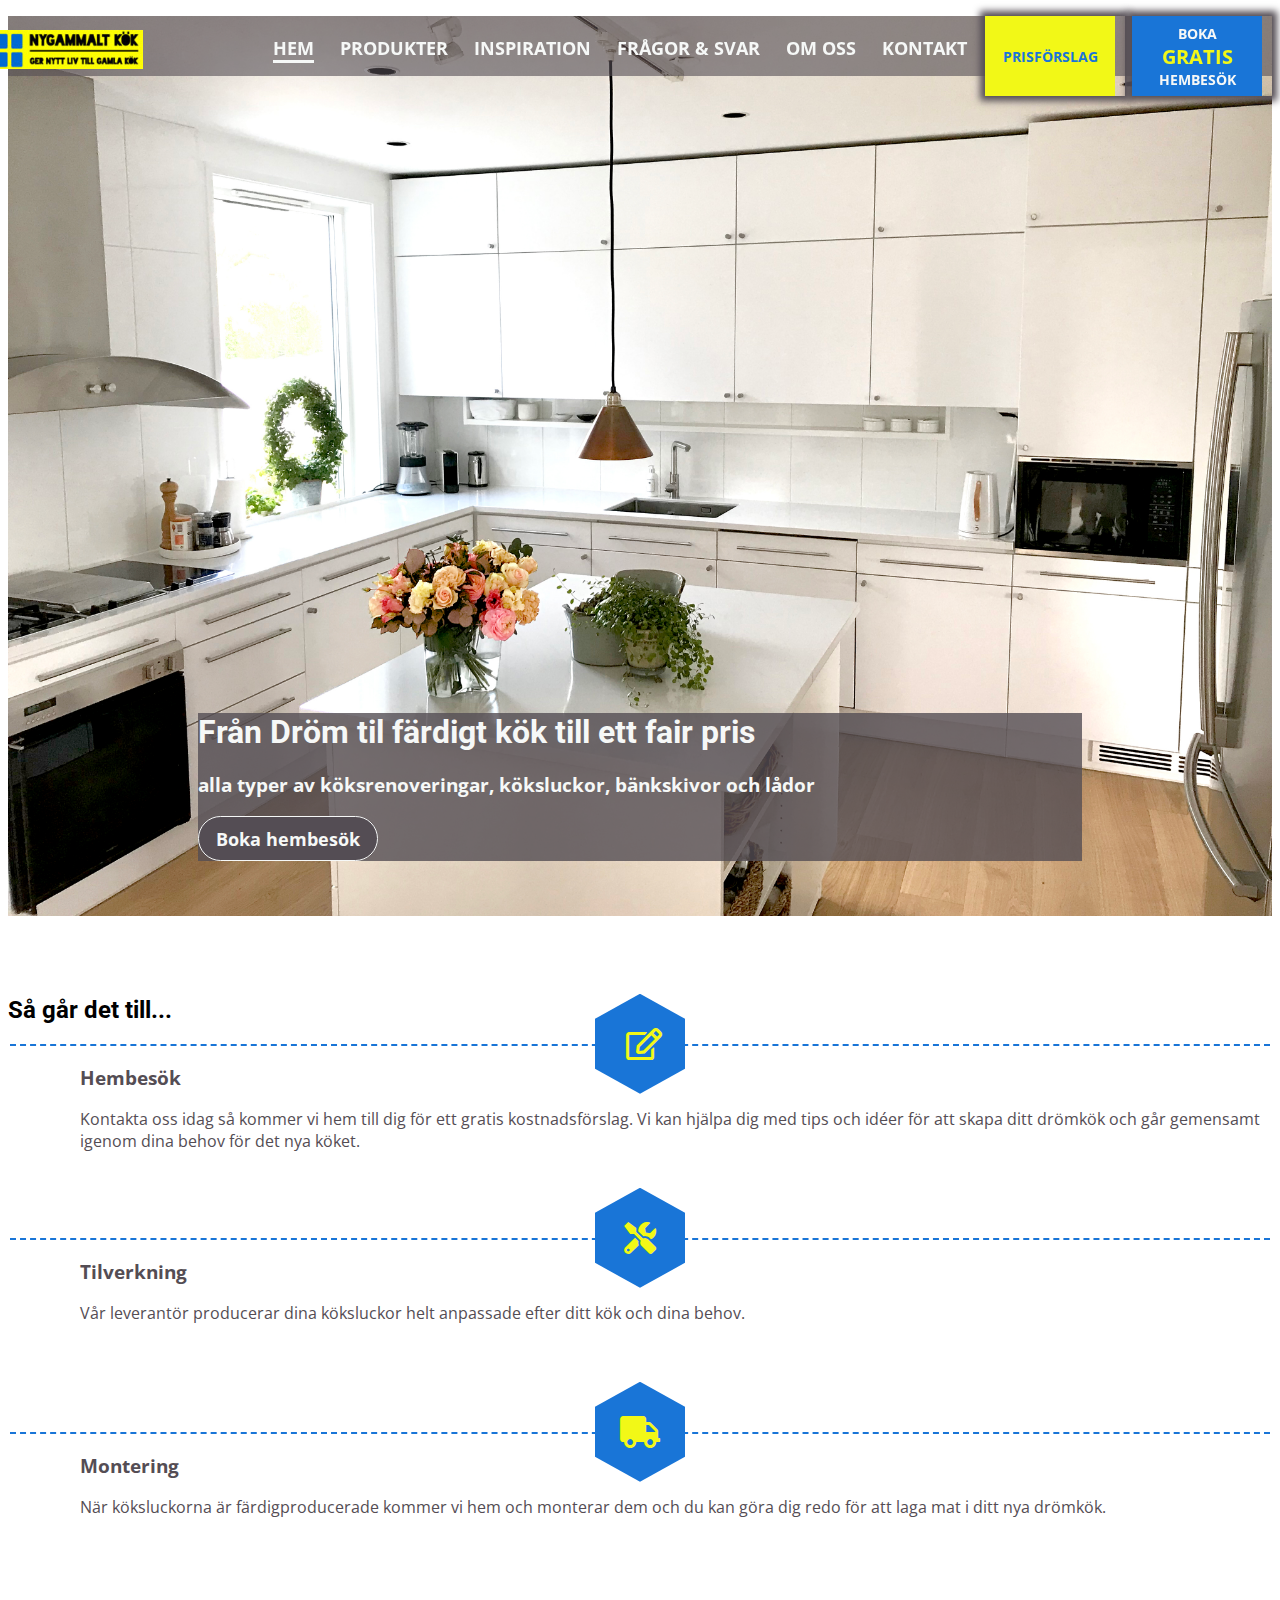
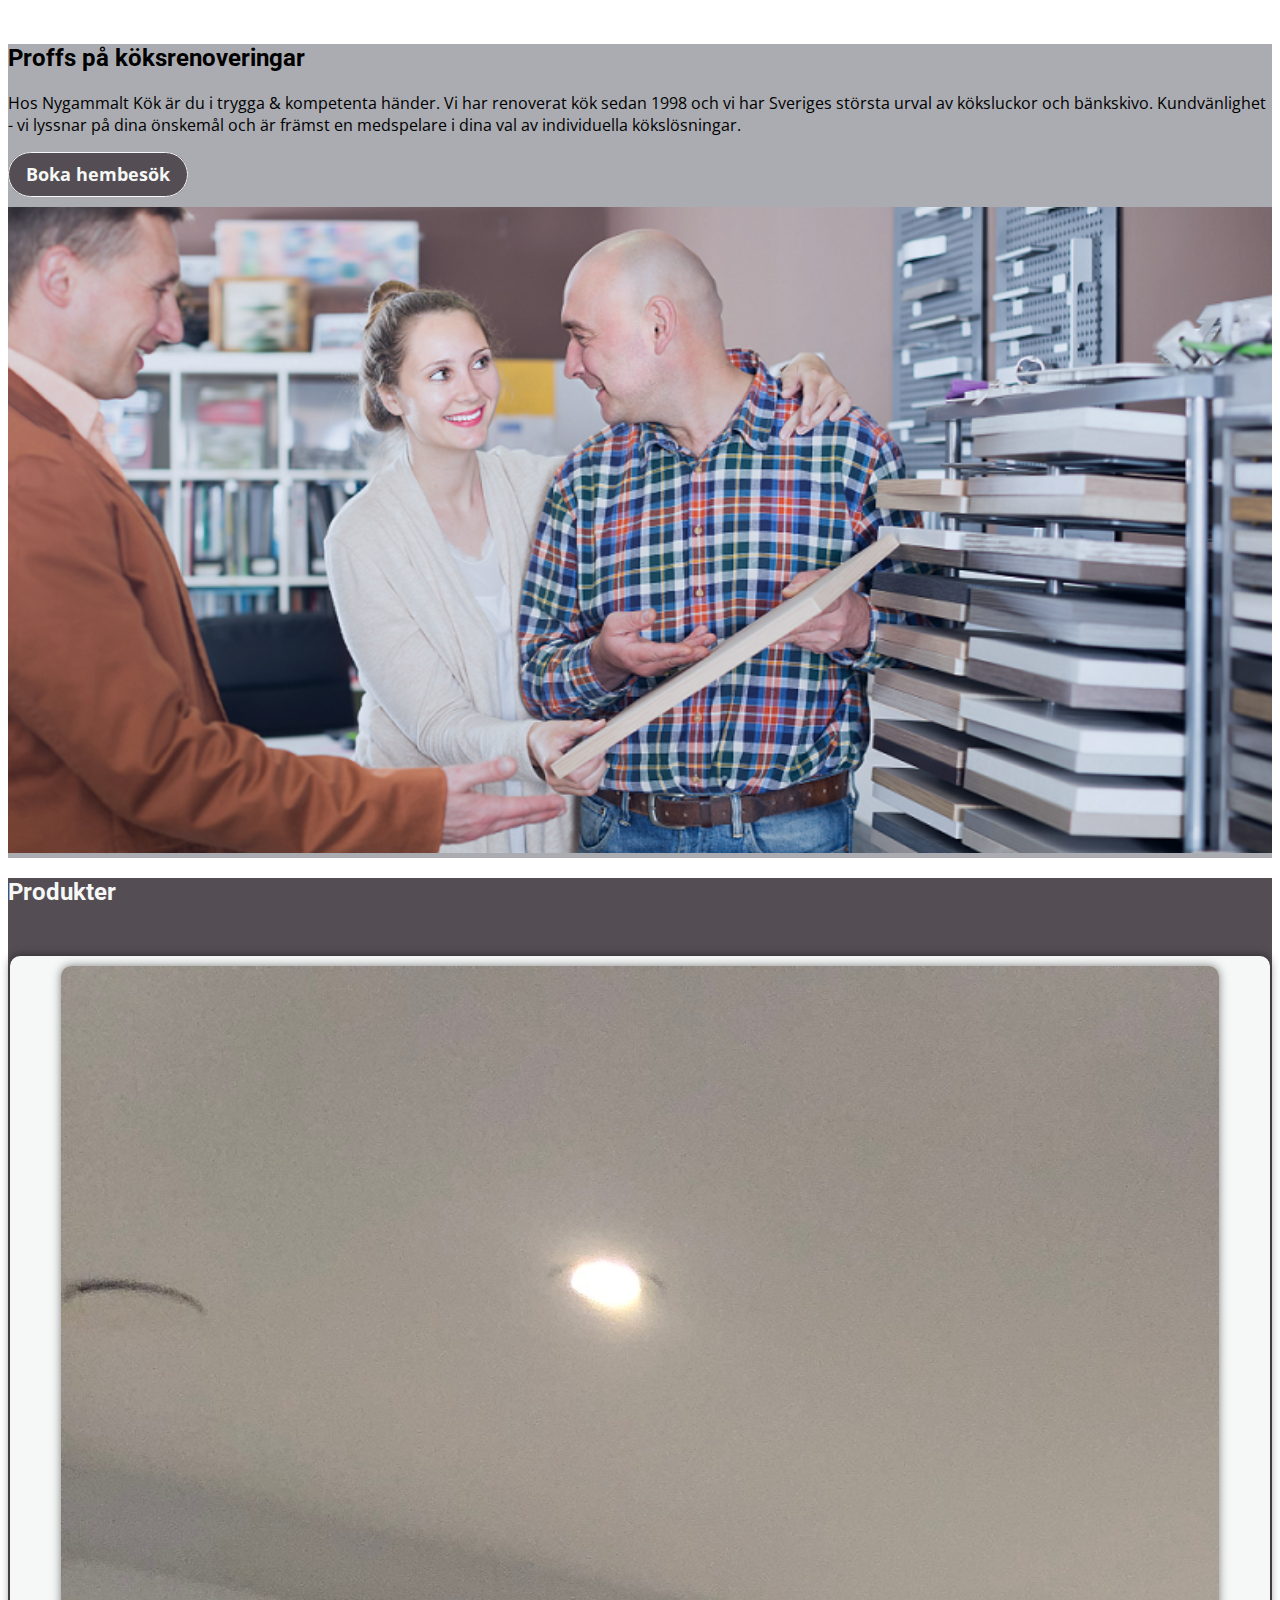
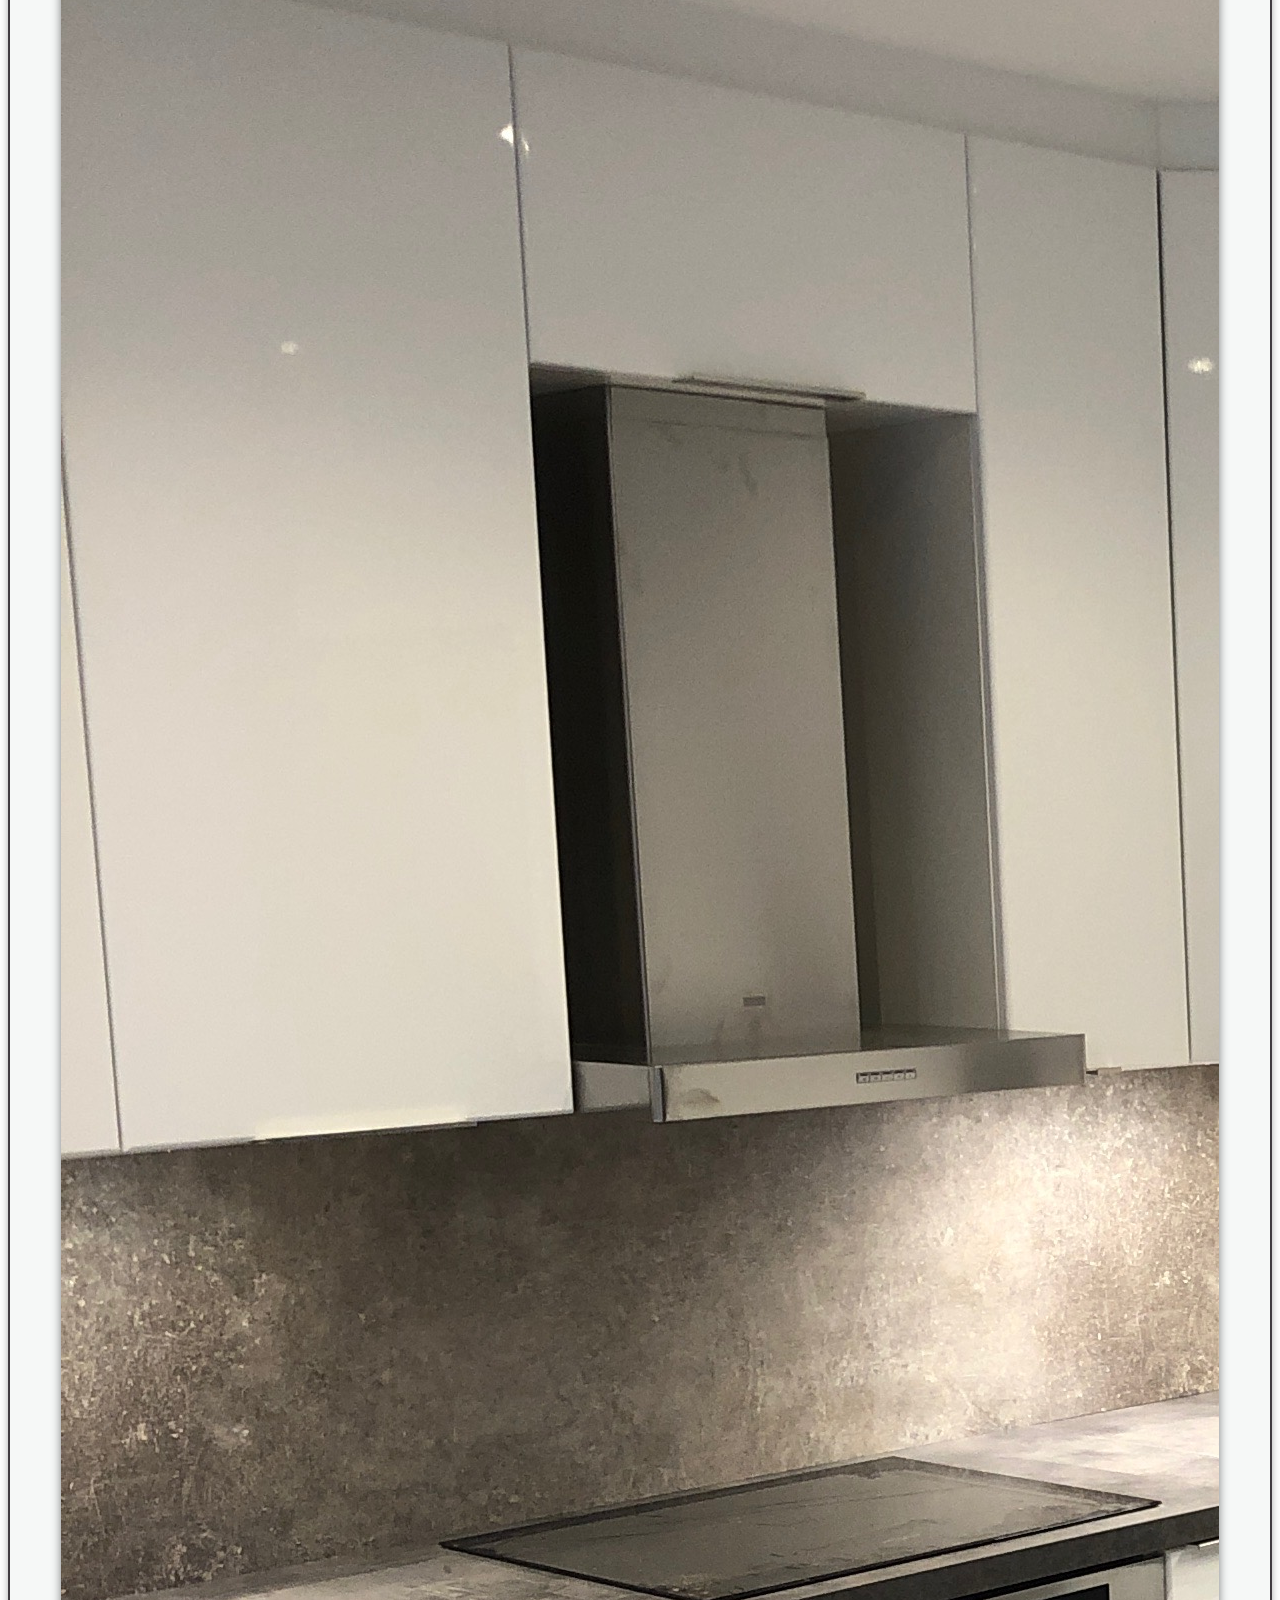
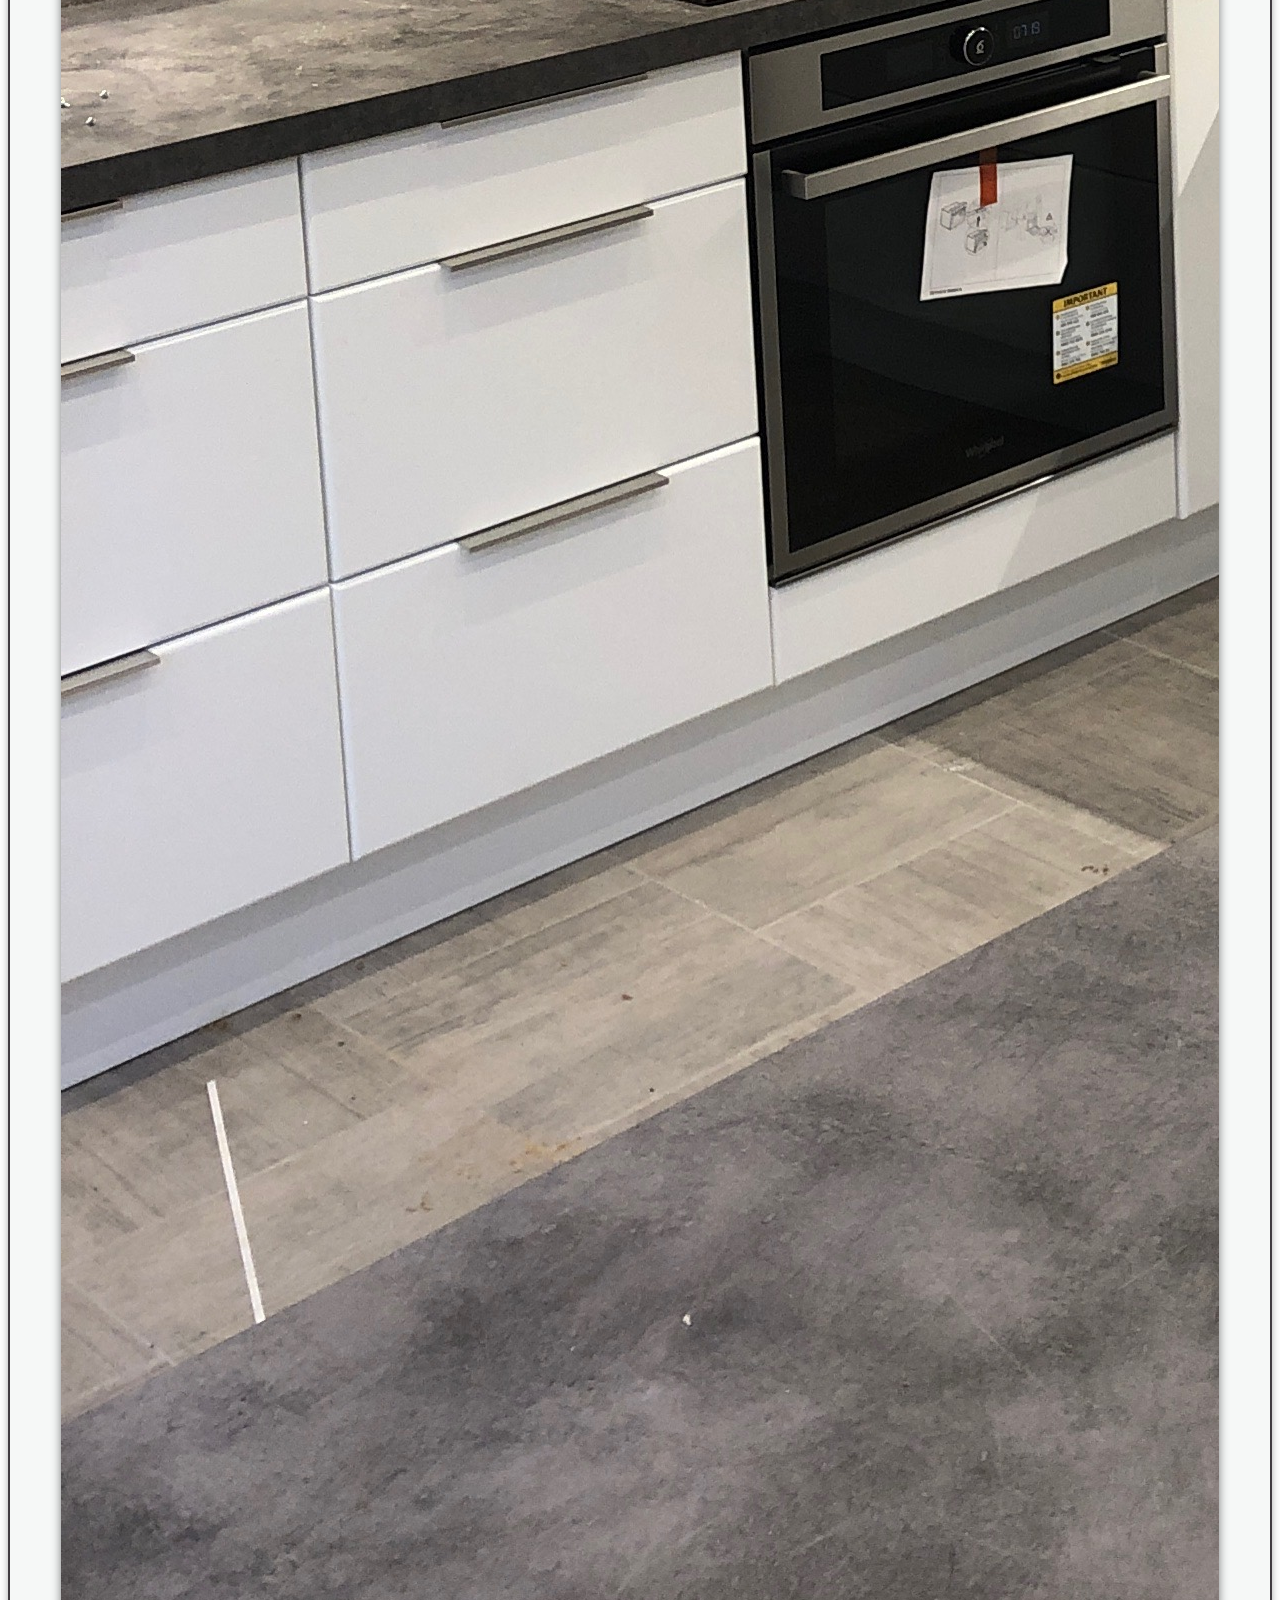
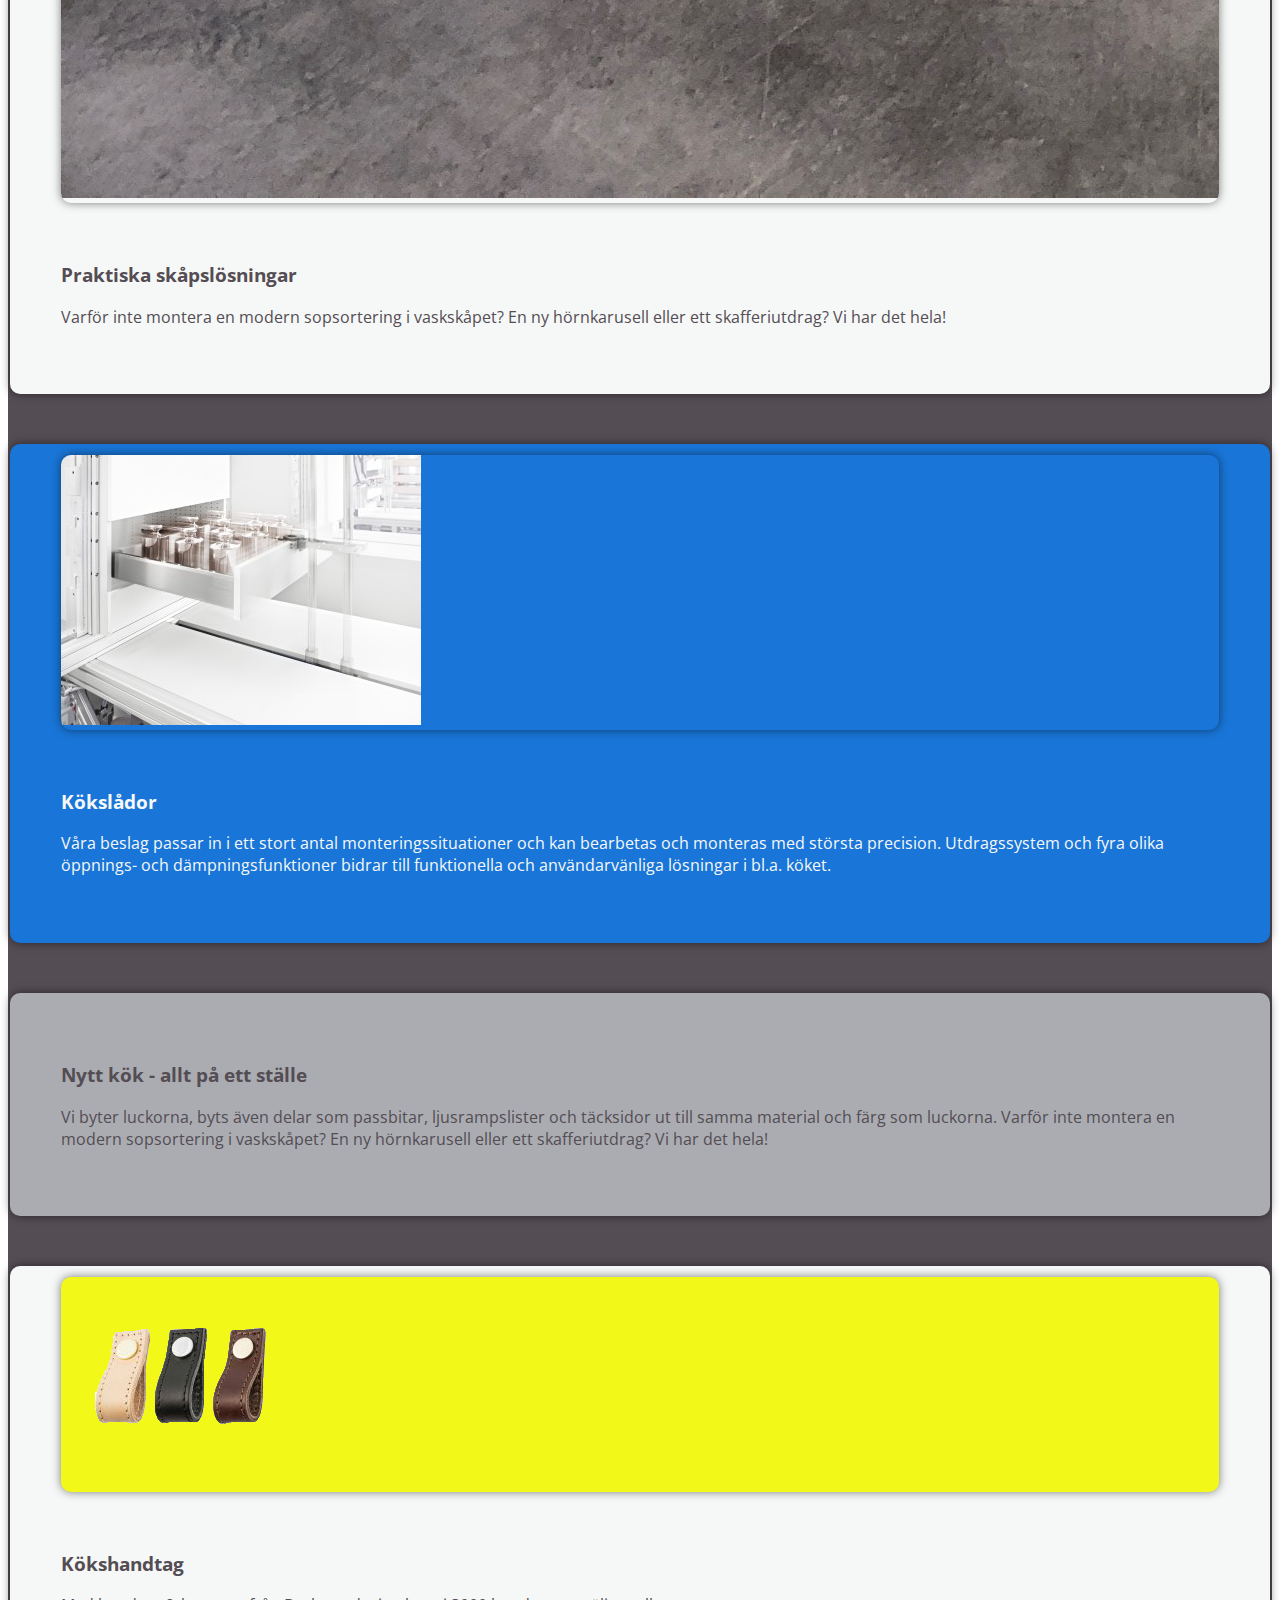
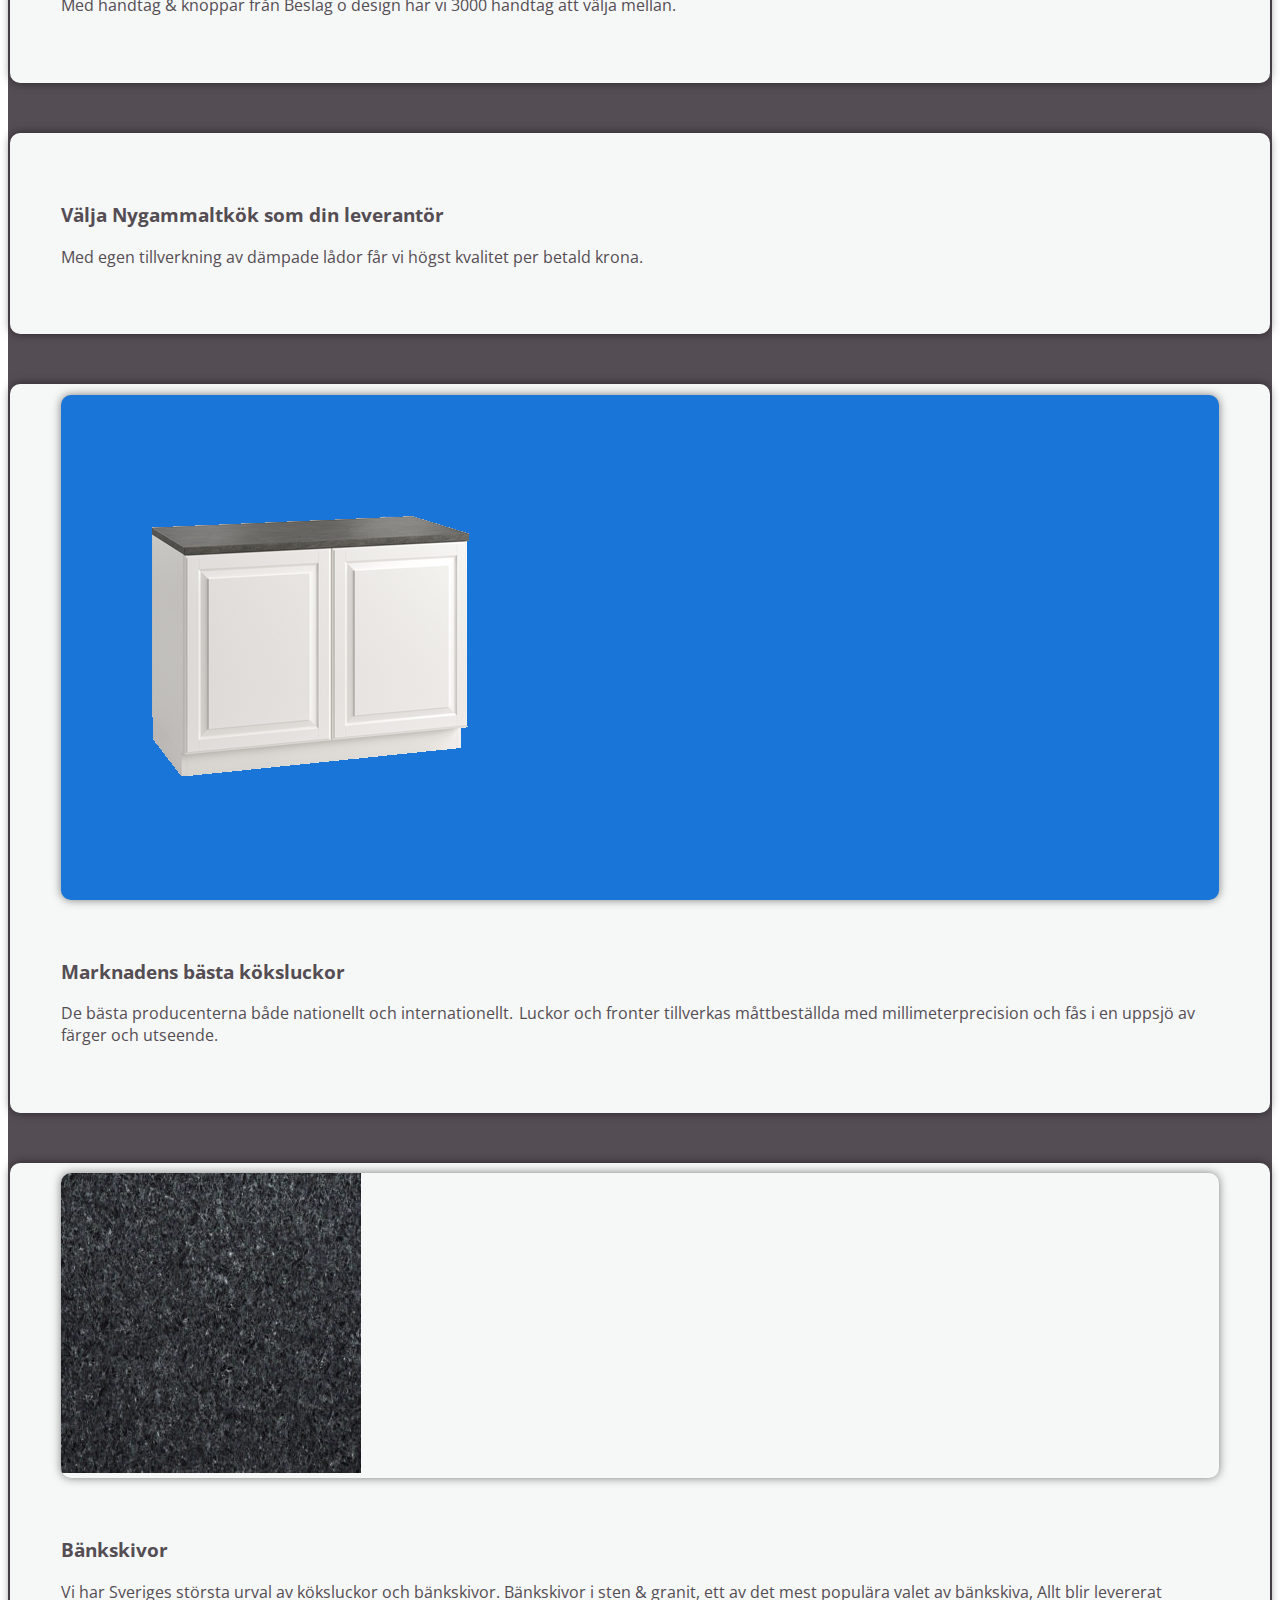
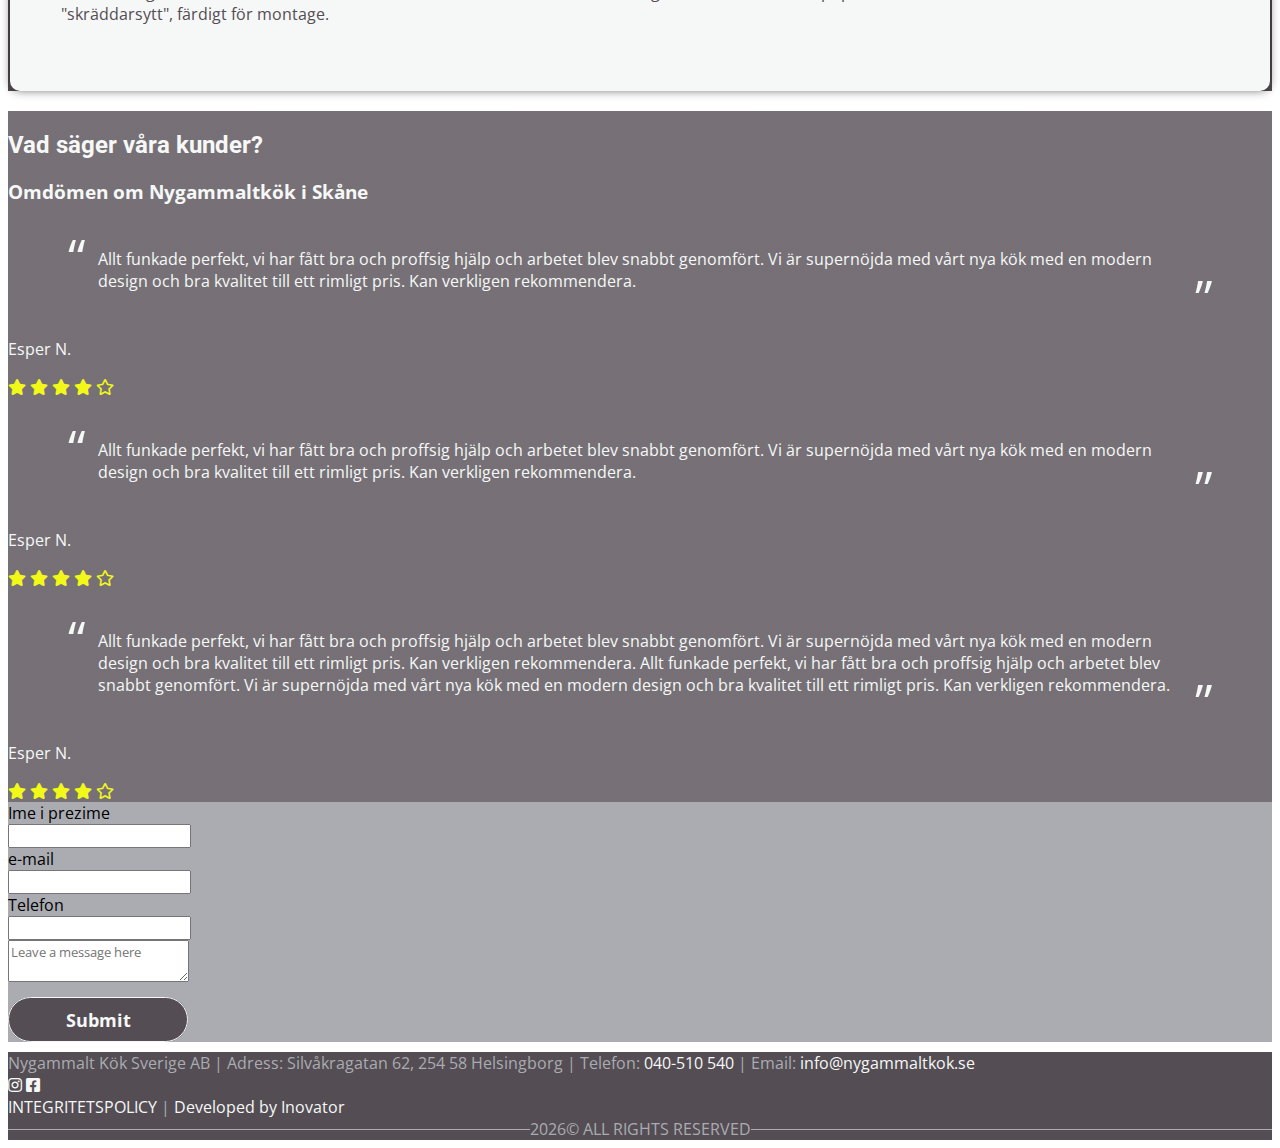
<file: index.html>
<!DOCTYPE html>
<html lang="en">
<head>
  <meta charset="UTF-8">
  <meta http-equiv="X-UA-Compatible" content="IE=edge">
  <meta name="viewport" content="width=device-width, initial-scale=1.0">

  <link href="https://cdn.jsdelivr.net/npm/bootstrap@5.0.1/dist/css/bootstrap.min.css" rel="stylesheet" integrity="sha384-+0n0xVW2eSR5OomGNYDnhzAbDsOXxcvSN1TPprVMTNDbiYZCxYbOOl7+AMvyTG2x" crossorigin="anonymous">
  <link rel="stylesheet" href="https://cdnjs.cloudflare.com/ajax/libs/font-awesome/5.15.3/css/all.min.css" />

  <link rel="stylesheet" href="./assets/css/index.css" />

  <script defer src="./assets/js/toggleMenu.js"></script>
  <script defer src="./assets/js/changeHeaderColor.js"></script>
  <script defer src="./assets/js/toggleMainText.js"></script>

  <title>Nygammalt kök</title>
</head>
<header id="header">
  <div class="container">
    <ul class="my-navbar" id="main-navbar">
      <li class="my-nav-icon">
        <span></span>
        <span></span>
        <span></span>
      </li>
      <li class="my-logo">
        <a href="/index.html">
          <img src="./assets/images/nygammaltkok-loggo-50.jpg" alt="logo" />
        </a>
      </li>
      <li><a href="#" class="active">Hem</a></li>
      <li><a href="/products.html">Produkter</a></li>
      <li><a href="/inspiration.html">Inspiration</a></li>
      <li><a href="/frequently-asked-questions.html">Frågor & Svar</a></li>
      <li><a href="/about-us.html">Om Oss</a></li>
      <li><a href="#">Kontakt</a></li>
      <li class="my-nav-yellow">
        <a href="#">
          <div class="my-nav-button">
            <button>
              <span>Prisförslag</span>
            </button>
          </div>
        </a>
      </li>
      <li class="my-nav-blue">
        <a href="#">
          <div class="my-nav-button">
            <button>
              <span>Boka</span>
              <span>Gratis</span>
              <span>Hembesök</span>
            </button>
          </div>
        </a>
      </li>
    </ul>
  </div>
</header>
<body>
  <div id="scroll-up-button">
    <a href="#">
      <i class="fas fa-angle-double-up"></i>
    </a>
  </div>
  <section id="home">
    <div class="home">
      <div class="home-text">
        <div class="main-text d-flex flex-column align-items-center text-center mx-auto p-3">
          <div class="slide-text">
            <div class="my-slide current">
              <h1>Från Dröm til färdigt kök till ett fair pris</h1>
              <h3>alla typer av köksrenoveringar, köksluckor, bänkskivor och lådor</h3>
            </div>
            <div class="my-slide">
              <h1>Köksrenovering – enklere, snabbere og billigare</h1>
              <h3>Boka kostnatsfrit hembesök – första steget till ett nytt kök</h3>
            </div>
          </div>
          <div class="my-button">
            <button>
              <span>Boka hembesök</span>
            </button>
          </div>            
        </div>
      </div>
    </div>
  </section>
  <section id="steps">
    <div class="container px-0">
      <h2 class="text-center mb-5">Så går det till...</h2>
      <div class="row ps-4 pe-3 mb-3 pt-lg-5">
        <div class="col-xs-12 col-lg-4 p-lg-0">
          <div class="step pt-lg-5 px-lg-0">
            <div class="hexagon">
              <div class="hex">
                <div>
                  <i class="far fa-edit"></i>
                </div>
              </div>
            </div>
            <div class="text-center px-lg-4">
              <h3 class="py-lg-3">Hembesök</h3>
              <p>Kontakta oss idag så kommer vi hem till dig för ett gratis kostnadsförslag. Vi kan hjälpa dig med tips och idéer för att skapa ditt drömkök och går gemensamt igenom dina behov för det nya köket.</p>
            </div>
          </div>
        </div>
        <div class="col-xs-12 col-lg-4 p-lg-0">
          <div class="step pt-lg-5 px-lg-0">
            <div class="hexagon">
              <div class="hex">
                <div>
                  <i class="fa fa-tools"></i>
                </div>
              </div>
            </div>
            <div class="text-center px-lg-4">
              <h3 class="py-lg-3">Tilverkning</h3>
              <p>Vår leverantör producerar dina köksluckor helt anpassade efter ditt kök och dina behov.</p>
            </div>
          </div>
        </div>
        <div class="col-xs-12 col-lg-4 p-lg-0">
          <div class="step pt-lg-5 px-lg-0" style="border-left: none;">
            <div class="hexagon">
              <div class="hex">
                <div>
                  <i class="fa fa-truck"></i>
                </div>
              </div>
            </div>
            <div class="text-center px-lg-4">
              <h3 class="py-lg-3">Montering</h3>
              <p>När köksluckorna är färdigproducerade kommer vi hem och monterar dem och du kan göra dig redo för att laga mat i ditt nya drömkök.</p>
            </div>
          </div>
        </div>        
      </div>
    </div>
  </section>
  <section id="about">
    <div class="row d-flex flex-column flex-lg-row-reverse m-0">
      <div class="text-about d-flex flex-column align-items-center justify-content-center text-center col-12 col-lg-5 p-4 p-lg-2 p-xl-4">
        <h2 class="py-4 py-lg-1 py-xl-4">Proffs på köksrenoveringar</h2>
        <p>Hos Nygammalt Kök är du i trygga & kompetenta händer. Vi har renoverat kök sedan 1998 och vi har Sveriges största urval av köksluckor och bänkskivo. Kundvänlighet - vi lyssnar på dina önskemål och är främst en medspelare i dina val av individuella kökslösningar.</p>
        <div class="my-button">
          <button>
            <span>Boka hembesök</span>
          </button>
        </div>
      </div>
      <div class="photo-about overflow-hidden col-12 col-lg-7 p-0">
        <img src="/assets/images/About-ngk.png" class="img-fluid w-100" alt="about us image" />
      </div>
    </div>
  </section>
  <section id="products">
    <h2 class="text-center pt-5">Produkter</h2>
    <div class="container">
      <div class="row align-items-center pb-4">
        <div class="col-12 col-md-4">
          <a href="#">
            <div class="card item1">
              <div class="photo">
                <img src="/assets/images/skåpslösningar.JPG" class="w-100"/>
              </div>
              <h3>Praktiska skåpslösningar</h3>
              <p>Varför inte montera en modern sopsortering i vaskskåpet? En ny hörnkarusell eller ett skafferiutdrag? Vi har det hela!</p>
            </div>
          </a>
          <a href="#">
            <div class="card item4">
              <div class="photo">
                <img src="/assets/images/IMG1146_AA_FOT_FO_BAU_-SALL_-AMC_-V1_TableImageLarge.jpg" class="w-100"/>
              </div>
              <h3>Kökslådor</h3>
              <p>Våra beslag passar in i ett stort antal monteringssituationer och kan bearbetas och monteras med största precision. Utdragssystem och fyra olika öppnings- och dämpningsfunktioner bidrar till funktionella och användarvänliga lösningar i bl.a. köket.</p>
            </div>
          </a>
        </div>
        <div class="col-12 col-md-4">
          <a href="#">
            <div class="card item2">
              <h3>Nytt kök - allt på ett ställe</h3>
              <p>
                Vi byter luckorna, byts även delar som passbitar, ljusrampslister och täcksidor ut till samma material och färg som luckorna. Varför inte montera en modern sopsortering i vaskskåpet? En ny hörnkarusell eller ett skafferiutdrag? Vi har det hela!
              </p>
            </div>
          </a>
          <a href="#">
            <div class="card item5">
              <div class="photo">
                <img src="/assets/images/avio-lader-loop-laderogla-med-som.png" class="w-100" />
              </div>
              <h3>Kökshandtag</h3>
              <p>Med handtag & knoppar från Beslag o design har vi 3000 handtag att välja mellan.</p>
            </div>
          </a>
          <a href="#">
            <div class="card item7">
              <h3>Välja Nygammaltkök som din leverantör</h3>
              <p>Med egen tillverkning av dämpade lådor får vi högst kvalitet per betald krona.</p>
            </div>
          </a>
        </div>
        <div class="col-12 col-md-4">
          <a href="#">
            <div class="card item3">
              <div class="photo">
                <img src="/assets/images/kokslucka-meny-vit-bankskap.png" class="w-100" />
              </div>
              <h3>Marknadens bästa köksluckor</h3>
              <p>De bästa producenterna både nationellt och internationellt.  Luckor och fronter tillverkas måttbeställda med millimeterprecision och fås i en uppsjö av färger och utseende.</p>
            </div>
          </a>
          <a href="#">
            <div class="card item6">
              <div class="photo">
                <img src="/assets/images/Angola-Black-300x300.jpg" class="w-100" />
              </div>
              <h3>Bänkskivor</h3>
              <p>Vi har Sveriges största urval av köksluckor och bänkskivor. Bänkskivor i sten & granit, ett av det mest populära valet av bänkskiva, Allt blir levererat "skräddarsytt", färdigt för montage.</p>
            </div>
          </a>
        </div>
      </div>
    </div>
  </section>
  <section id="clients">
    <h2 class="text-center px-3 pt-5 pb-4">Vad säger våra kunder?</h2>
    <h3 class="text-center px-3">Omdömen om Nygammaltkök i Skåne</h3>
    <div class="container px-0 py-4">
      <div class="row">
        <div class="reviews col-12 col-lg-4">
          <div class="d-flex flex-column align-items-center h-100">
            <blockquote class="flex-grow-1">Allt funkade perfekt, vi har fått bra och proffsig hjälp och arbetet blev snabbt genomfört. Vi är supernöjda med vårt nya kök med en modern design och bra kvalitet till ett rimligt pris. Kan verkligen rekommendera.
            </blockquote>
            <p>Esper N.</p>
            <div>
              <i class="fas fa-star"></i>
              <i class="fas fa-star"></i>
              <i class="fas fa-star"></i>
              <i class="fas fa-star"></i>
              <i class="far fa-star"></i>
            </div>
          </div>
        </div>
        <div class="reviews show-review col-12 col-lg-4">
          <div class="d-flex flex-column align-items-center h-100">
            <blockquote class="flex-grow-1">Allt funkade perfekt, vi har fått bra och proffsig hjälp och arbetet blev snabbt genomfört. Vi är supernöjda med vårt nya kök med en modern design och bra kvalitet till ett rimligt pris. Kan verkligen rekommendera.
            </blockquote>
            <p>Esper N.</p>
            <div>
              <i class="fas fa-star"></i>
              <i class="fas fa-star"></i>
              <i class="fas fa-star"></i>
              <i class="fas fa-star"></i>
              <i class="far fa-star"></i>
            </div>
          </div>
        </div>
        <div class="reviews show-review col-12 col-lg-4">
          <div class="d-flex flex-column align-items-center h-100">
            <blockquote class="flex-grow-1">Allt funkade perfekt, vi har fått bra och proffsig hjälp och arbetet blev snabbt genomfört. Vi är supernöjda med vårt nya kök med en modern design och bra kvalitet till ett rimligt pris. Kan verkligen rekommendera. Allt funkade perfekt, vi har fått bra och proffsig hjälp och arbetet blev snabbt genomfört. Vi är supernöjda med vårt nya kök med en modern design och bra kvalitet till ett rimligt pris. Kan verkligen rekommendera.
            </blockquote>
            <p>Esper N.</p>
            <div>
              <i class="fas fa-star"></i>
              <i class="fas fa-star"></i>
              <i class="fas fa-star"></i>
              <i class="fas fa-star"></i>
              <i class="far fa-star"></i>
            </div>
          </div>
        </div>
      </div>
    </div>
  </section>
  <section id="contact" style="background-color: var(--color-gray-2);">
    <div class="container">
      <form class="row py-5">
        <div class="col-12 col-md-6">
          <div class="row my-2">
            <div class="col-4">
              <label for="inputName" class="form-label">Ime i prezime</label>
            </div>
            <div class="col-8">
              <input type="text" id="inputName" class="form-control" required >
            </div>
          </div>
          <div class="row my-2">
            <div class="col-4">
              <label for="inputEmail" class="form-label">e-mail</label>
            </div>
            <div class="col-8">
              <input type="email" id="inputEmail" class="form-control" required >
            </div>
          </div>
          <div class="row my-2">
            <div class="col-4">
              <label for="inputPhoneNumber" class="form-label">Telefon</label>
            </div>
            <div class="col-8">
              <input type="text" id="inputPhoneNumber" class="form-control" >
            </div>
          </div>
        </div>
        <div class="col-12 col-md-6 py-2">
          <textarea class="form-control h-100" placeholder="Leave a message here" id="inputTextarea" required ></textarea>
        </div>
        <div class="d-flex justify-content-center">
          <div class="my-button">
            <button type="submit">
              <span>Submit</span>
            </button>
          </div>
        </div>
      </form>
    </div>
  </section>

  <script src="https://cdn.jsdelivr.net/npm/bootstrap@5.0.1/dist/js/bootstrap.bundle.min.js" integrity="sha384-gtEjrD/SeCtmISkJkNUaaKMoLD0//ElJ19smozuHV6z3Iehds+3Ulb9Bn9Plx0x4" crossorigin="anonymous"></script>
</body>
<footer>
  <div class="pt-3 text-center">
    <div class="p-2">Nygammalt Kök Sverige AB | Adress: Silvåkragatan 62, 254 58 Helsingborg | Telefon: <a href="tel: 040 510 540">040-510 540</a> | Email: <a href="#">info@nygammaltkok.se</a></div>
    <div class="p-2">
      <a href="#"><i class="fab fa-instagram mx-2 fs-2"></i></a>
      <a href="#"><i class="fab fa-facebook-square mx-2 fs-2"></i></a>
    </div>
    <div class="p-2"><a href="https://nygammaltkok.se/integritetspolicy-2/">INTEGRITETSPOLICY</a> | <a href="http://inovator.dk/" target="_blank">Developed by Inovator</a></div>
    <div class="copyright px-4 pt-2 pb-3">
      <div class="copy"><script>document.write(new Date().getFullYear())</script>&copy ALL RIGHTS RESERVED</div>
    </div>
  </div>
</footer>
</html>
</file>
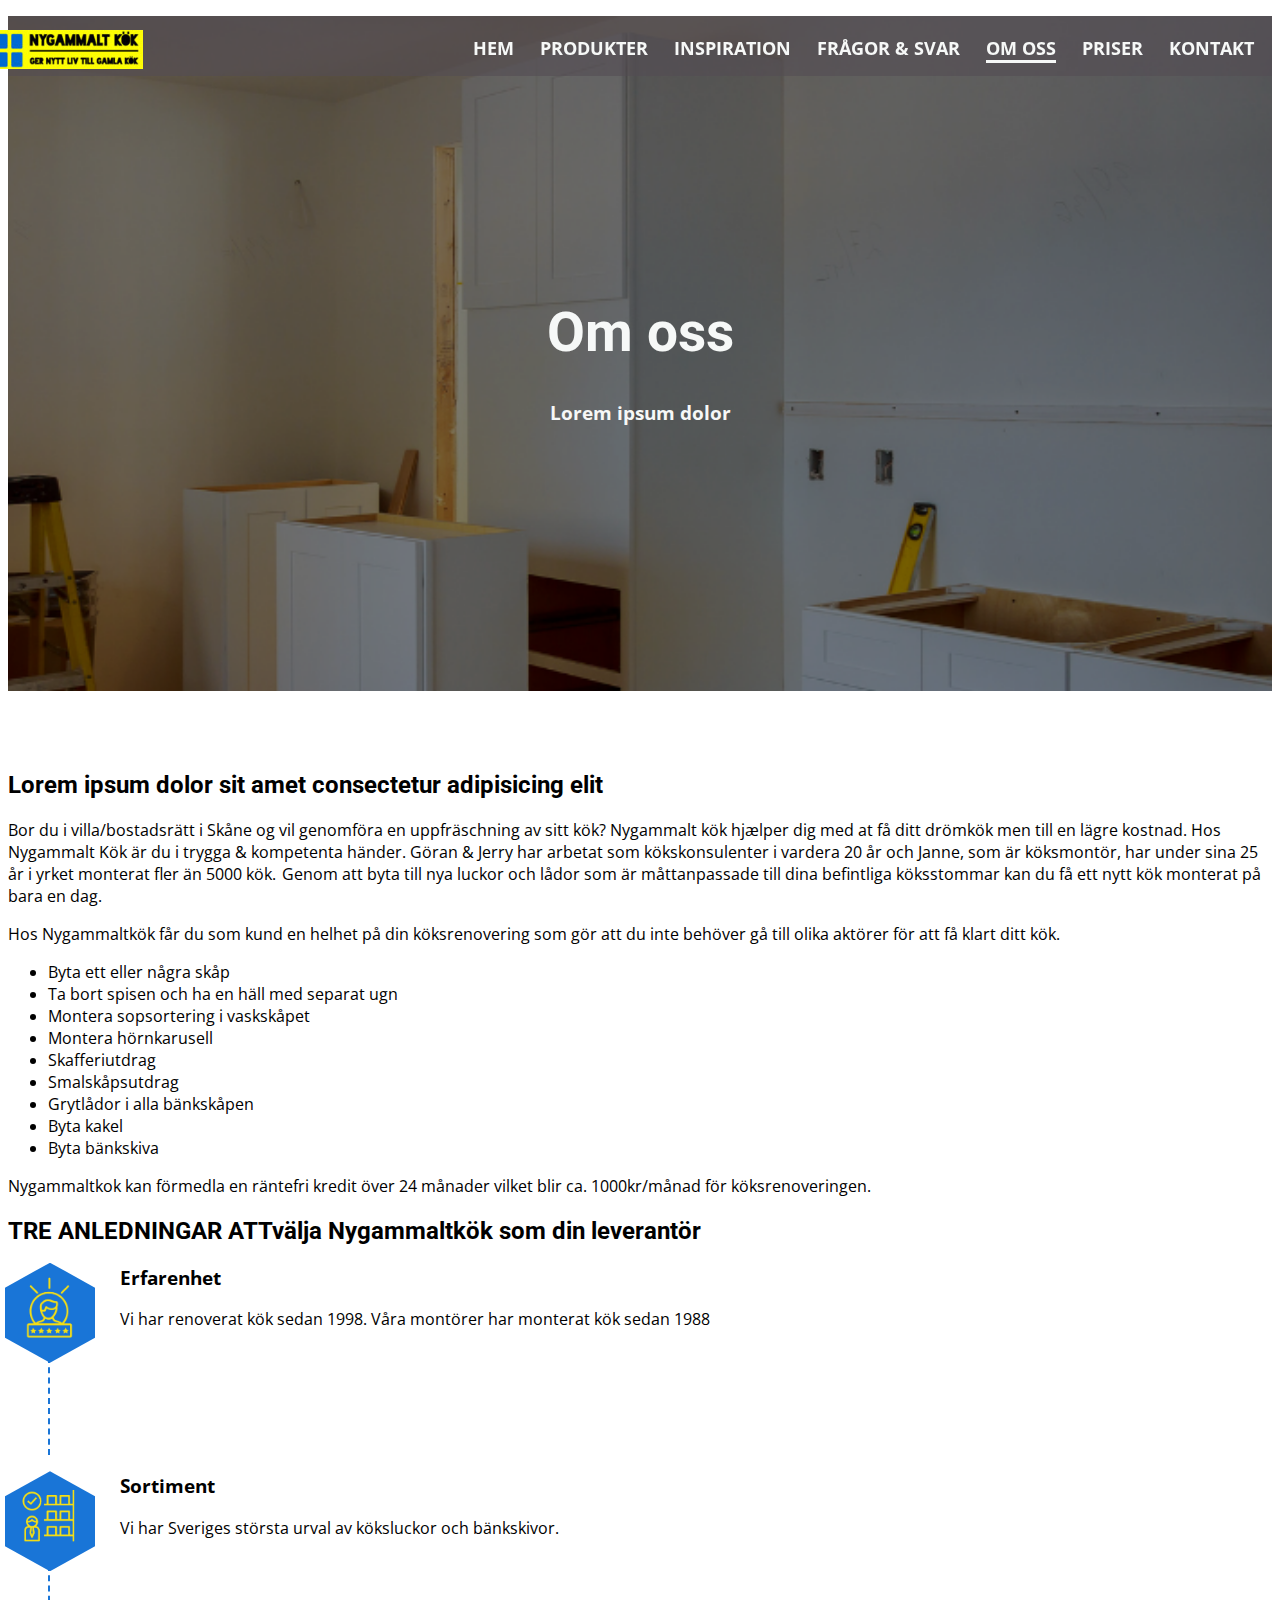
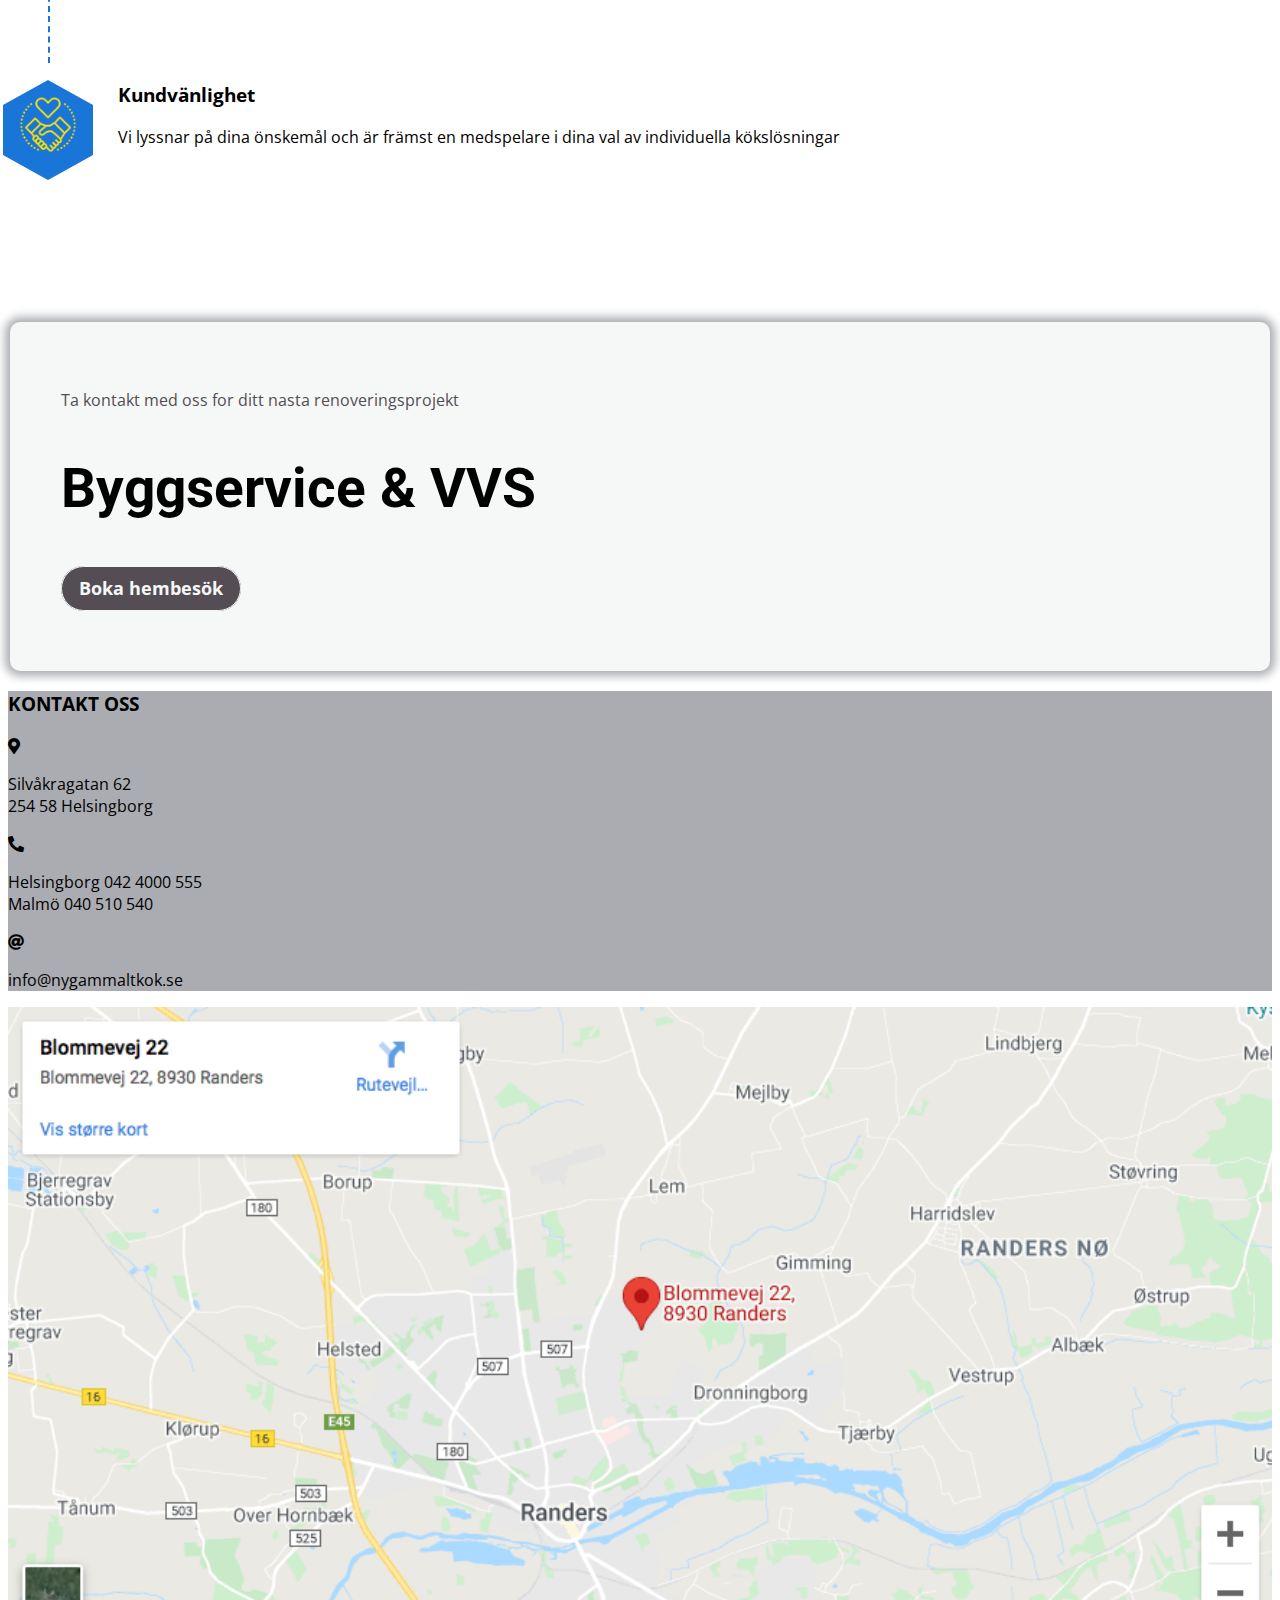
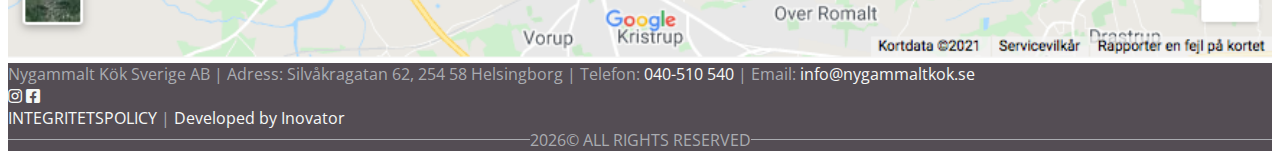
<file: about-us.html>
<!DOCTYPE html>
<html lang="en">
<head>
  <meta charset="UTF-8">
  <meta http-equiv="X-UA-Compatible" content="IE=edge">
  <meta name="viewport" content="width=device-width, initial-scale=1.0">

  <link href="https://cdn.jsdelivr.net/npm/bootstrap@5.0.1/dist/css/bootstrap.min.css" rel="stylesheet" integrity="sha384-+0n0xVW2eSR5OomGNYDnhzAbDsOXxcvSN1TPprVMTNDbiYZCxYbOOl7+AMvyTG2x" crossorigin="anonymous">
  <link rel="stylesheet" href="https://cdnjs.cloudflare.com/ajax/libs/font-awesome/5.15.3/css/all.min.css" />
  <link rel="stylesheet" href="./assets/css/index.css" />

  <script defer src="./assets/js/toggleMenu.js"></script>
  <script defer src="./assets/js/changeHeaderColor.js"></script>

  <title>About us</title>
</head>
<header id="header">
  <div class="container">
    <ul class="my-navbar" id="main-navbar">
      <li class="my-nav-icon">
        <span></span>
        <span></span>
        <span></span>
      </li>
      <li class="my-logo">
        <a href="/index.html">
          <img src="./assets/images/nygammaltkok-loggo-50.jpg" alt="logo" />
        </a>
      </li>
      <li><a href="/index.html">Hem</a></li>
      <li><a href="/products.html">Produkter</a></li>
      <li><a href="/inspiration.html">Inspiration</a></li>
      <li><a href="/frequently-asked-questions.html">Frågor & Svar</a></li>
      <li><a href="#" class="active">Om Oss</a></li>
      <li><a href="#">Priser</a></li>
      <li><a href="#">Kontakt</a></li>
    </ul>
  </div>
</header>
<body>
  <section id="about-header">
    <div id="about-parallax" class="about-parallax">
      <div class="text-vcenter">
          <h1>Om oss</h1>
          <h3>Lorem ipsum dolor</h3>
      </div>
    </div>
  </section>
  <section id="about-steps">
    <div class="container px-0">
      <div class="row">
        <div class="col-md-7 col-xl-8 px-4">
          <h2 class="pb-3 text-uppercase fw-bold">Lorem ipsum dolor sit amet consectetur adipisicing elit</h2>
          <p>Bor du i villa/bostadsrätt i Skåne og vil genomföra en uppfräschning av sitt kök? Nygammalt kök hjælper dig med at få ditt drömkök men till en lägre kostnad. Hos Nygammalt Kök är du i trygga & kompetenta händer. Göran & Jerry har arbetat som kökskonsulenter i vardera 20 år och Janne, som är köksmontör, har under sina 25 år i yrket monterat fler än 5000 kök.  Genom att byta till nya luckor och lådor som är måttanpassade till dina befintliga köksstommar kan du få ett nytt kök monterat på bara en dag.</p>
          <p>Hos Nygammaltkök får du som kund en helhet på din köksrenovering som gör att du inte behöver gå till olika aktörer för att få klart ditt kök.</p>
          <ul>
            <li>Byta ett eller några skåp</li>
            <li>Ta bort spisen och ha en häll med separat ugn</li>
            <li>Montera sopsortering i vaskskåpet</li>
            <li>Montera hörnkarusell</li>
            <li>Skafferiutdrag</li>
            <li>Smalskåpsutdrag</li>
            <li>Grytlådor i alla bänkskåpen</li>
            <li>Byta kakel</li>
            <li>Byta bänkskiva</li>
          </ul>
          <p>Nygammaltkok kan förmedla en räntefri kredit över 24 månader vilket blir ca. 1000kr/månad för köksrenoveringen.</p>
        </div>
        <div class="col-md-5 col-xl-4 px-0">
          <h2 class="px-4 pb-3 text-uppercase fw-bold">TRE ANLEDNINGAR ATTvälja Nygammaltkök som din leverantör</h2>
          <div class="container">
            <div class="about-step">
              <div class="hexagon">
                <div class="hex">
                  <div>
                    <img src="/assets/images/Erfarenhet.png">
                  </div>
                </div>
              </div>
              <div>
                <h3>Erfarenhet</h3>
                <p>Vi har renoverat kök sedan 1998. Våra montörer har monterat kök sedan 1988</p>
              </div>
            </div>
            <div class="about-step">
              <div class="hexagon">
                <div class="hex">
                  <div>
                    <img src="/assets/images/Sortiment.png">
                  </div>
                </div>
              </div>
              <div>
                <h3>Sortiment</h3>
                <p>Vi har Sveriges största urval av köksluckor och bänkskivor.</p>
              </div>
            </div>
            <div class="about-step" style="border-left: none;">
              <div class="hexagon">
                <div class="hex">
                  <div>
                    <img src="/assets/images/Kundvänlighet.png">
                  </div>
                </div>
              </div>
              <div>
                <h3>Kundvänlighet</h3>
                <p>Vi lyssnar på dina önskemål och är främst en medspelare i dina val av individuella kökslösningar</p>
              </div>
            </div>
          </div>
        </div>
      </div>
    </div>
  </section>
  <section id="about-highlight">
    <div class="container">
      <div class="card mb-5 p-5 d-flex justify-content-center align-items-center text-center">
        <p>Ta kontakt med oss for ditt nasta renoveringsprojekt</p>
        <h2>Byggservice & VVS</h2>
        <div class="my-button">
          <button>
            <span>Boka hembesök</span>
          </button>
        </div>
      </div>
    </div>
  </section>
  <section id="about-contact">
    <div class="container">
      <div class="row p-md-0">
        <div class="col-md-5 col-lg-4 d-flex flex-column justify-content-center mb-4 p-3 ps-xl-5 about-contact">
          <h3 class="mb-3 mb-xl-5 fw-bold">KONTAKT OSS</h3>
          <div class="my-lg-2 row d-flex align-items-center">
            <div class="col-1">
              <i class="fs-4 fa fa-map-marker-alt" aria-hidden="true"></i>
            </div>
            <div class="col-11">
              <p><a style="color: var(--color-grey-3);" href="https://www.google.com/maps/place/Silv%C3%A5kragatan+62,+254+58+Helsingborg,+Sweden/@55.9199199,12.5512009,9.97z/data=!4m5!3m4!1s0x465232643a188519:0x10e93ca07f433138!8m2!3d56.0680891!4d12.7301438" target="_blank">Silvåkragatan 62<br>254 58 Helsingborg</a></p>
              </div>
            </div>          
          <div class="my-lg-2 row d-flex align-items-center">
            <div class="col-1">
              <i class="fs-4 fas fa-phone-alt"></i>
            </div>
            <div class="col-11">
              <p><a style="color: var(--color-grey-3);" href="tel:0424000555" target="_blank">Helsingborg 042 4000 555</a><br>                <a style="color: var(--color-grey-3);" href="tel:040510540" target="_blank">Malmö 040 510 540</a></p>
            </div>
          </div>
          <div class="my-lg-2 row">
            <div class="col-1">
              <i class="fs-4 fas fa-at"></i>
            </div>
            <div class="col-11">
              <p><a style="color: var(--color-grey-3);" href="mailto:info@nygammaltkok.se" target="_blank">info@nygammaltkok.se</a></p>
            </div>
          </div>
        </div>
        <div class="col-md-7 col-lg-8 mb-4 px-0 d-flex align-items-center">
          <div class="map-image">
            <img src="/assets/images/Fake-map.png">
          </div>
        </div>
      </div>
    </div>
  </section>

  <script src="https://cdn.jsdelivr.net/npm/bootstrap@5.0.1/dist/js/bootstrap.bundle.min.js" integrity="sha384-gtEjrD/SeCtmISkJkNUaaKMoLD0//ElJ19smozuHV6z3Iehds+3Ulb9Bn9Plx0x4" crossorigin="anonymous"></script>
</body>
<footer>
  <div class="pt-3 text-center">
    <div class="p-2">Nygammalt Kök Sverige AB | Adress: Silvåkragatan 62, 254 58 Helsingborg | Telefon: <a href="tel: 040 510 540">040-510 540</a> | Email: <a href="#">info@nygammaltkok.se</a></div>
    <div class="p-2">
      <a href="#"><i class="fab fa-instagram mx-2 fs-2"></i></a>
      <a href="#"><i class="fab fa-facebook-square mx-2 fs-2"></i></a>
    </div>
    <div class="p-2"><a href="https://nygammaltkok.se/integritetspolicy-2/">INTEGRITETSPOLICY</a> | <a href="http://inovator.dk/" target="_blank">Developed by Inovator</a></div>
    <div class="copyright px-4 pt-2 pb-3">
      <div class="copy"><script>document.write(new Date().getFullYear())</script>&copy ALL RIGHTS RESERVED</div>
    </div>
  </div>
</footer>
</html>
</file>
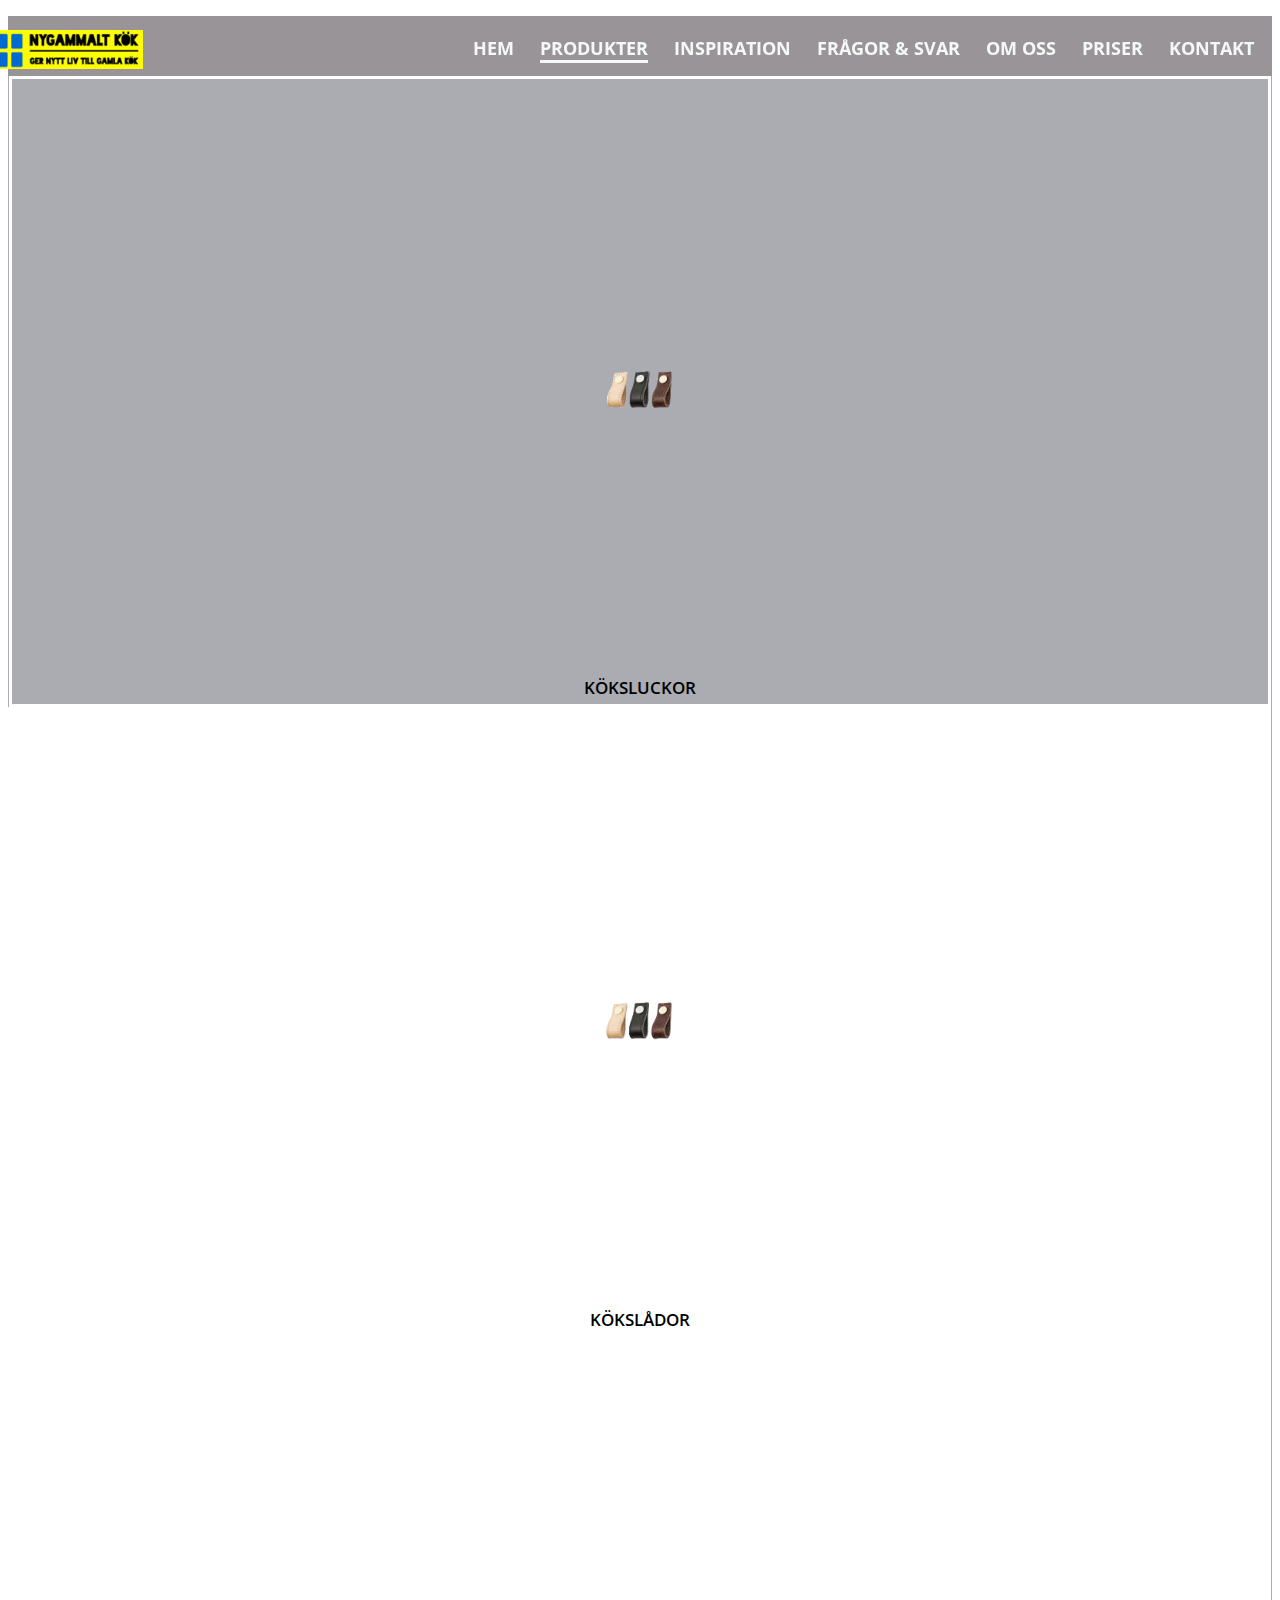
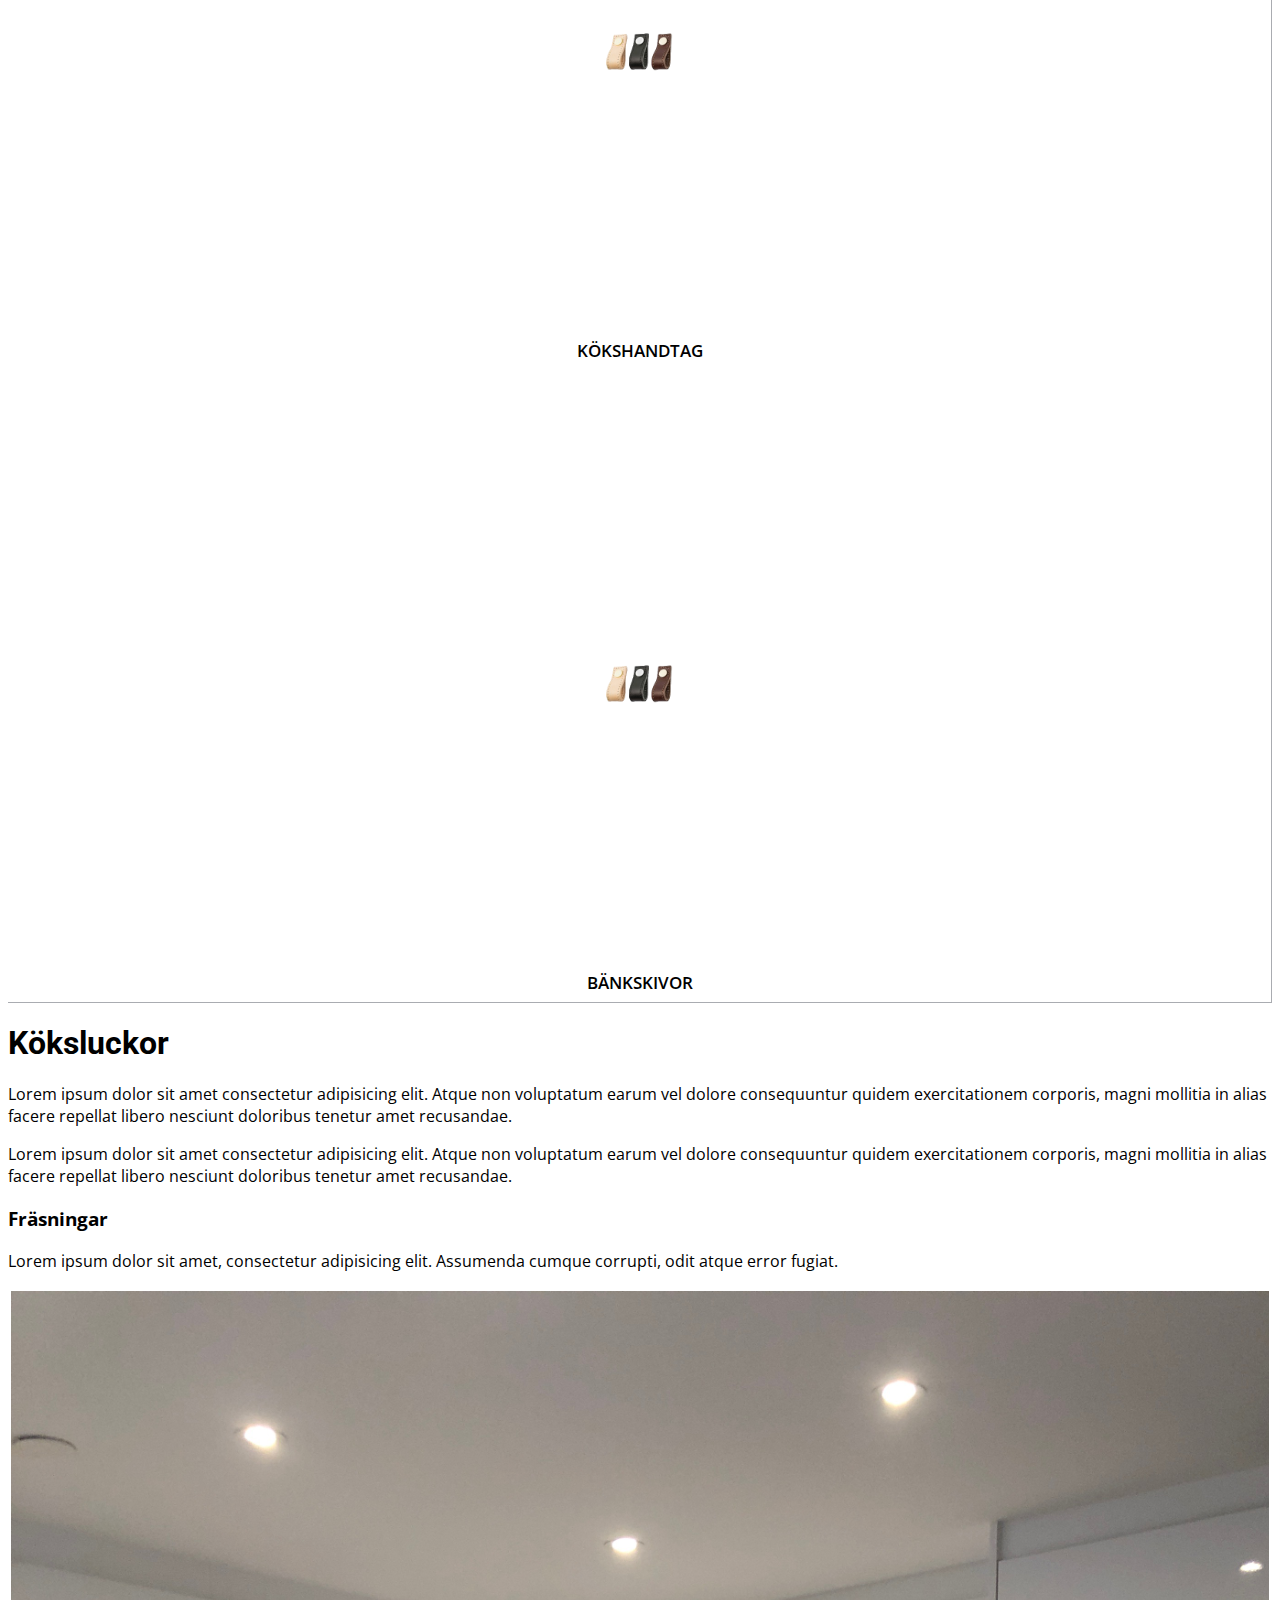
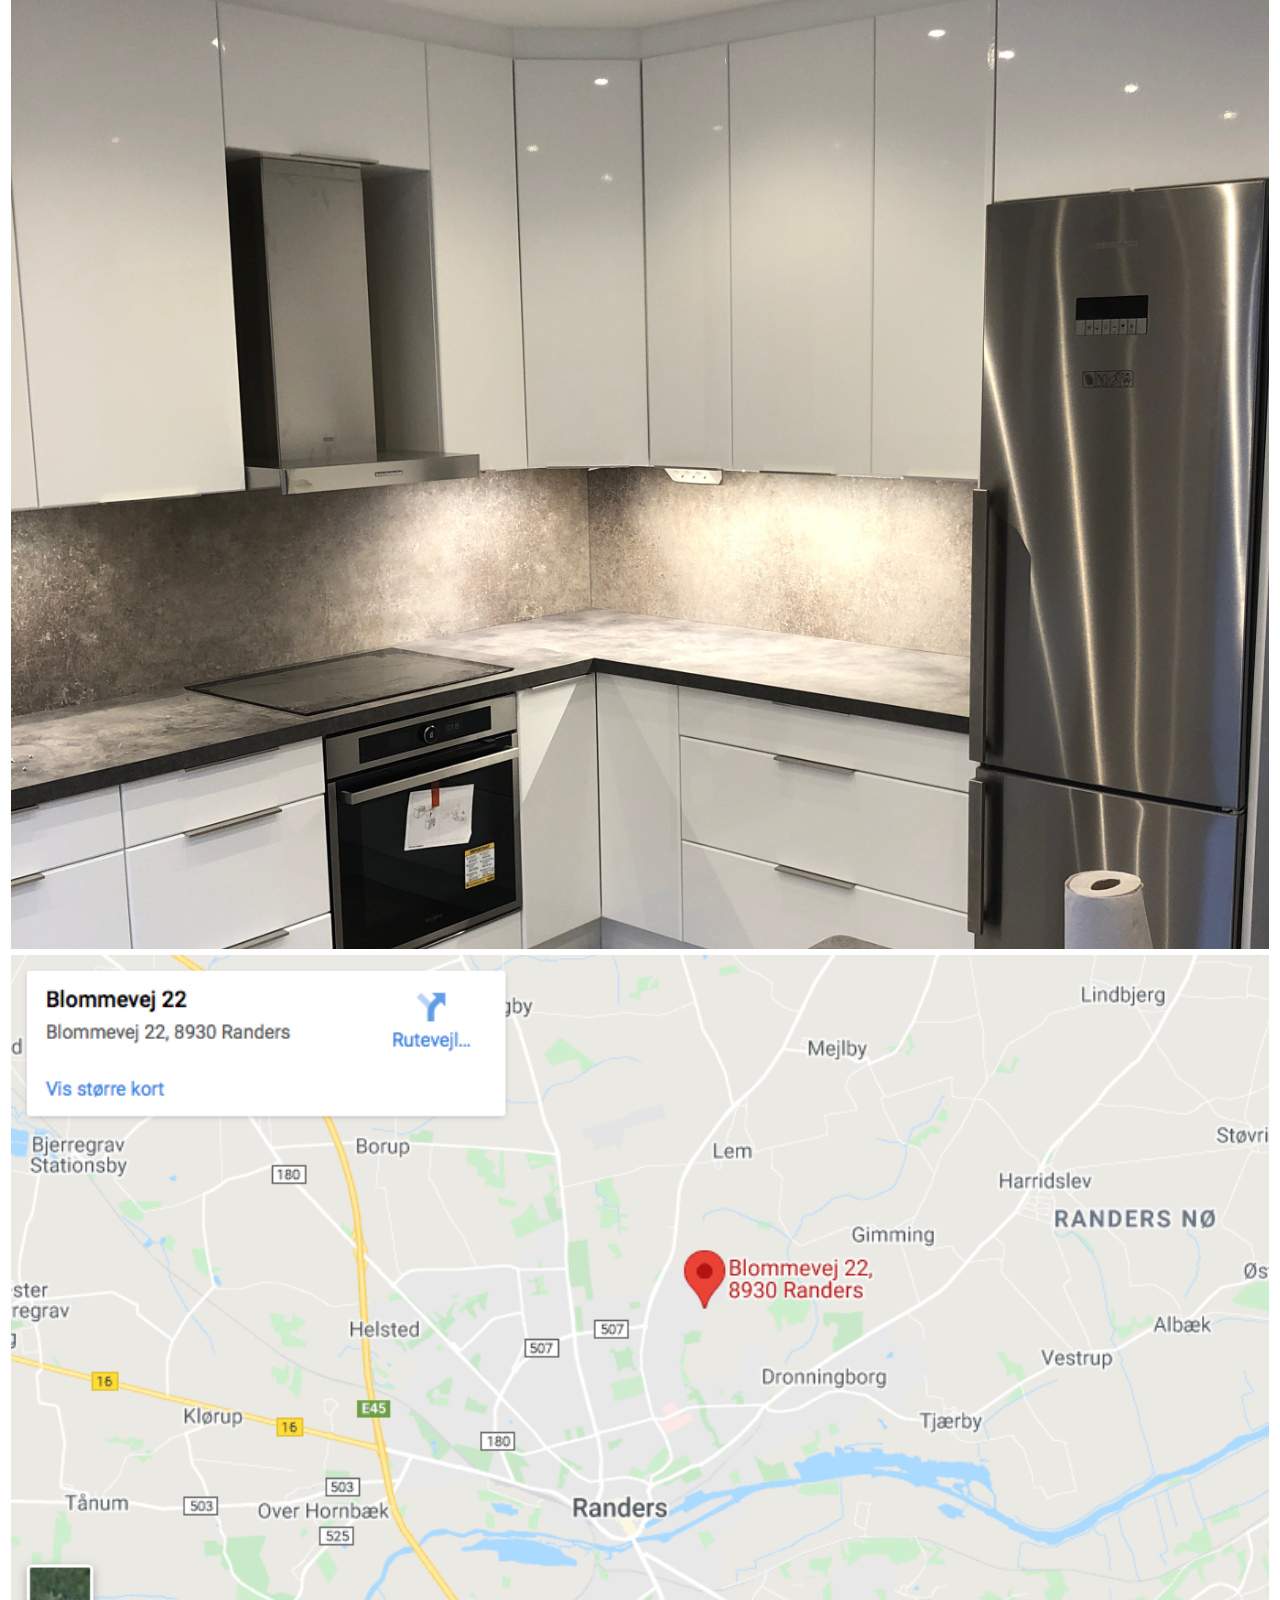
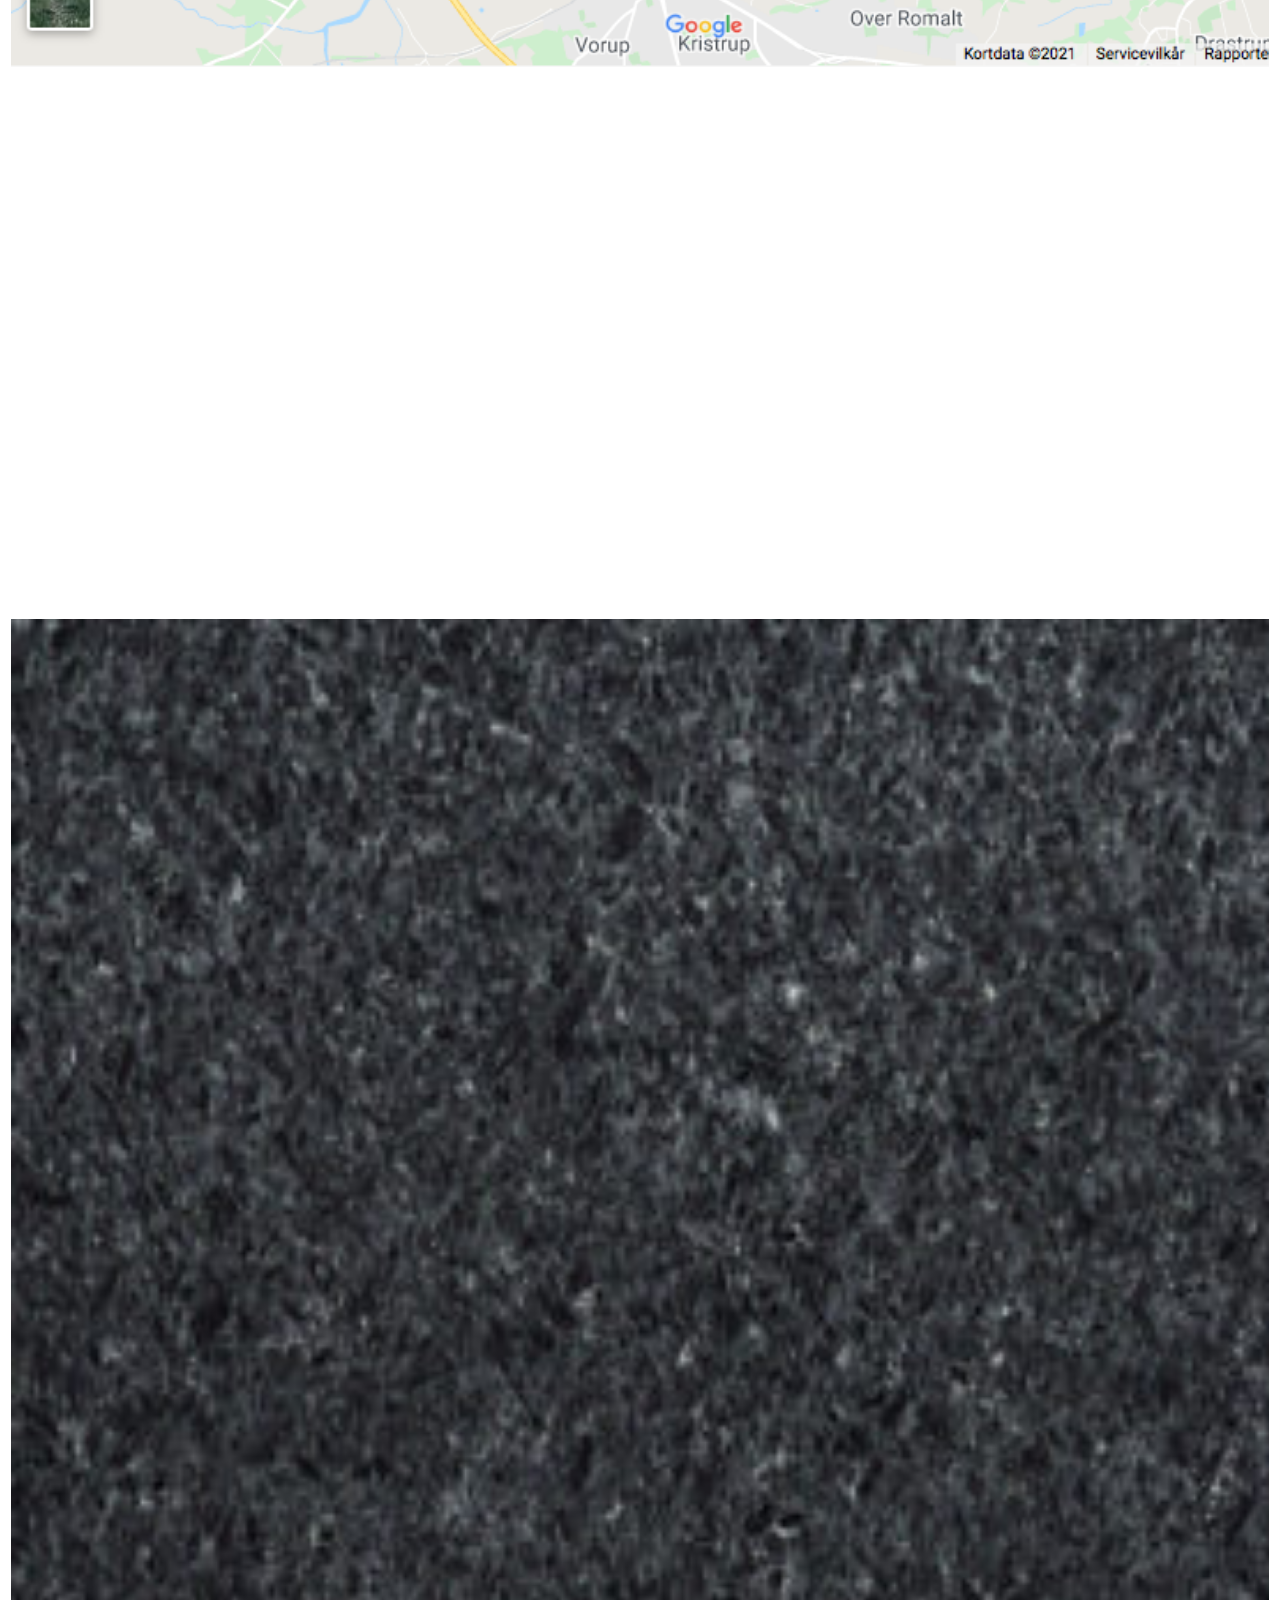
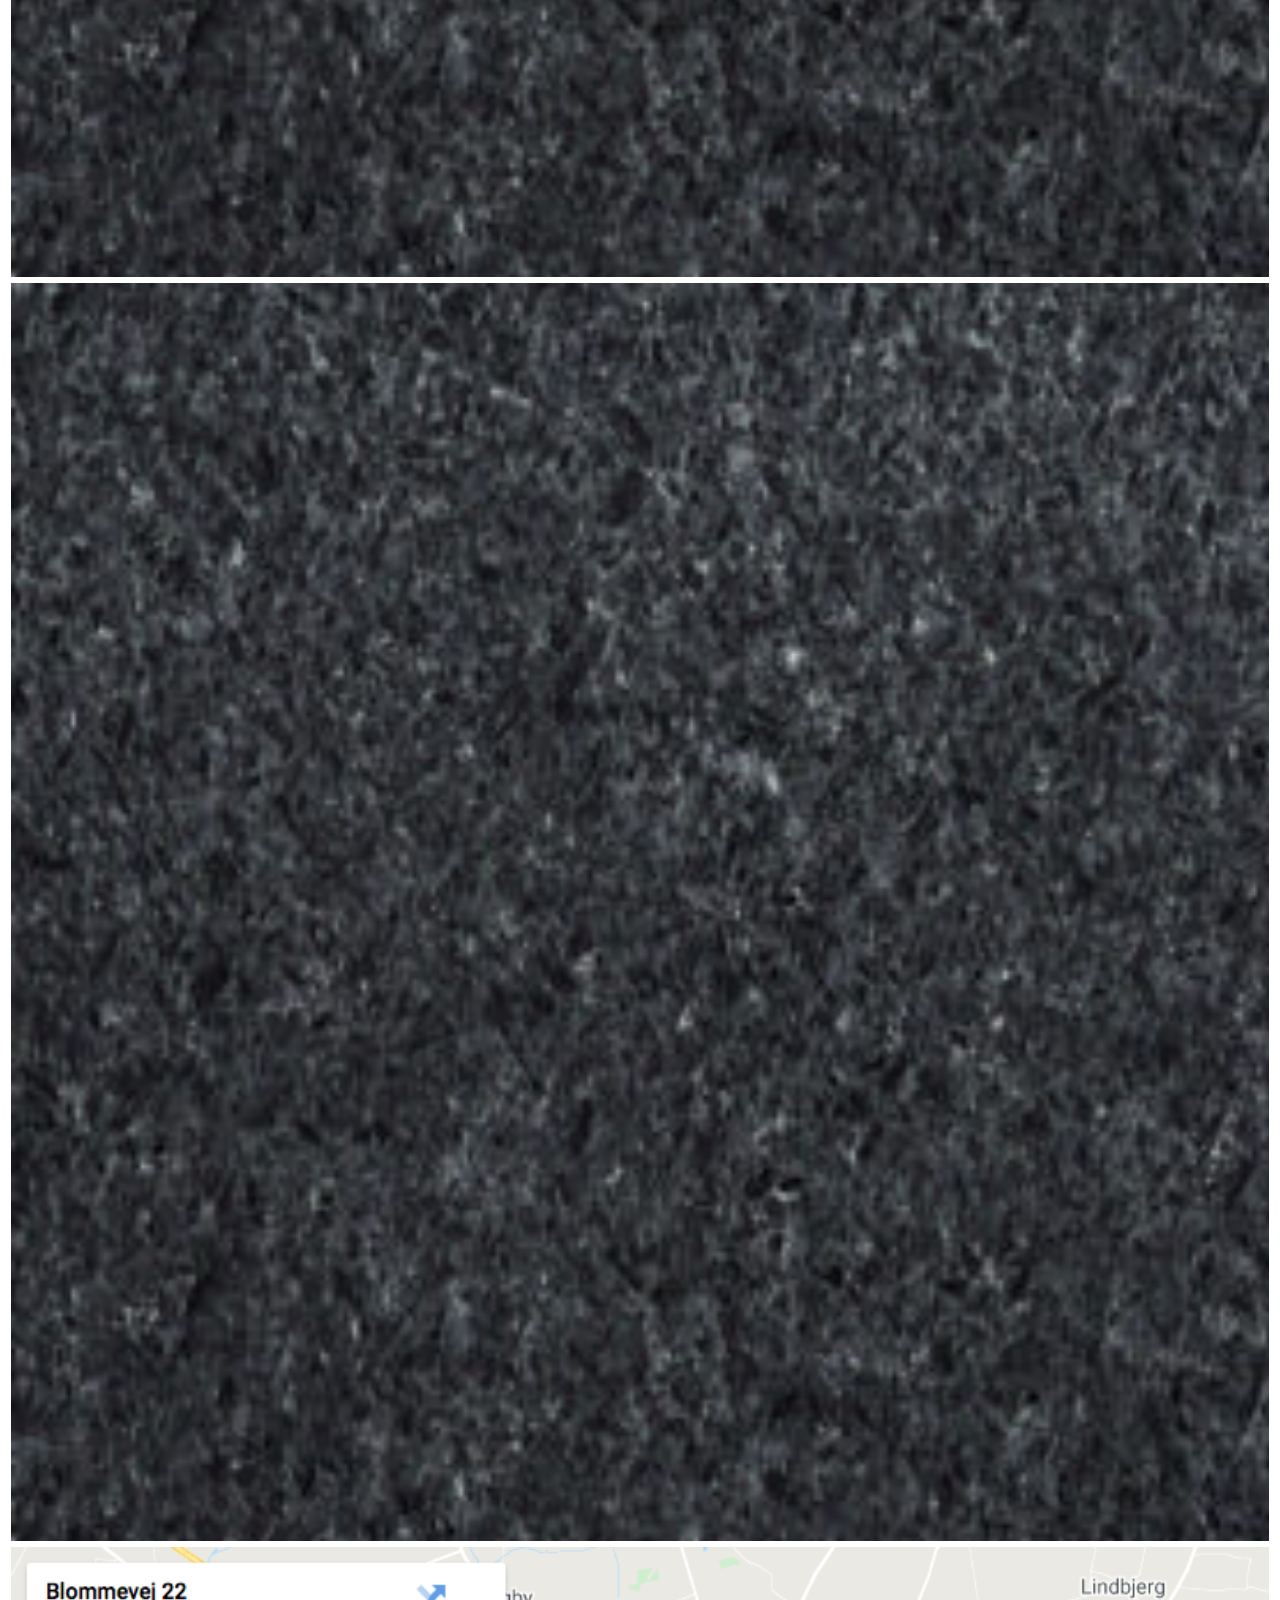
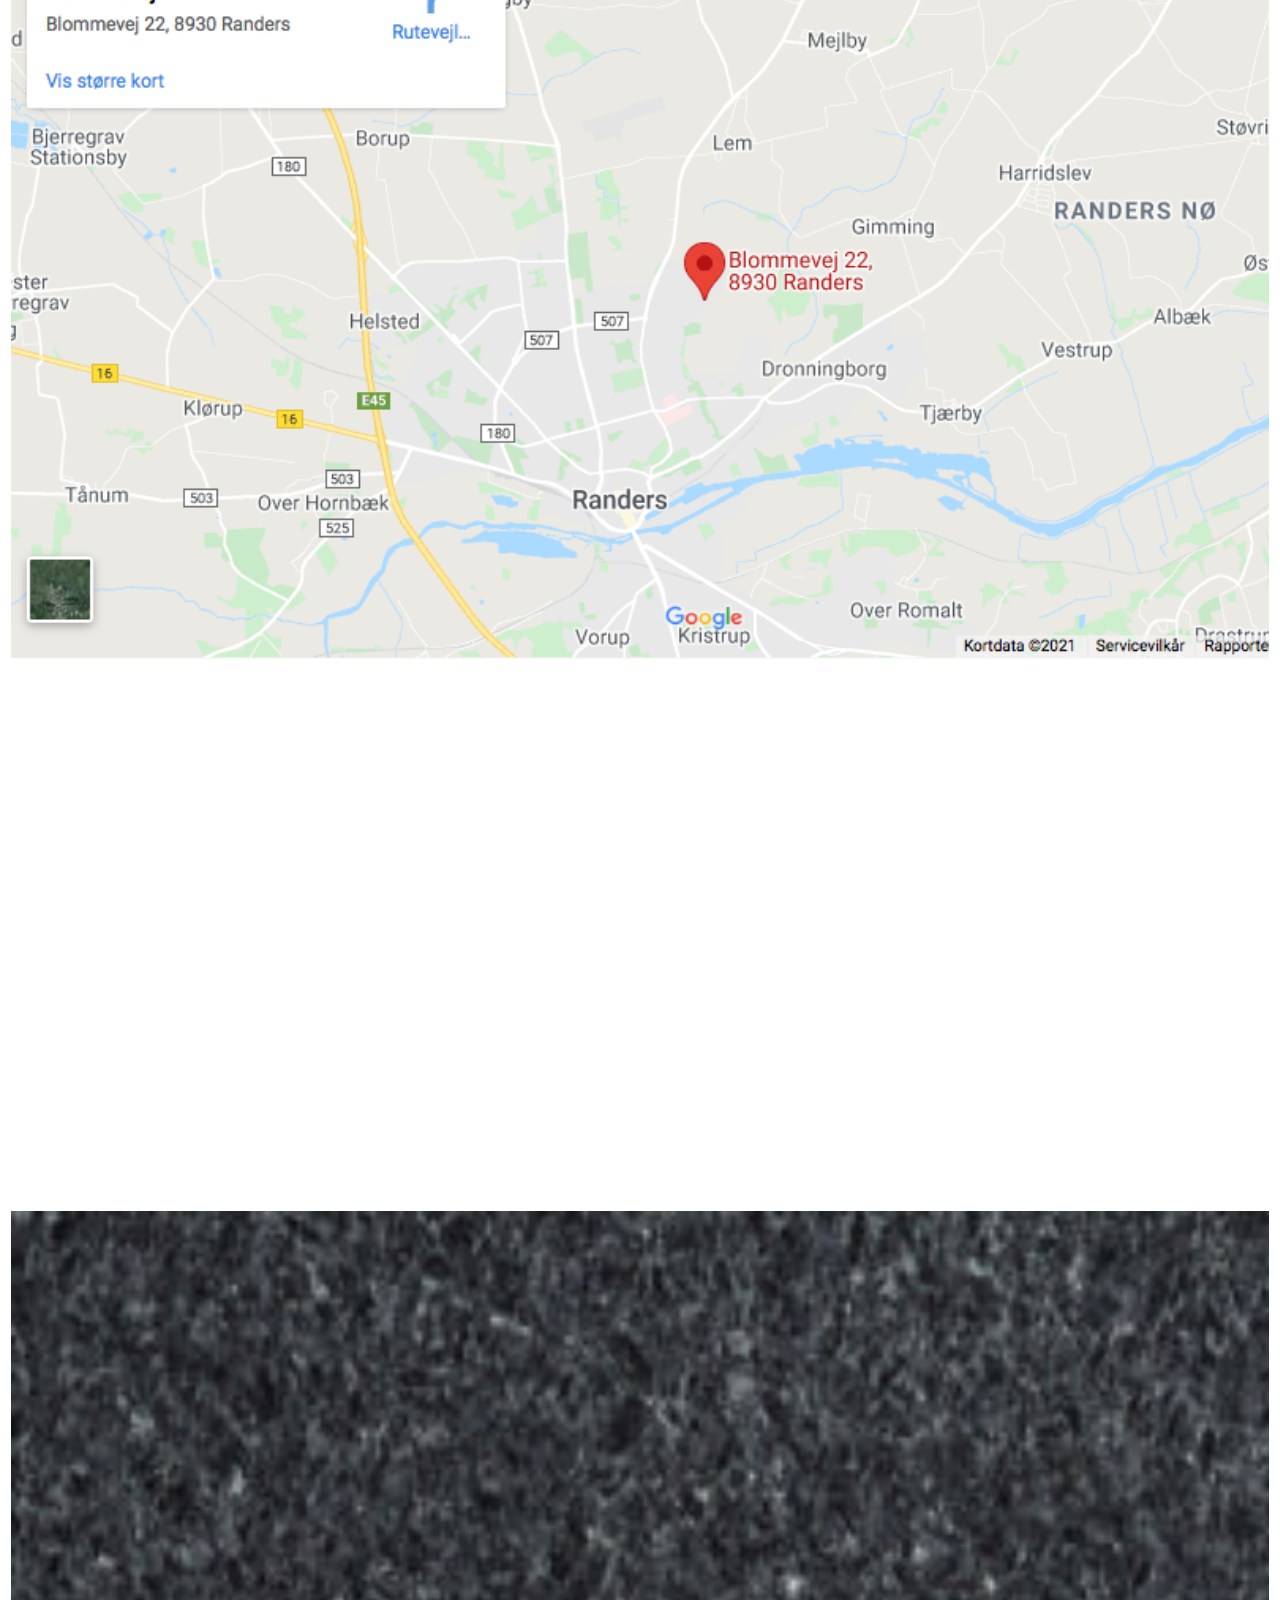
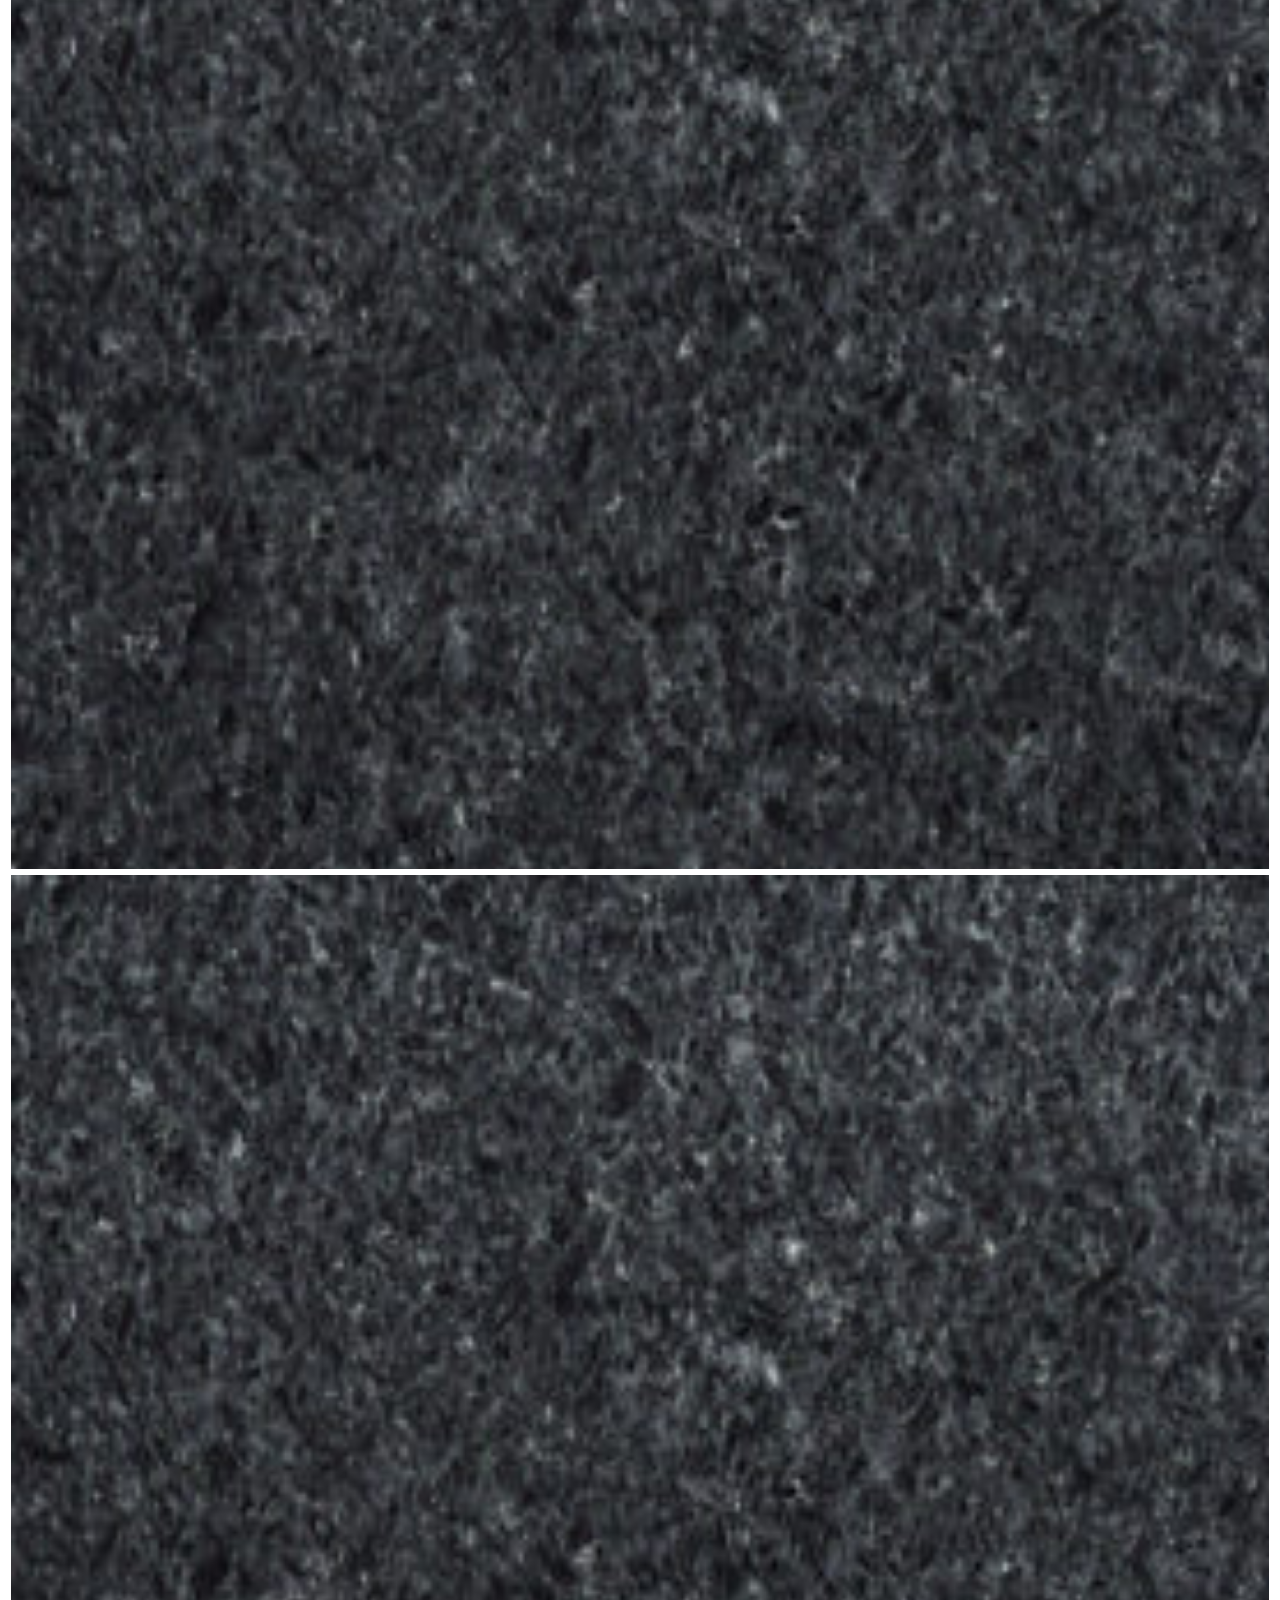
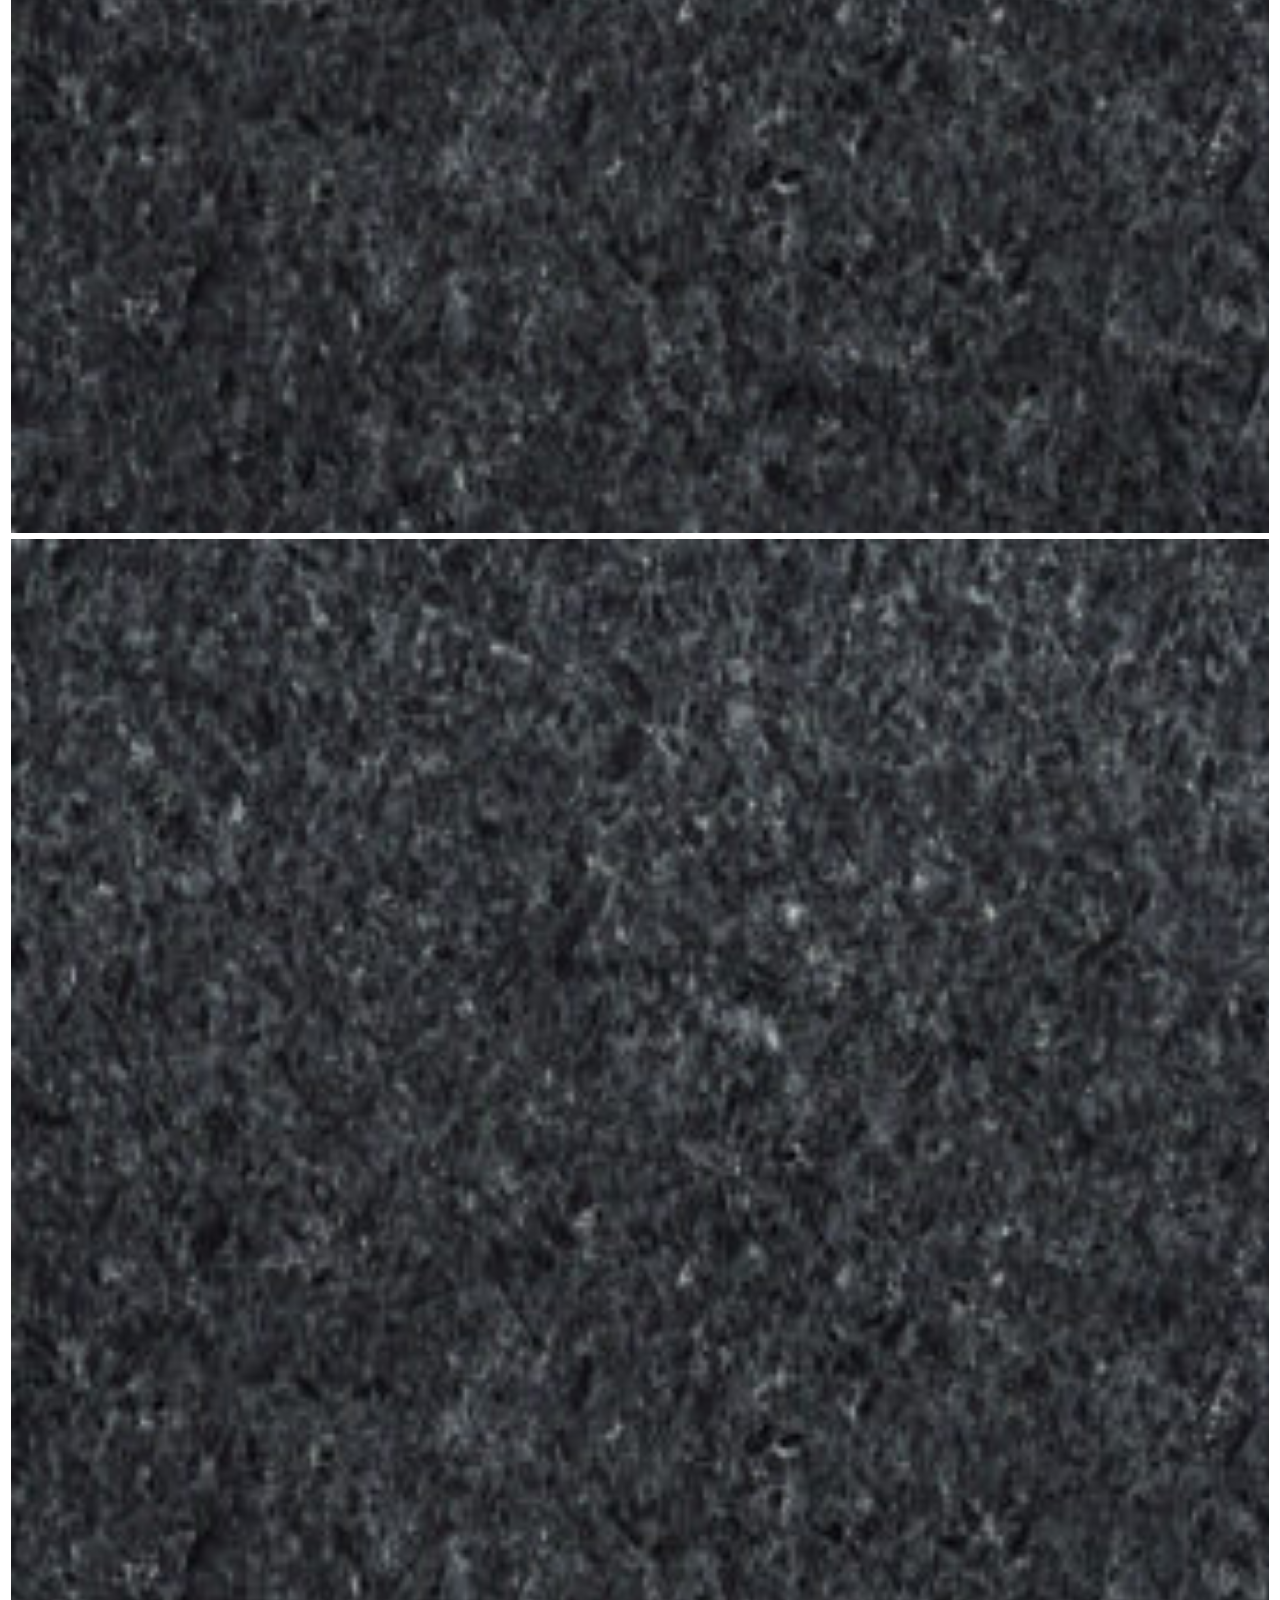
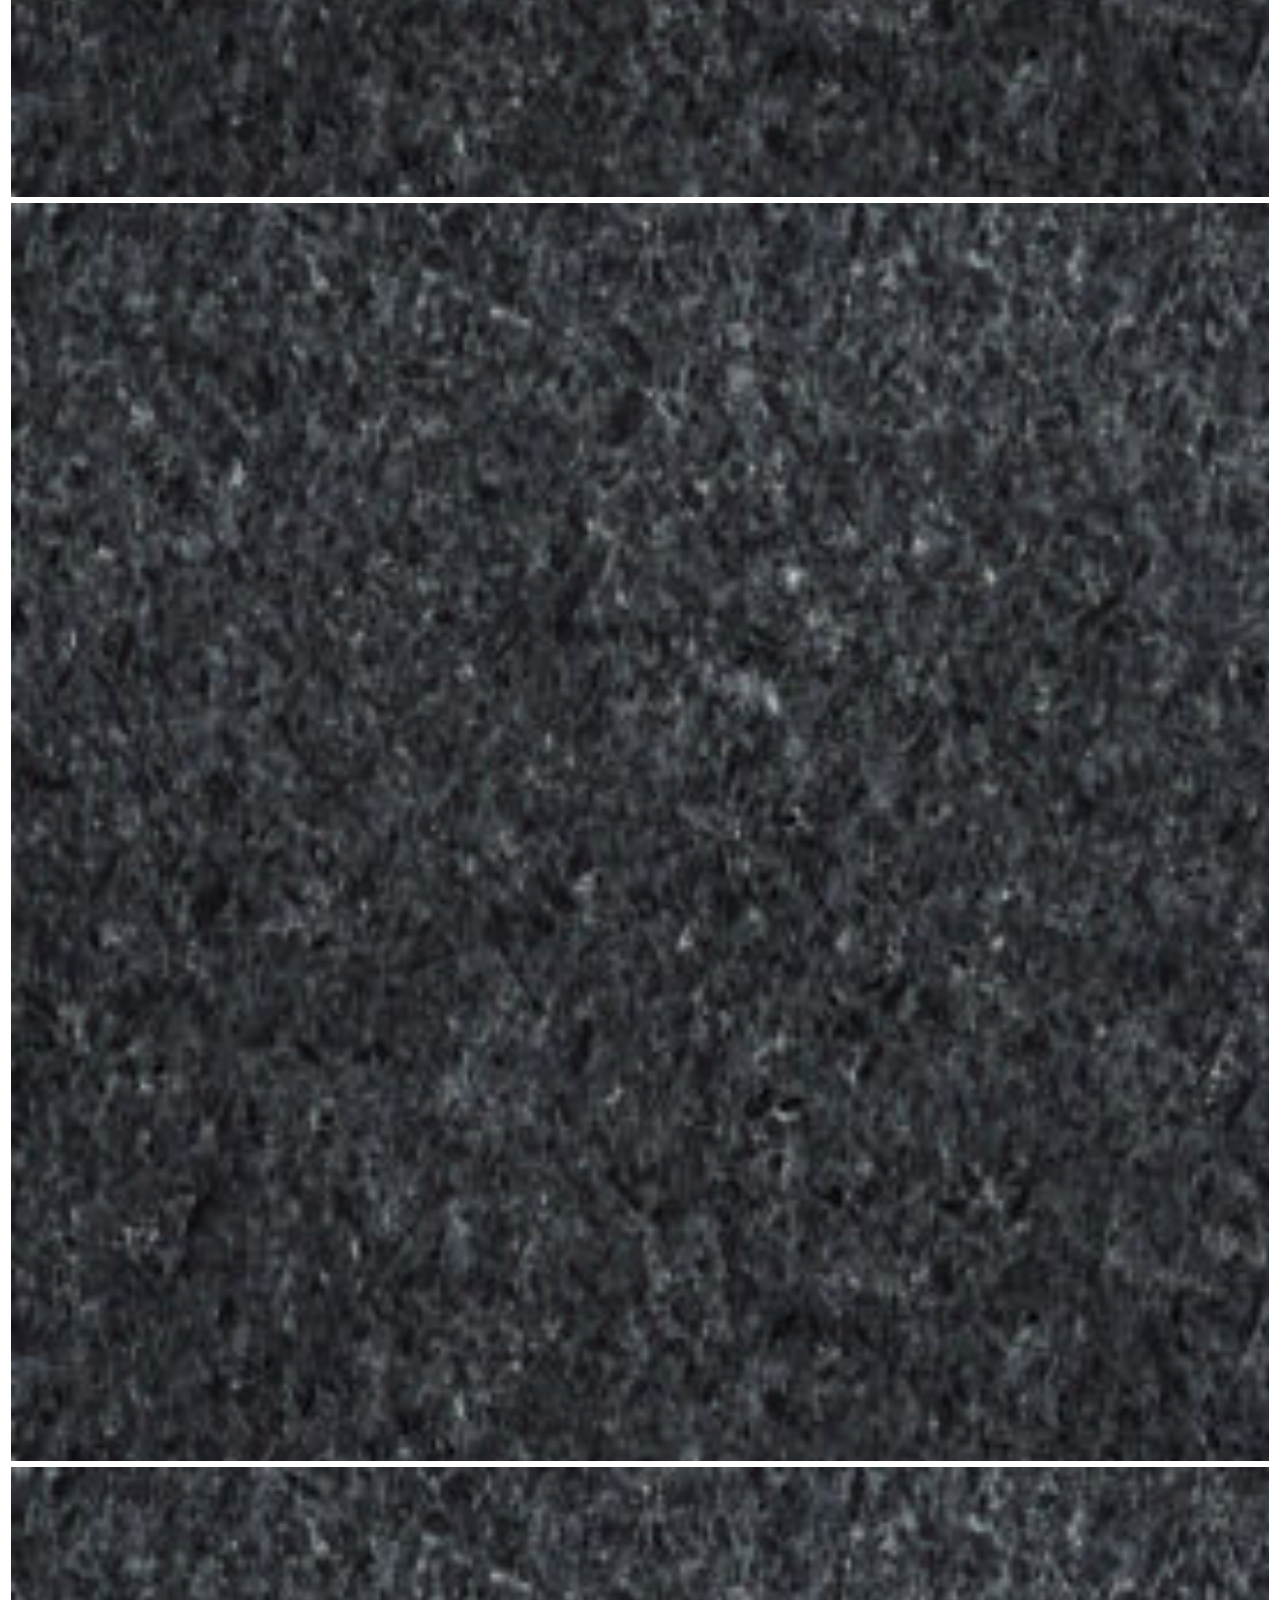
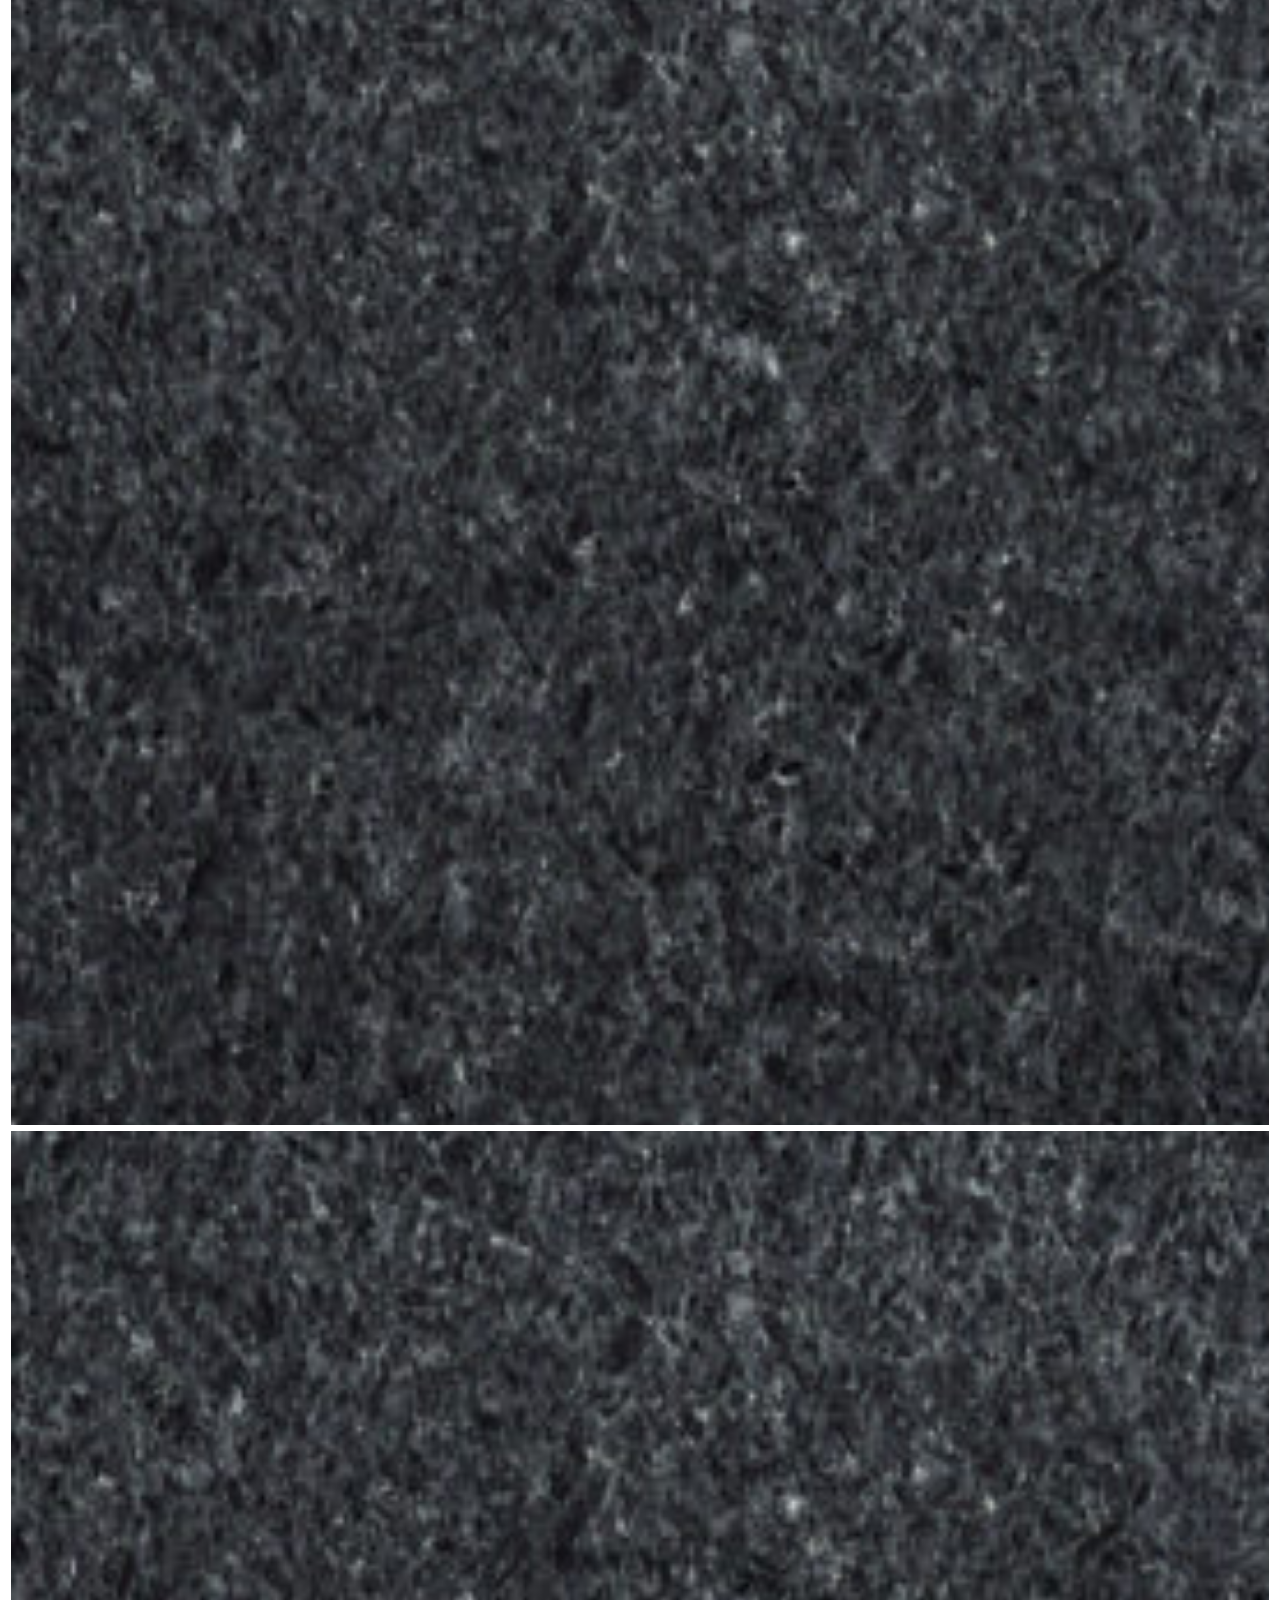
<file: category.html>
<!DOCTYPE html>
<html lang="en">
<head>
  <meta charset="UTF-8">
  <meta http-equiv="X-UA-Compatible" content="IE=edge">
  <meta name="viewport" content="width=device-width, initial-scale=1.0">

  <link href="https://cdn.jsdelivr.net/npm/bootstrap@5.0.1/dist/css/bootstrap.min.css" rel="stylesheet" integrity="sha384-+0n0xVW2eSR5OomGNYDnhzAbDsOXxcvSN1TPprVMTNDbiYZCxYbOOl7+AMvyTG2x" crossorigin="anonymous">

  <link href="https://cdn.jsdelivr.net/npm/bootstrap@5.0.1/dist/css/bootstrap.min.css" rel="stylesheet" integrity="sha384-+0n0xVW2eSR5OomGNYDnhzAbDsOXxcvSN1TPprVMTNDbiYZCxYbOOl7+AMvyTG2x" crossorigin="anonymous">
  <link rel="stylesheet" href="https://cdnjs.cloudflare.com/ajax/libs/font-awesome/5.15.3/css/all.min.css" />
  <link rel="stylesheet" href="./assets/css/index.css" />

  <script defer src="./assets/js/toggleMenu.js"></script>
  <script defer src="./assets/js/changeHeaderColor.js"></script>
  <script defer src="./assets/js/carousel.js"></script>

  <title>Nygammalt kök products</title>
</head>
<header id="header">
  <div class="container my-container">
    <ul class="my-navbar" id="main-navbar">
      <li class="my-nav-icon">
        <span></span>
        <span></span>
        <span></span>
      </li>
      <li class="my-logo">
        <a href="/index.html">
          <img src="./assets/images/nygammaltkok-loggo-50.jpg" alt="logo" />
        </a>
      </li>
      <li><a href="/index.html">Hem</a></li>
      <li><a href="/products.html" class="active">Produkter</a></li>
      <li><a href="/inspiration.html">Inspiration</a></li>
      <li><a href="/frequently-asked-questions.html">Frågor & Svar</a></li>
      <li><a href="/about-us.html">Om Oss</a></li>
      <li><a href="#">Priser</a></li>
      <li><a href="#">Kontakt</a></li>
    </ul>
  </div>
</header>
<body>
  <section id="products-list">
    <div class="container my-container">
      <div class="row">
        <div class="col-xs-12 col-sm-6 col-lg-3 products-group">
          <a href="/category.html">
            <div class="products-image active-category">
              <img src="/assets/images/avio-lader-loop-laderogla-med-som.png" alt="product image">
              <h3>Köksluckor</h3>
            </div>
          </a>
        </div>
        <div class="col-xs-12 col-sm-6 col-lg-3 products-group">
          <a href="#">
            <div class="products-image">
              <img src="/assets/images/avio-lader-loop-laderogla-med-som.png" alt="product image">
              <h3>Kökslådor</h3>
            </div>
          </a>
        </div>
        <div class="col-xs-12 col-sm-6 col-lg-3 products-group">
          <a href="#">
            <div class="products-image">
              <img src="/assets/images/avio-lader-loop-laderogla-med-som.png" alt="product image">
              <h3>Kökshandtag</h3>
            </div>
          </a>
        </div>
        <div class="col-xs-12 col-sm-6 col-lg-3 products-group">
          <a href="#">
            <div class="products-image">
              <img src="/assets/images/avio-lader-loop-laderogla-med-som.png" alt="product image">
              <h3>Bänkskivor</h3>
            </div>
          </a>
        </div>
      </div>
    </div>
  </section>
  <section id="category-header">
    <div class="container my-container">
      <h1 class="pt-5 mt-1 mb-0 text-center text-uppercase">Köksluckor</h1>
      <div class="text-center row mx-0 mb-1 py-2">
        <p class="col-md-6 px-4 py-2">Lorem ipsum dolor sit amet consectetur adipisicing elit. Atque non voluptatum earum vel dolore consequuntur quidem exercitationem corporis, magni mollitia in alias facere repellat libero nesciunt doloribus tenetur amet recusandae.</p>
        <p class="col-md-6 px-4 py-2">Lorem ipsum dolor sit amet consectetur adipisicing elit. Atque non voluptatum earum vel dolore consequuntur quidem exercitationem corporis, magni mollitia in alias facere repellat libero nesciunt doloribus tenetur amet recusandae.</p>
      </div>
    </div>
  </section>
  <section id="category-slider">
    <div class="container">
      <h3 class="pt-5 mt-1 mb-0 text-uppercase">Fräsningar</h3>
      <p>Lorem ipsum dolor sit amet, consectetur adipisicing elit. Assumenda cumque corrupti, odit atque error fugiat.</p>

      <div class="row mx-auto my-auto justify-content-center">
        <div id="myCarousel" class="carousel slide" data-bs-ride="carousel">
          <div class="carousel-inner" role="listbox">
            <div class="carousel-item active">
              <div class="col-12 col-sm-6 col-md-4 col-lg-3">
                <div class="my-item">
                  <div class="item-image">
                    <a href="#">
                      <img src="assets/images/Angola-Black-300x300.jpg" class="img-responsive">
                      <div class="item-text">
                        <h3 style="text-align: center;">HEADING HERE</h3>
                        <p style="text-align: center; padding-top: 10px;">Description goes here</p>
                      </div>
                    </a>
                  </div>
                </div>
              </div>
            </div>
            <div class="carousel-item">
              <div class="col-12 col-sm-6 col-md-4 col-lg-3">
                <div class="my-item">
                  <div class="item-image">
                    <a href="#">
                      <img src="assets/images/skåpslösningar.JPG" class="img-responsive">
                      <div class="item-text">
                        <h3 style="text-align: center;">HEADING HERE</h3>
                        <p style="text-align: center; padding-top: 10px;">Description goes here</p>
                      </div>
                    </a>
                  </div>
                </div>
              </div>
            </div>
            <div class="carousel-item">
              <div class="col-12 col-sm-6 col-md-4 col-lg-3">
                <div class="my-item">
                  <div class="item-image">
                    <a href="#">
                      <img src="assets/images/Fake-map.png" class="img-responsive">
                      <div class="item-text">
                        <h3 style="text-align: center;">HEADING HERE</h3>
                        <p style="text-align: center; padding-top: 10px;">Description goes here</p>
                      </div>
                    </a>
                  </div>
                </div>
              </div>
            </div>
            <div class="carousel-item">
              <div class="col-12 col-sm-6 col-md-4 col-lg-3">
                <div class="my-item">
                  <div class="item-image">
                    <a href="#">
                      <img src="assets/images/Angola-Black-300x300.jpg" class="img-responsive">
                      <div class="item-text">
                        <h3 style="text-align: center;">HEADING HERE</h3>
                        <p style="text-align: center; padding-top: 10px;">Description goes here</p>
                      </div>
                    </a>
                  </div>
                </div>
              </div>
            </div>
            <div class="carousel-item">
              <div class="col-12 col-sm-6 col-md-4 col-lg-3">
                <div class="my-item">
                  <div class="item-image">
                    <a href="#">
                      <img src="assets/images/Angola-Black-300x300.jpg" class="img-responsive">
                      <div class="item-text">
                        <h3 style="text-align: center;">HEADING HERE</h3>
                        <p style="text-align: center; padding-top: 10px;">Description goes here</p>
                      </div>
                    </a>
                  </div>
                </div>
              </div>
            </div>
          </div>
          <a class="carousel-control-prev" href="#myCarousel" role="button" data-bs-slide="prev">
            <span class="carousel-control-prev-icon" aria-hidden="true"><i class="fas fa-angle-left"></i></span>
            <span class="sr-only">Previous</span>
          </a>
          <a class="carousel-control-next" href="#myCarousel" role="button" data-bs-slide="next">
            <span class="carousel-control-next-icon" aria-hidden="true"><i class="fas fa-angle-right"></i></span>
            <span class="sr-only">Next</span>
          </a>
        </div>
      </div>
    </div>
  </section>

  <script src="https://cdn.jsdelivr.net/npm/bootstrap@5.0.1/dist/js/bootstrap.bundle.min.js" integrity="sha384-gtEjrD/SeCtmISkJkNUaaKMoLD0//ElJ19smozuHV6z3Iehds+3Ulb9Bn9Plx0x4" crossorigin="anonymous"></script>
</body>
<footer>
  <div class="pt-3 text-center">
    <div class="p-2">Nygammalt Kök Sverige AB | Adress: Silvåkragatan 62, 254 58 Helsingborg | Telefon: <a href="tel: 040 510 540">040-510 540</a> | Email: <a href="#">info@nygammaltkok.se</a></div>
    <div class="p-2">
      <a href="#"><i class="fab fa-instagram mx-2 fs-2"></i></a>
      <a href="#"><i class="fab fa-facebook-square mx-2 fs-2"></i></a>
    </div>
    <div class="p-2"><a href="https://nygammaltkok.se/integritetspolicy-2/">INTEGRITETSPOLICY</a> | <a href="http://inovator.dk/" target="_blank">Developed by Inovator</a></div>
    <div class="copyright px-4 pt-2 pb-3">
      <div class="copy"><script>document.write(new Date().getFullYear())</script>&copy ALL RIGHTS RESERVED</div>
    </div>
  </div>
</footer>
</html>
</file>
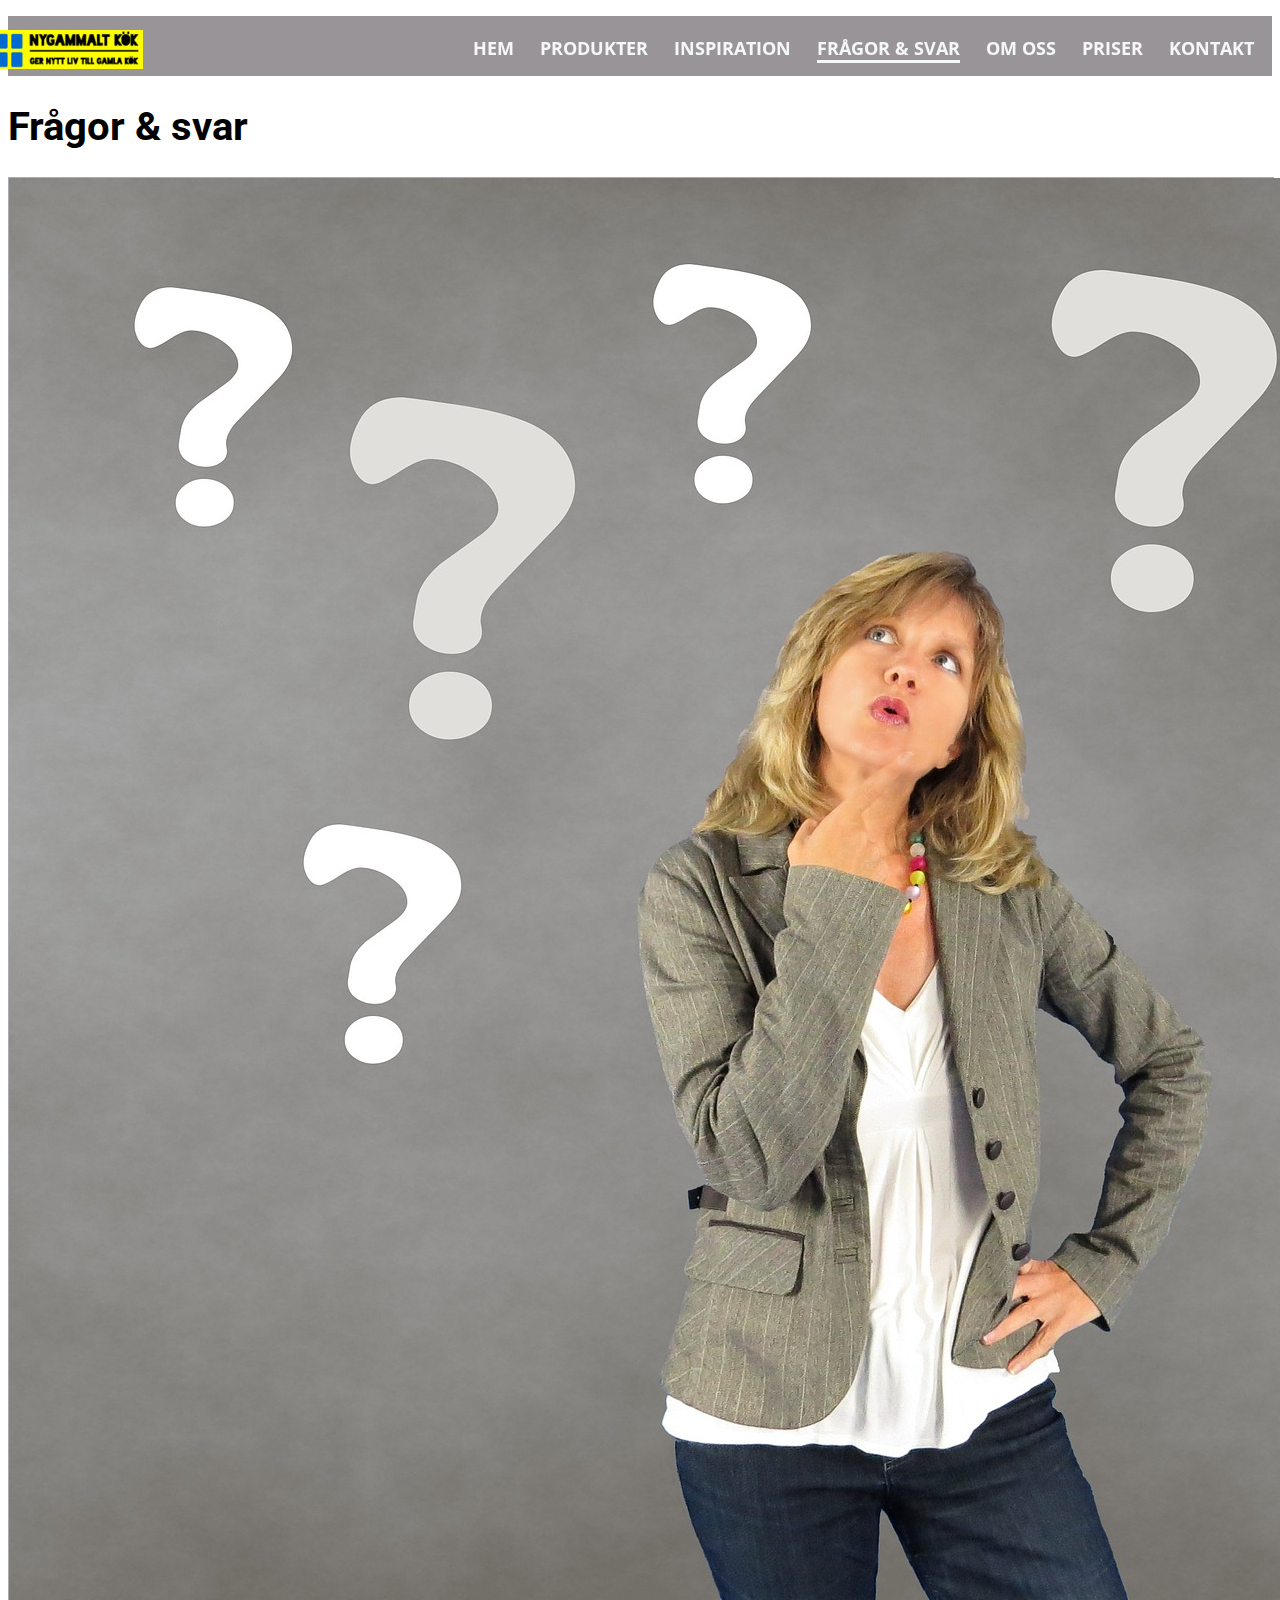
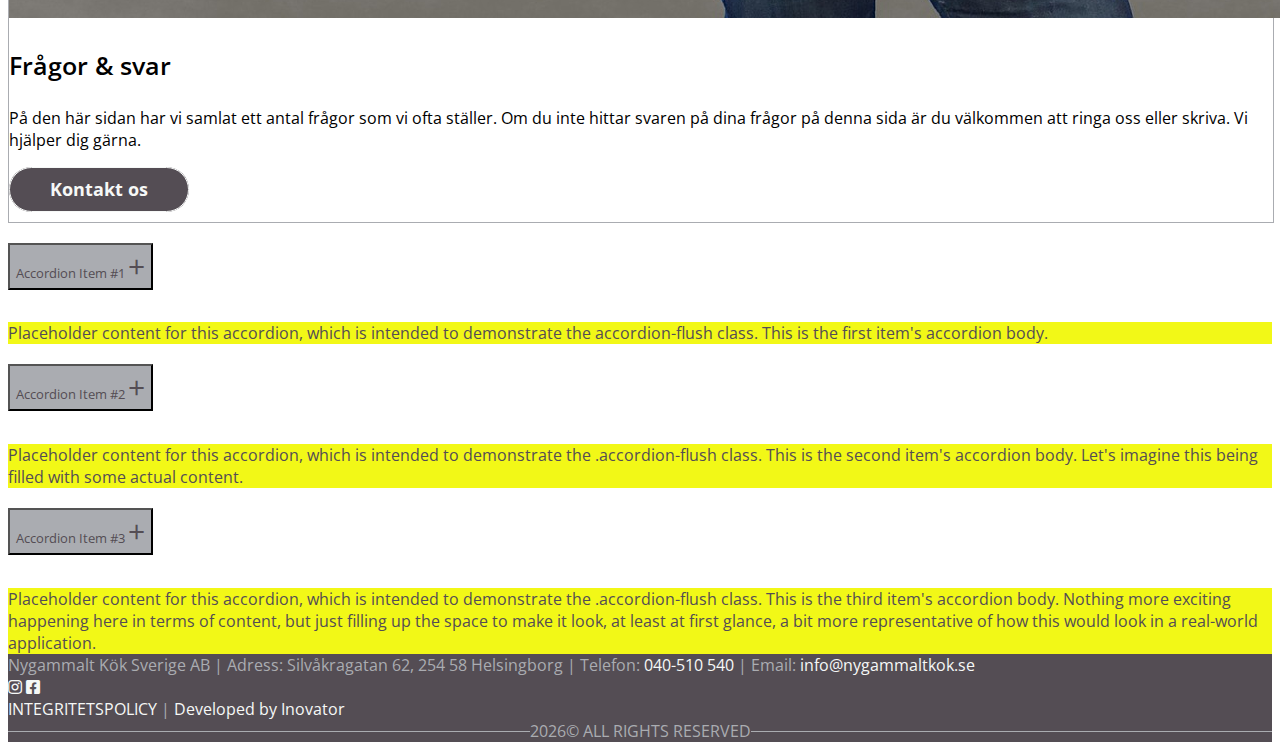
<file: frequently-asked-questions.html>
<!DOCTYPE html>
<html lang="en">
<head>
  <meta charset="UTF-8">
  <meta http-equiv="X-UA-Compatible" content="IE=edge">
  <meta name="viewport" content="width=device-width, initial-scale=1.0">

  <link href="https://cdn.jsdelivr.net/npm/bootstrap@5.0.1/dist/css/bootstrap.min.css" rel="stylesheet" integrity="sha384-+0n0xVW2eSR5OomGNYDnhzAbDsOXxcvSN1TPprVMTNDbiYZCxYbOOl7+AMvyTG2x" crossorigin="anonymous">
  <link rel="stylesheet" href="https://cdnjs.cloudflare.com/ajax/libs/font-awesome/5.15.3/css/all.min.css" />
  <link rel="stylesheet" href="./assets/css/index.css" />

  <script defer src="./assets/js/toggleMenu.js"></script>
  <script defer src="./assets/js/changeHeaderColor.js"></script>

  <title>Frequently asked questions</title>
</head>
<header id="header">
  <div class="container">
    <ul class="my-navbar" id="main-navbar">
      <li class="my-nav-icon">
        <span></span>
        <span></span>
        <span></span>
      </li>
      <li class="my-logo">
        <a href="/index.html">
          <img src="./assets/images/nygammaltkok-loggo-50.jpg" alt="logo" />
        </a>
      </li>
      <li><a href="/index.html">Hem</a></li>
      <li><a href="/products.html">Produkter</a></li>
      <li><a href="/inspiration.html">Inspiration</a></li>
      <li><a href="#" class="active">Frågor & Svar</a></li>
      <li><a href="/about-us.html">Om Oss</a></li>
      <li><a href="#">Priser</a></li>
      <li><a href="#">Kontakt</a></li>
    </ul>
  </div>
</header>
<body>
  <div class="container">
    <section id="faq-header">
      <h1 class="p-5 text-center">Frågor & svar</h1>
      <div class="faq-card row mx-auto mb-5 text-center">
        <div class="col-md-6 container-fluid p-0">
          <img src="/assets/images/woman-687560_1920.jpg" class="img-fluid">
        </div>
        <div class="col-md-6 px-3 py-4 d-flex flex-column align-items-center justify-content-center">
          <h3 class="pb-3">Frågor & svar</h3>
          <p>På den här sidan har vi samlat ett antal frågor som vi ofta ställer. Om du inte hittar svaren på dina frågor på denna sida är du välkommen att ringa oss eller skriva. Vi hjälper dig gärna.</p>
          <div class="my-button">
            <button>
              <span>Kontakt os</span>
            </button>
          </div>
        </div>
      </div>
    </section>
    <section id="faq-accordion" class="mb-5">
      <div class="accordion accordion-flush" id="accordionFlushExample">
        <div class="accordion-item">
          <h2 class="accordion-header" id="flush-headingOne">
            <button class="accordion-button collapsed" type="button" data-bs-toggle="collapse" data-bs-target="#flush-collapseOne" aria-expanded="false" aria-controls="flush-collapseOne">
              Accordion Item #1 <span></span>
            </button>
          </h2>
          <div id="flush-collapseOne" class="accordion-collapse collapse" aria-labelledby="flush-headingOne" data-bs-parent="#accordionFlushExample">
            <div class="accordion-body">Placeholder content for this accordion, which is intended to demonstrate the accordion-flush class. This is the first item's accordion body.</div>
          </div>
        </div>
        <div class="accordion-item">
          <h2 class="accordion-header" id="flush-headingTwo">
            <button class="accordion-button collapsed" type="button" data-bs-toggle="collapse" data-bs-target="#flush-collapseTwo" aria-expanded="false" aria-controls="flush-collapseTwo">
              Accordion Item #2 <span></span>
            </button>
          </h2>
          <div id="flush-collapseTwo" class="accordion-collapse collapse" aria-labelledby="flush-headingTwo" data-bs-parent="#accordionFlushExample">
            <div class="accordion-body">Placeholder content for this accordion, which is intended to demonstrate the .accordion-flush class. This is the second item's accordion body. Let's imagine this being filled with some actual content.</div>
          </div>
        </div>
        <div class="accordion-item">
          <h2 class="accordion-header" id="flush-headingThree">
            <button class="accordion-button collapsed" type="button" data-bs-toggle="collapse" data-bs-target="#flush-collapseThree" aria-expanded="false" aria-controls="flush-collapseThree">
              Accordion Item #3 <span></span>
            </button>
          </h2>
          <div id="flush-collapseThree" class="accordion-collapse collapse" aria-labelledby="flush-headingThree" data-bs-parent="#accordionFlushExample">
            <div class="accordion-body">Placeholder content for this accordion, which is intended to demonstrate the .accordion-flush class. This is the third item's accordion body. Nothing more exciting happening here in terms of content, but just filling up the space to make it look, at least at first glance, a bit more representative of how this would look in a real-world application.</div>
          </div>
        </div>
      </div>
    </section>
  </div>

  <script src="https://cdn.jsdelivr.net/npm/bootstrap@5.0.1/dist/js/bootstrap.bundle.min.js" integrity="sha384-gtEjrD/SeCtmISkJkNUaaKMoLD0//ElJ19smozuHV6z3Iehds+3Ulb9Bn9Plx0x4" crossorigin="anonymous"></script>
</body>
<footer>
  <div class="pt-3 text-center">
    <div class="p-2">Nygammalt Kök Sverige AB | Adress: Silvåkragatan 62, 254 58 Helsingborg | Telefon: <a href="tel: 040 510 540">040-510 540</a> | Email: <a href="#">info@nygammaltkok.se</a></div>
    <div class="p-2">
      <a href="#"><i class="fab fa-instagram mx-2 fs-2"></i></a>
      <a href="#"><i class="fab fa-facebook-square mx-2 fs-2"></i></a>
    </div>
    <div class="p-2"><a href="https://nygammaltkok.se/integritetspolicy-2/">INTEGRITETSPOLICY</a> | <a href="http://inovator.dk/" target="_blank">Developed by Inovator</a></div>
    <div class="copyright px-4 pt-2 pb-3">
      <div class="copy"><script>document.write(new Date().getFullYear())</script>&copy ALL RIGHTS RESERVED</div>
    </div>
  </div>
</footer>
</html>
</file>
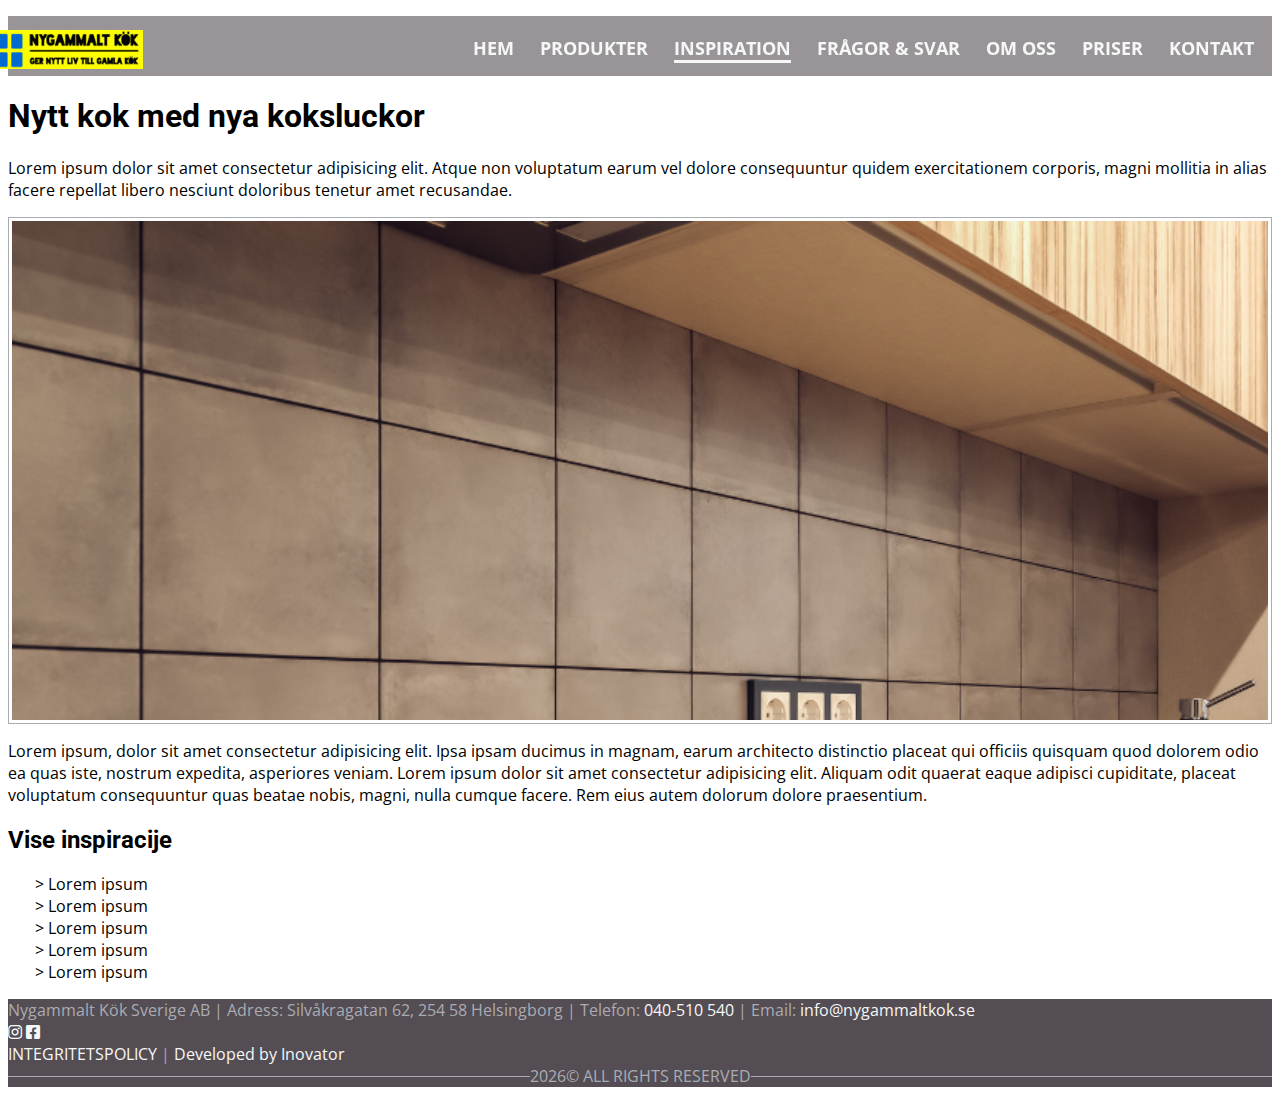
<file: inspiration-details.html>
<!DOCTYPE html>
<html lang="en">
<head>
  <meta charset="UTF-8">
  <meta http-equiv="X-UA-Compatible" content="IE=edge">
  <meta name="viewport" content="width=device-width, initial-scale=1.0">

  <link href="https://cdn.jsdelivr.net/npm/bootstrap@5.0.1/dist/css/bootstrap.min.css" rel="stylesheet" integrity="sha384-+0n0xVW2eSR5OomGNYDnhzAbDsOXxcvSN1TPprVMTNDbiYZCxYbOOl7+AMvyTG2x" crossorigin="anonymous">
  <link rel="stylesheet" href="https://cdnjs.cloudflare.com/ajax/libs/font-awesome/5.15.3/css/all.min.css" />
  <link rel="stylesheet" href="./assets/css/index.css" />

  <script defer src="./assets/js/toggleMenu.js"></script>
  <script defer src="./assets/js/changeHeaderColor.js"></script>

  <title>Nygammalt kök inspiration</title>

  <style>
    .my-item-inspiration {
      border: 1px solid var(--color-gray-2);
    }
    .my-item-inspiration::before {
      padding-top: 40%;
    }
  </style>
</head>
<header id="header">
  <div class="container my-container">
    <ul class="my-navbar" id="main-navbar">
      <li class="my-nav-icon">
        <span></span>
        <span></span>
        <span></span>
      </li>
      <li class="my-logo">
        <a href="/index.html">
          <img src="./assets/images/nygammaltkok-loggo-50.jpg" alt="logo" />
        </a>
      </li>
      <li><a href="/index.html">Hem</a></li>
      <li><a href="/products.html">Produkter</a></li>
      <li><a href="/inspiration.html" class="active">Inspiration</a></li>
      <li><a href="/frequently-asked-questions.html">Frågor & Svar</a></li>
      <li><a href="/about-us.html">Om Oss</a></li>
      <li><a href="#">Priser</a></li>
      <li><a href="#">Kontakt</a></li>
    </ul>
  </div>
</header>
<body>
  <section id="inspiration-header">
    <div class="container px-0">
      <h1 class="pt-5 mt-1 mb-0 text-center text-uppercase">Nytt kok med nya koksluckor</h1>
      <p class="text-center pt-5">Lorem ipsum dolor sit amet consectetur adipisicing elit. Atque non voluptatum earum vel dolore consequuntur quidem exercitationem corporis, magni mollitia in alias facere repellat libero nesciunt doloribus tenetur amet recusandae.</p>
    </div>
  </section>
  <section id="inspiration-image">
    <div class="container px-0">
      <div class="row p-3 p-md-0">
        <div class="col-12 col-md-9 p-2">
          <div class="my-item my-item-inspiration">
            <div class="item-image">
                <img src="assets/images/Bankskiver.png" class="img-responsive">
            </div>
          </div>
          <p class="pt-5">Lorem ipsum, dolor sit amet consectetur adipisicing elit. Ipsa ipsam ducimus in magnam, earum architecto distinctio placeat qui officiis quisquam quod dolorem odio ea quas iste, nostrum expedita, asperiores veniam. Lorem ipsum dolor sit amet consectetur adipisicing elit. Aliquam odit quaerat eaque adipisci cupiditate, placeat voluptatum consequuntur quas beatae nobis, magni, nulla cumque facere. Rem eius autem dolorum dolore praesentium.</p>
        </div>
        <div class="col-12 col-md-3 p-2">
          <h2 class="p-2">Vise inspiracije</h2>
          <ul style="list-style-type: '> ';" class="ps-4">
            <li>Lorem ipsum</li>
            <li>Lorem ipsum</li>
            <li>Lorem ipsum</li>
            <li>Lorem ipsum</li>
            <li>Lorem ipsum</li>
          </ul>
        </div>
      </div>
    </div>
  </section>

  <script src="https://cdn.jsdelivr.net/npm/bootstrap@5.0.1/dist/js/bootstrap.bundle.min.js" integrity="sha384-gtEjrD/SeCtmISkJkNUaaKMoLD0//ElJ19smozuHV6z3Iehds+3Ulb9Bn9Plx0x4" crossorigin="anonymous"></script>
</body>
<footer>
  <div class="pt-3 text-center">
    <div class="p-2">Nygammalt Kök Sverige AB | Adress: Silvåkragatan 62, 254 58 Helsingborg | Telefon: <a href="tel: 040 510 540">040-510 540</a> | Email: <a href="#">info@nygammaltkok.se</a></div>
    <div class="p-2">
      <a href="#"><i class="fab fa-instagram mx-2 fs-2"></i></a>
      <a href="#"><i class="fab fa-facebook-square mx-2 fs-2"></i></a>
    </div>
    <div class="p-2"><a href="https://nygammaltkok.se/integritetspolicy-2/">INTEGRITETSPOLICY</a> | <a href="http://inovator.dk/" target="_blank">Developed by Inovator</a></div>
    <div class="copyright px-4 pt-2 pb-3">
      <div class="copy"><script>document.write(new Date().getFullYear())</script>&copy ALL RIGHTS RESERVED</div>
    </div>
  </div>
</footer>
</html>
</file>
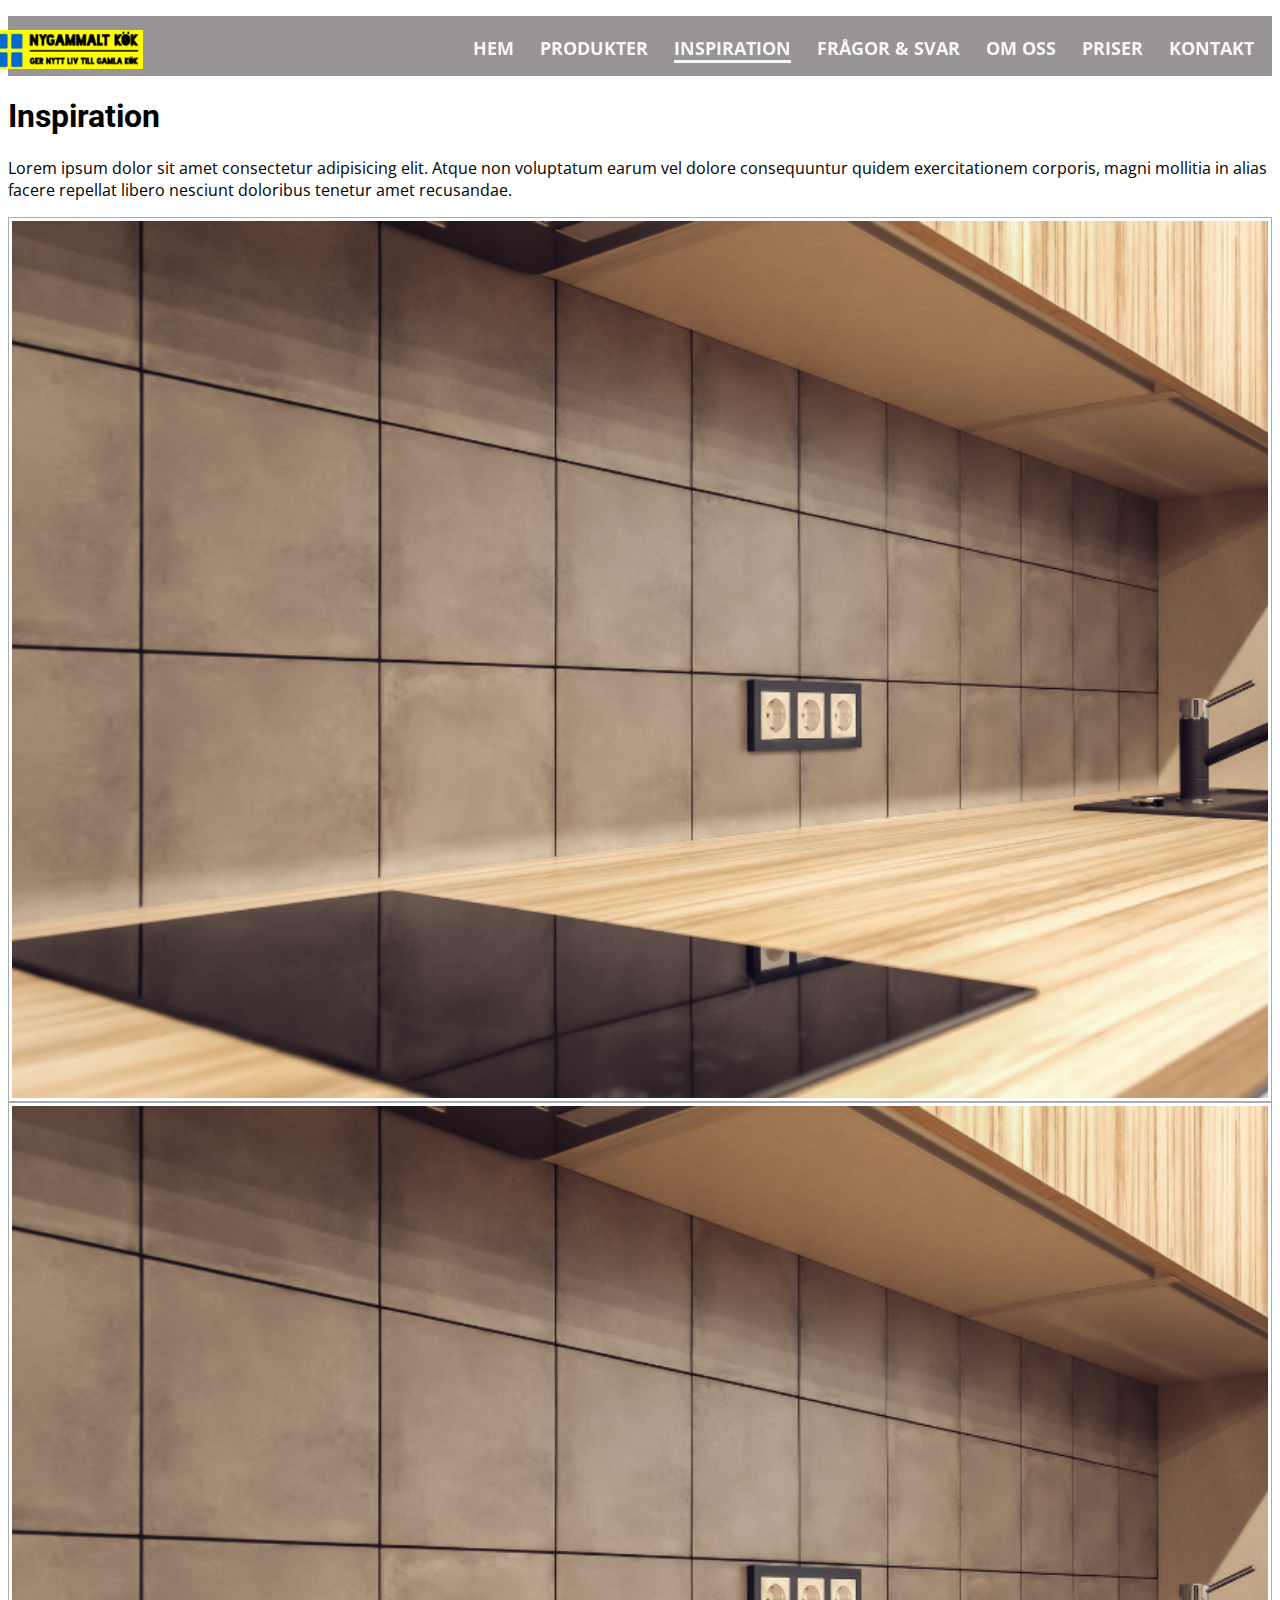
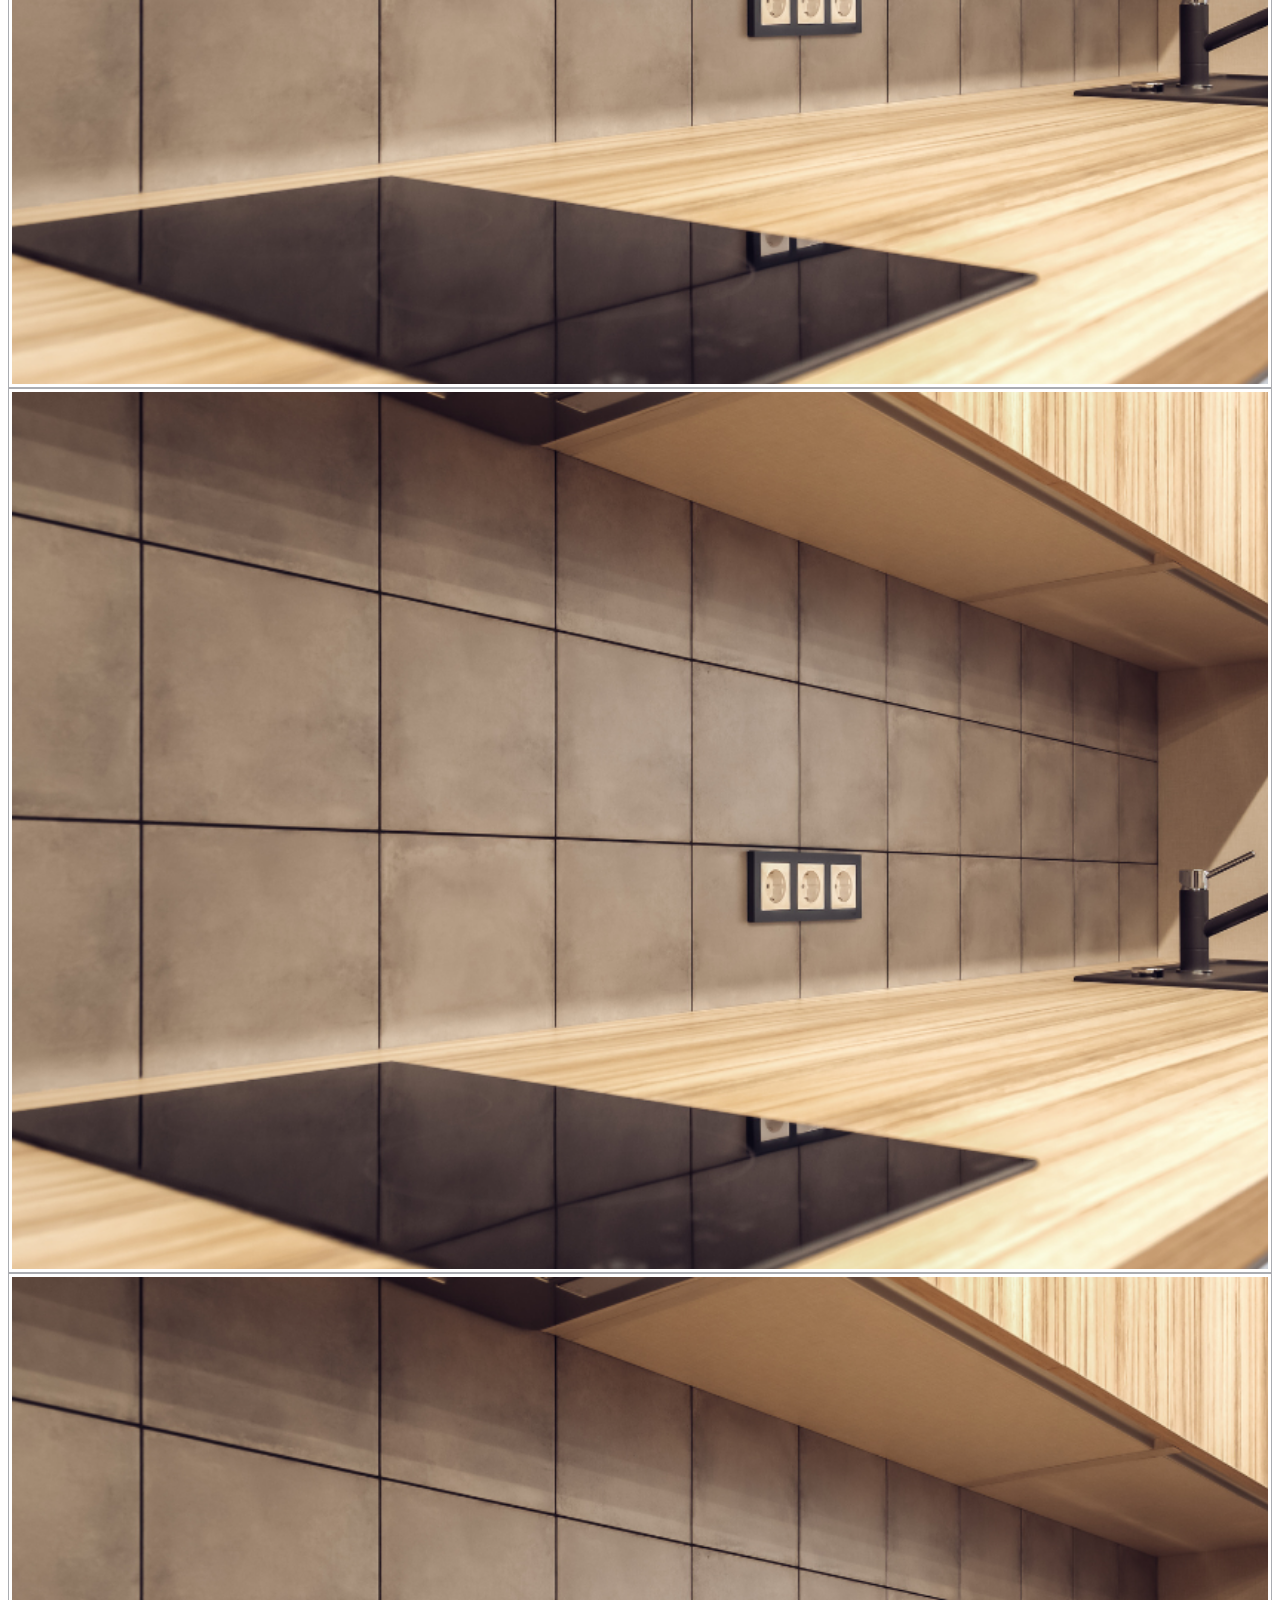
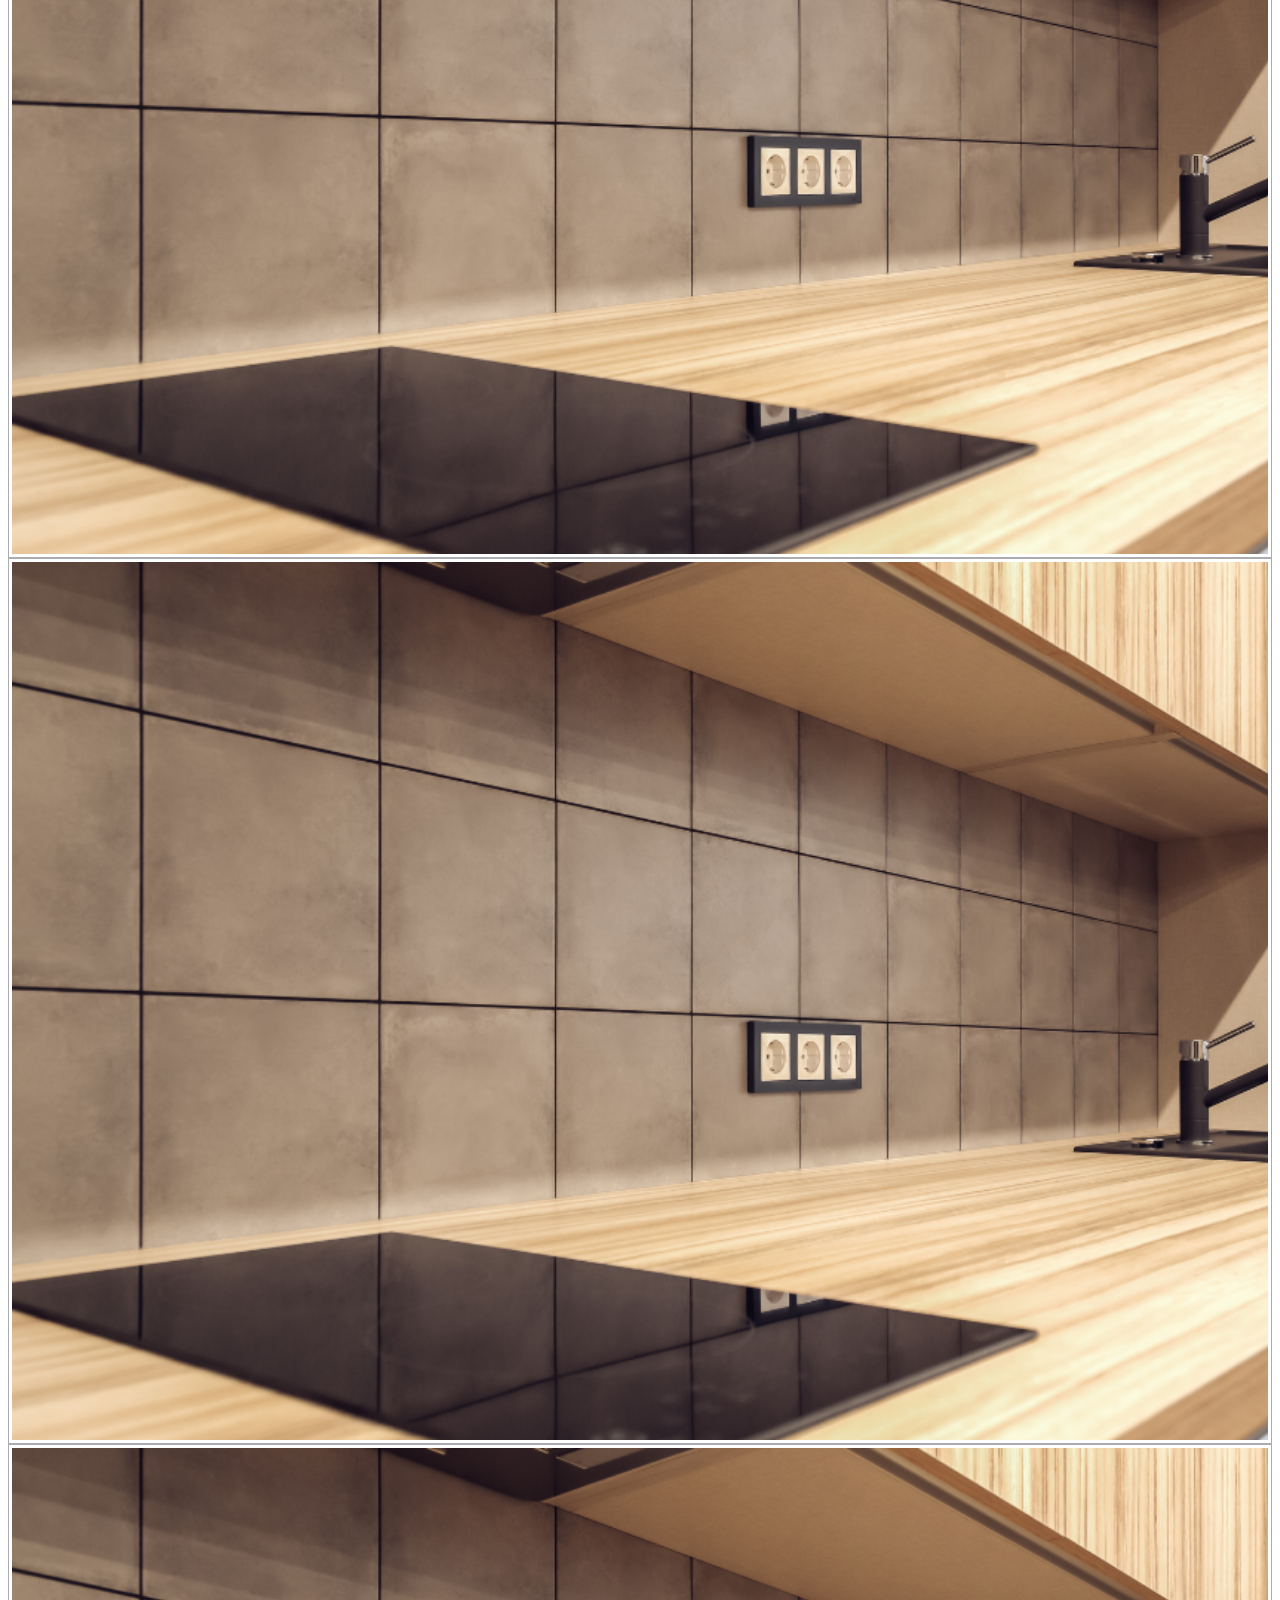
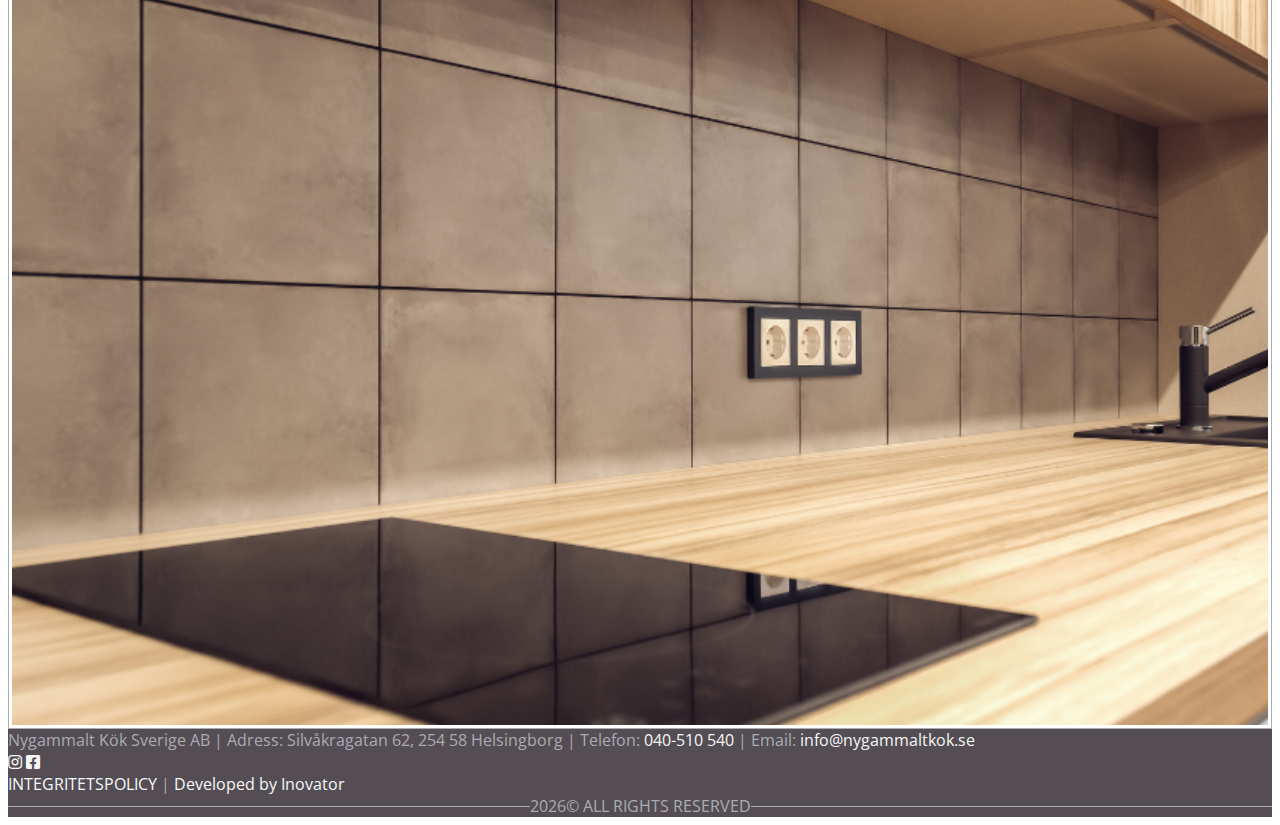
<file: inspiration.html>
<!DOCTYPE html>
<html lang="en">
<head>
  <meta charset="UTF-8">
  <meta http-equiv="X-UA-Compatible" content="IE=edge">
  <meta name="viewport" content="width=device-width, initial-scale=1.0">

  <link href="https://cdn.jsdelivr.net/npm/bootstrap@5.0.1/dist/css/bootstrap.min.css" rel="stylesheet" integrity="sha384-+0n0xVW2eSR5OomGNYDnhzAbDsOXxcvSN1TPprVMTNDbiYZCxYbOOl7+AMvyTG2x" crossorigin="anonymous">
  <link rel="stylesheet" href="https://cdnjs.cloudflare.com/ajax/libs/font-awesome/5.15.3/css/all.min.css" />
  <link rel="stylesheet" href="./assets/css/index.css" />

  <script defer src="./assets/js/toggleMenu.js"></script>
  <script defer src="./assets/js/changeHeaderColor.js"></script>

  <title>Nygammalt kök inspiration</title>

</head>
<header id="header">
  <div class="container my-container">
    <ul class="my-navbar" id="main-navbar">
      <li class="my-nav-icon">
        <span></span>
        <span></span>
        <span></span>
      </li>
      <li class="my-logo">
        <a href="/index.html">
          <img src="./assets/images/nygammaltkok-loggo-50.jpg" alt="logo" />
        </a>
      </li>
      <li><a href="/index.html">Hem</a></li>
      <li><a href="/products.html">Produkter</a></li>
      <li><a href="#" class="active">Inspiration</a></li>
      <li><a href="/frequently-asked-questions.html">Frågor & Svar</a></li>
      <li><a href="/about-us.html">Om Oss</a></li>
      <li><a href="#">Priser</a></li>
      <li><a href="#">Kontakt</a></li>
    </ul>
  </div>
</header>
<body>
  <section id="inspiration-header">
    <div class="container px-0">
      <h1 class="pt-5 mt-1 mb-0 text-center text-uppercase">Inspiration</h1>
      <p class="text-center py-5">Lorem ipsum dolor sit amet consectetur adipisicing elit. Atque non voluptatum earum vel dolore consequuntur quidem exercitationem corporis, magni mollitia in alias facere repellat libero nesciunt doloribus tenetur amet recusandae.</p>
    </div>
  </section>
  <section id="inspiration-images">
    <div class="container px-0">
      <div class="row pb-3">
        <div class="col-12 col-md-6 p-2">
          <div class="my-item my-item-inspiration">
            <div class="item-image">
              <a href="/inspiration-details.html">
                <img src="assets/images/Bankskiver.png" class="img-responsive">
                <div class="item-text">
                  <h3 style="text-align: center;">HEADING HERE</h3>
                  <p style="text-align: center; padding-top: 10px;">Description goes here</p>
                </div>
              </a>
            </div>
          </div>
        </div>
        <div class="col-12 col-md-6 p-2">
          <div class="my-item my-item-inspiration">
            <div class="item-image">
              <a href="/inspiration-details.html">
                <img src="assets/images/Bankskiver.png" class="img-responsive">
                <div class="item-text">
                  <h3 style="text-align: center;">HEADING HERE</h3>
                  <p style="text-align: center; padding-top: 10px;">Description goes here</p>
                </div>
              </a>
            </div>
          </div>
        </div>
        <div class="col-12 col-md-6 p-2">
          <div class="my-item my-item-inspiration">
            <div class="item-image">
              <a href="/inspiration-details.html">
                <img src="assets/images/Bankskiver.png" class="img-responsive">
                <div class="item-text">
                  <h3 style="text-align: center;">HEADING HERE</h3>
                  <p style="text-align: center; padding-top: 10px;">Description goes here</p>
                </div>
              </a>
            </div>
          </div>
        </div>
        <div class="col-12 col-md-6 p-2">
          <div class="my-item my-item-inspiration">
            <div class="item-image">
              <a href="/inspiration-details.html">
                <img src="assets/images/Bankskiver.png" class="img-responsive">
                <div class="item-text">
                  <h3 style="text-align: center;">HEADING HERE</h3>
                  <p style="text-align: center; padding-top: 10px;">Description goes here</p>
                </div>
              </a>
            </div>
          </div>
        </div>
        <div class="col-12 col-md-6 p-2">
          <div class="my-item my-item-inspiration">
            <div class="item-image">
              <a href="/inspiration-details.html">
                <img src="assets/images/Bankskiver.png" class="img-responsive">
                <div class="item-text">
                  <h3 style="text-align: center;">HEADING HERE</h3>
                  <p style="text-align: center; padding-top: 10px;">Description goes here</p>
                </div>
              </a>
            </div>
          </div>
        </div>
        <div class="col-12 col-md-6 p-2">
          <div class="my-item my-item-inspiration">
            <div class="item-image">
              <a href="/inspiration-details.html">
                <img src="assets/images/Bankskiver.png" class="img-responsive">
                <div class="item-text">
                  <h3 style="text-align: center;">HEADING HERE</h3>
                  <p style="text-align: center; padding-top: 10px;">Description goes here</p>
                </div>
              </a>
            </div>
          </div>
        </div>
      </div>
    </div>
  </section>

  <script src="https://cdn.jsdelivr.net/npm/bootstrap@5.0.1/dist/js/bootstrap.bundle.min.js" integrity="sha384-gtEjrD/SeCtmISkJkNUaaKMoLD0//ElJ19smozuHV6z3Iehds+3Ulb9Bn9Plx0x4" crossorigin="anonymous"></script>
</body>
<footer>
  <div class="pt-3 text-center">
    <div class="p-2">Nygammalt Kök Sverige AB | Adress: Silvåkragatan 62, 254 58 Helsingborg | Telefon: <a href="tel: 040 510 540">040-510 540</a> | Email: <a href="#">info@nygammaltkok.se</a></div>
    <div class="p-2">
      <a href="#"><i class="fab fa-instagram mx-2 fs-2"></i></a>
      <a href="#"><i class="fab fa-facebook-square mx-2 fs-2"></i></a>
    </div>
    <div class="p-2"><a href="https://nygammaltkok.se/integritetspolicy-2/">INTEGRITETSPOLICY</a> | <a href="http://inovator.dk/" target="_blank">Developed by Inovator</a></div>
    <div class="copyright px-4 pt-2 pb-3">
      <div class="copy"><script>document.write(new Date().getFullYear())</script>&copy ALL RIGHTS RESERVED</div>
    </div>
  </div>
</footer>
</html>
</file>
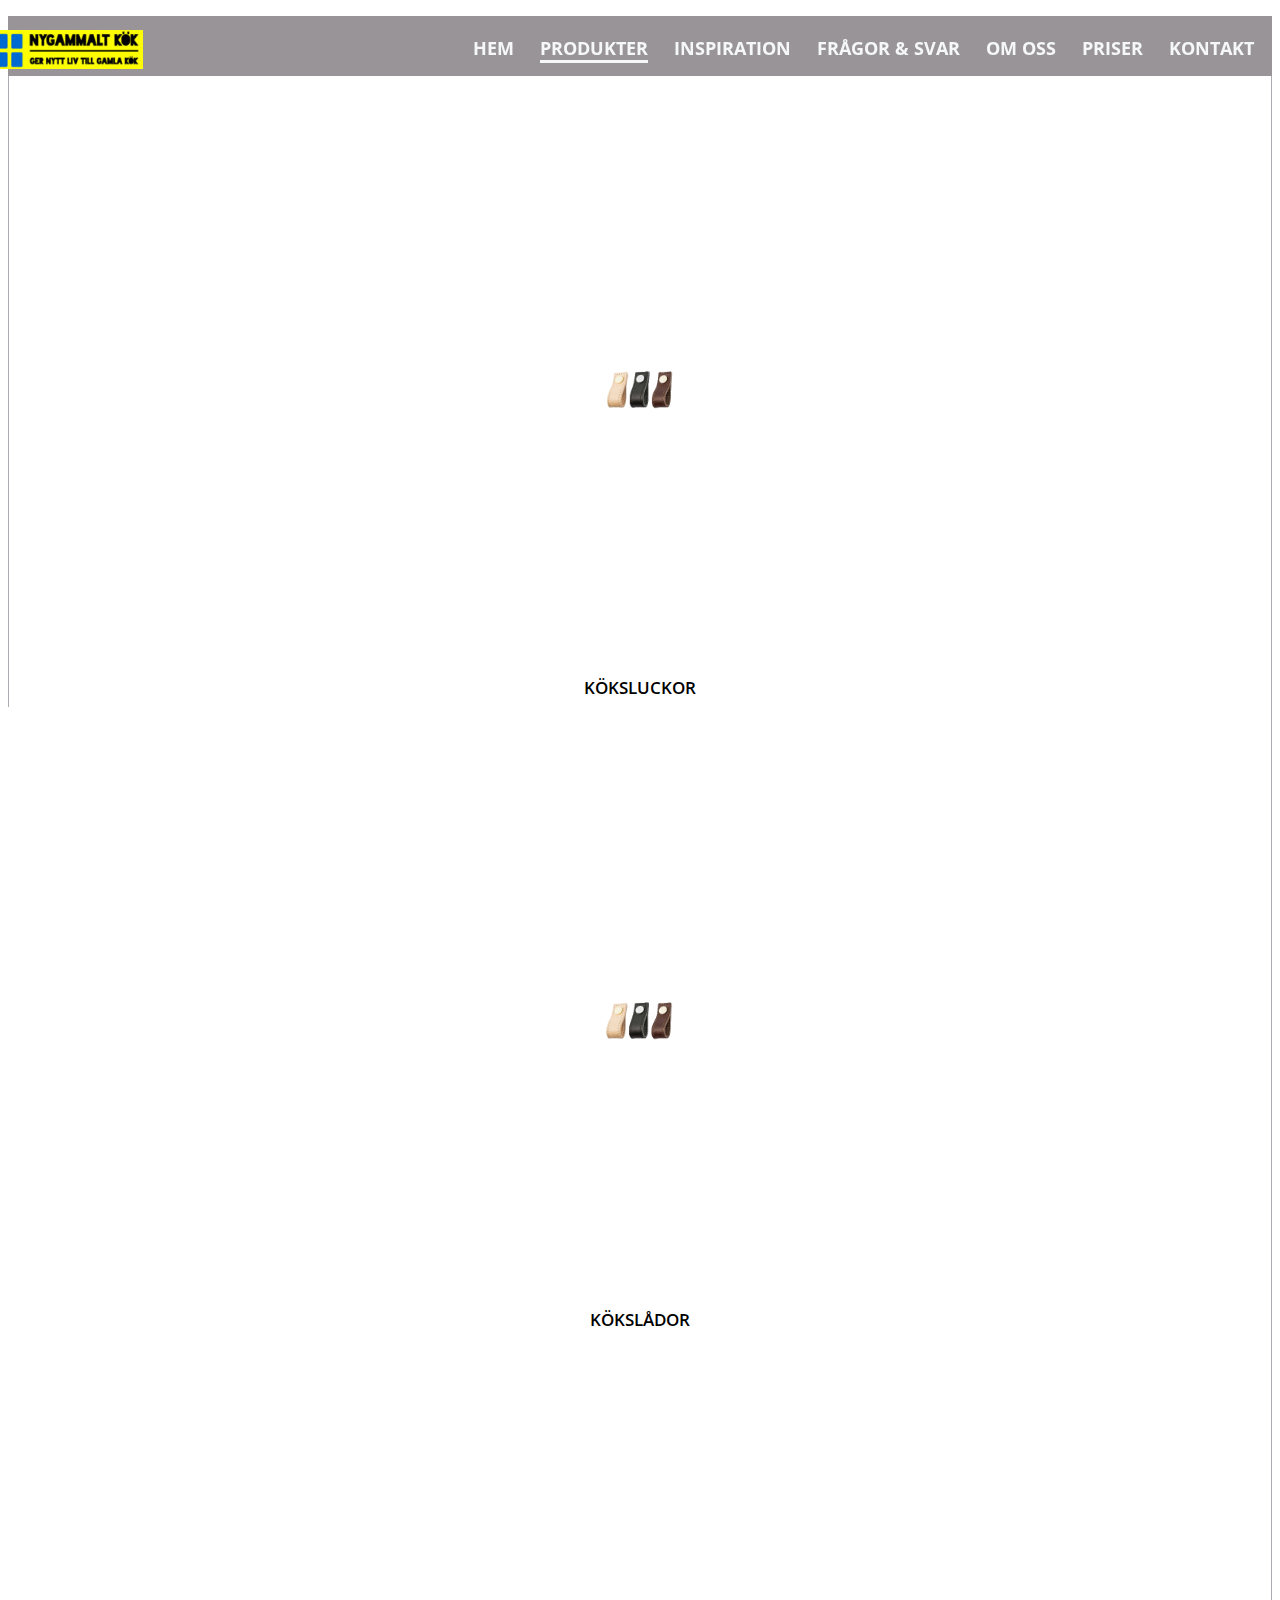
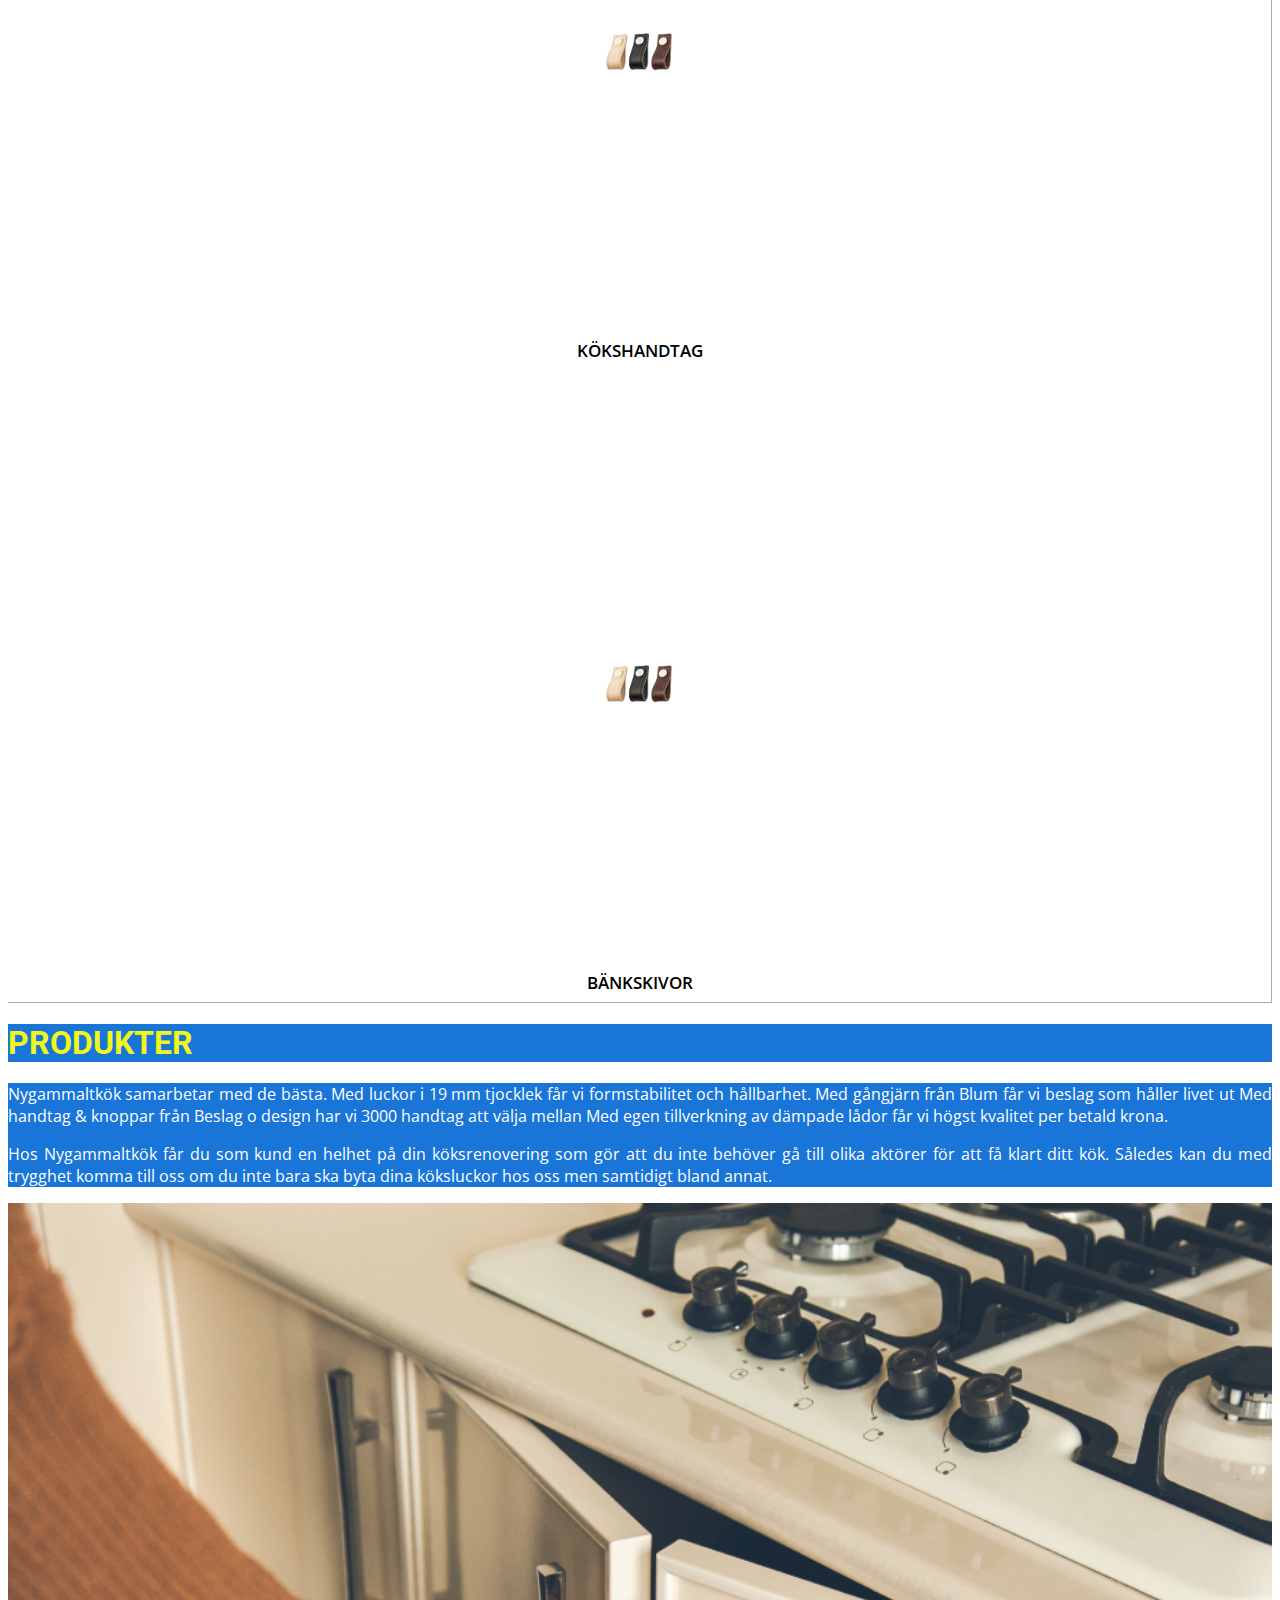
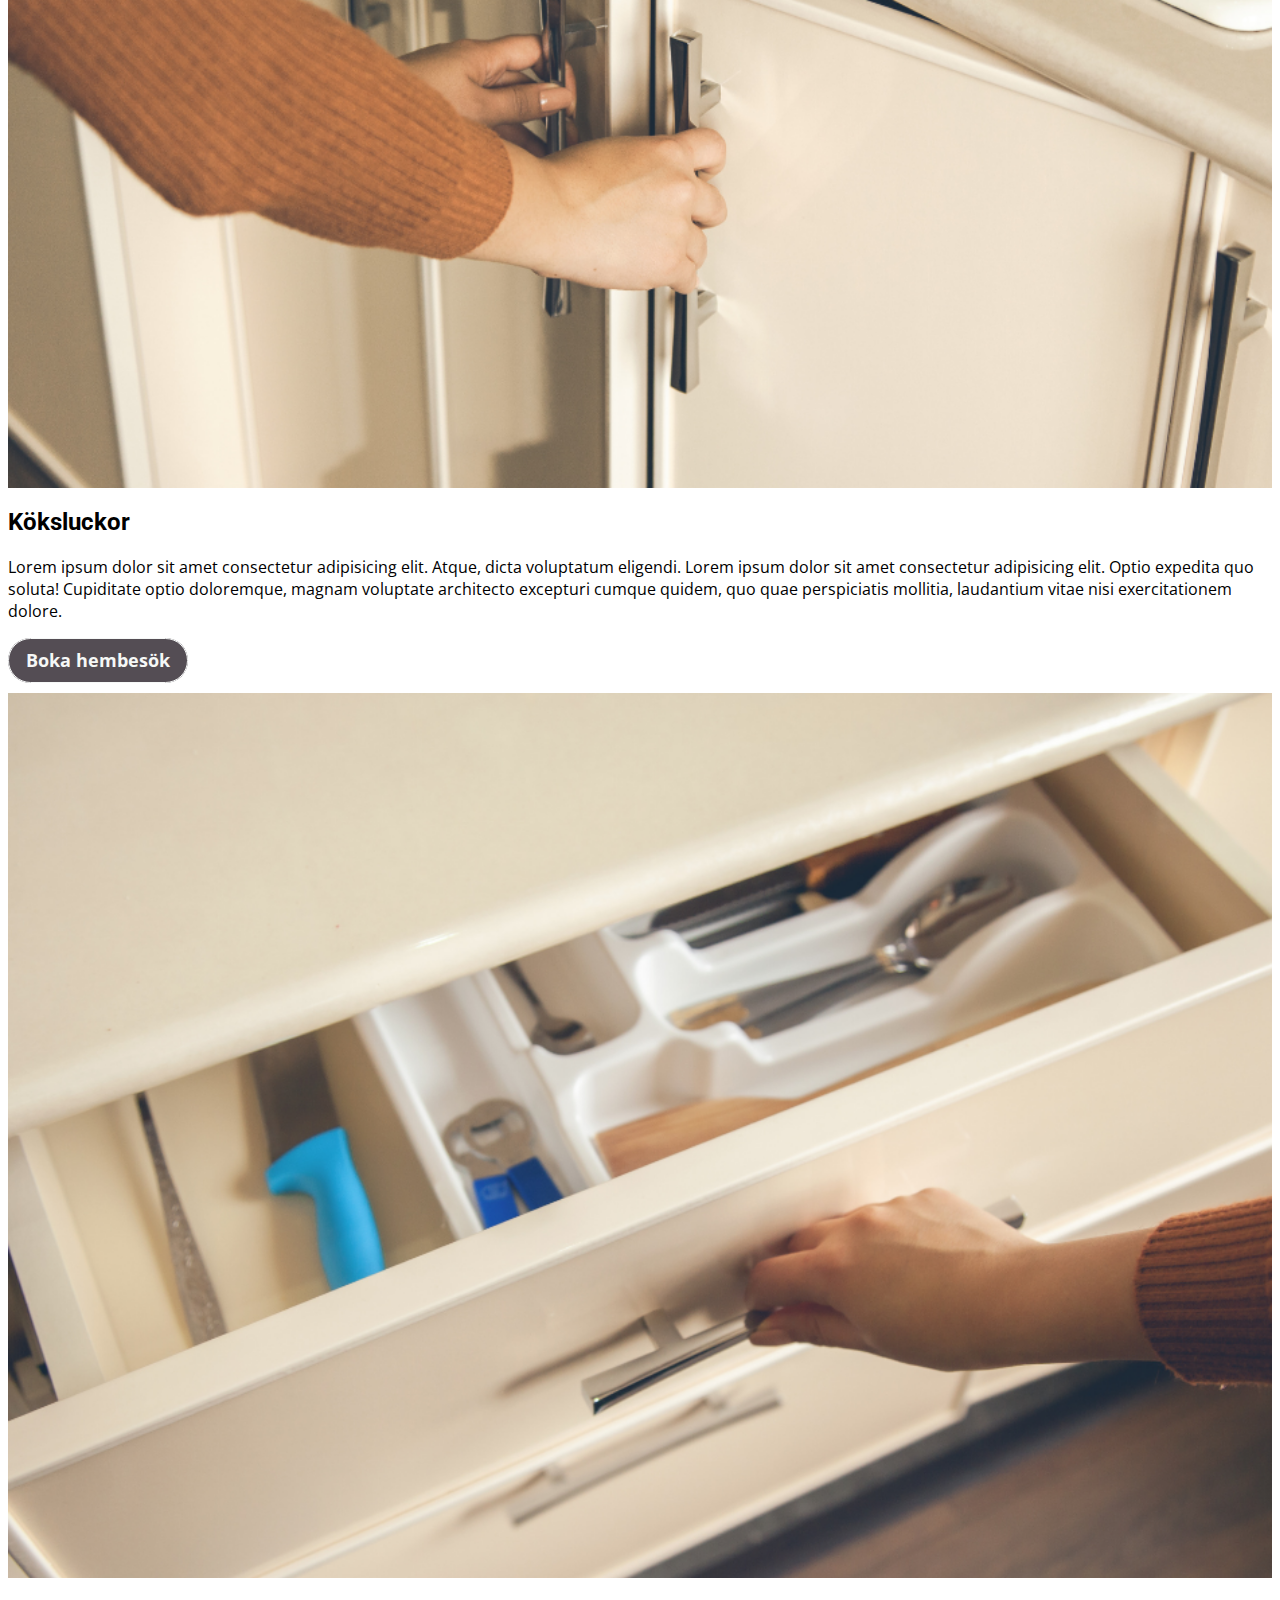
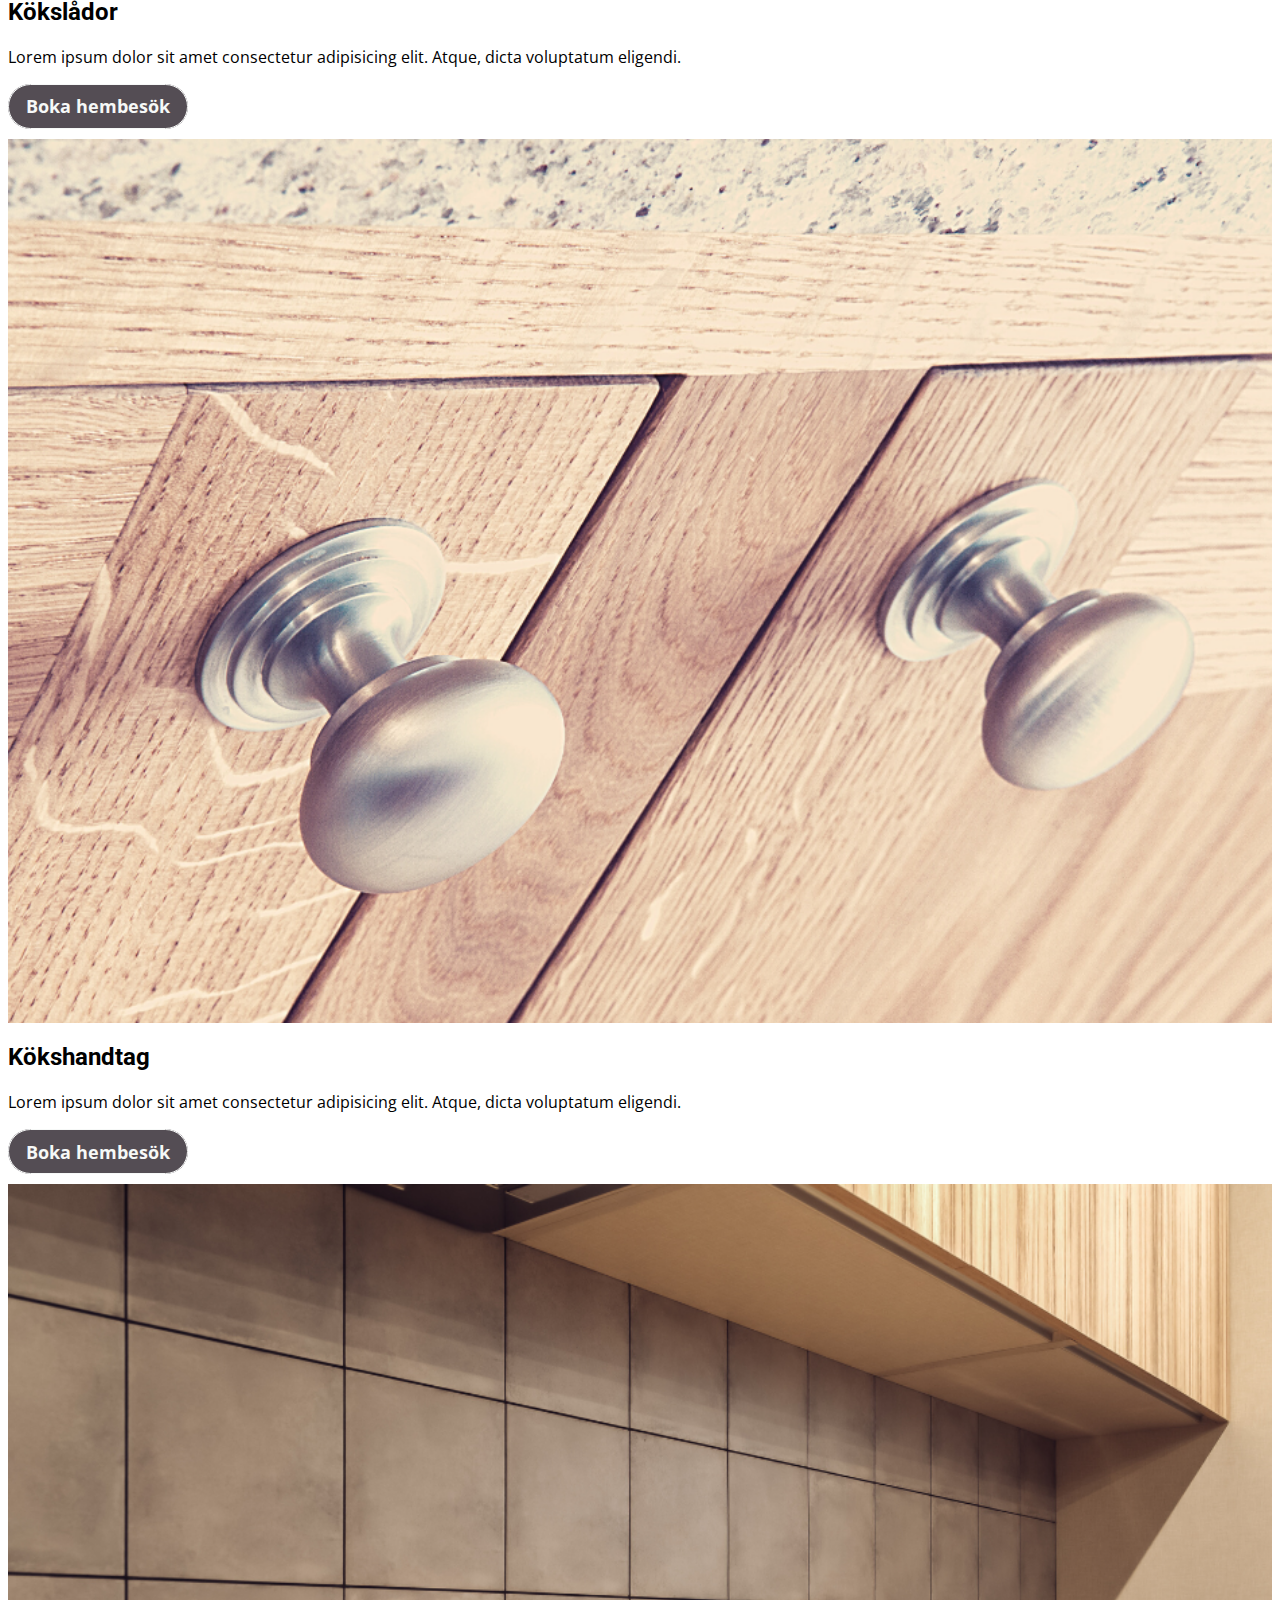
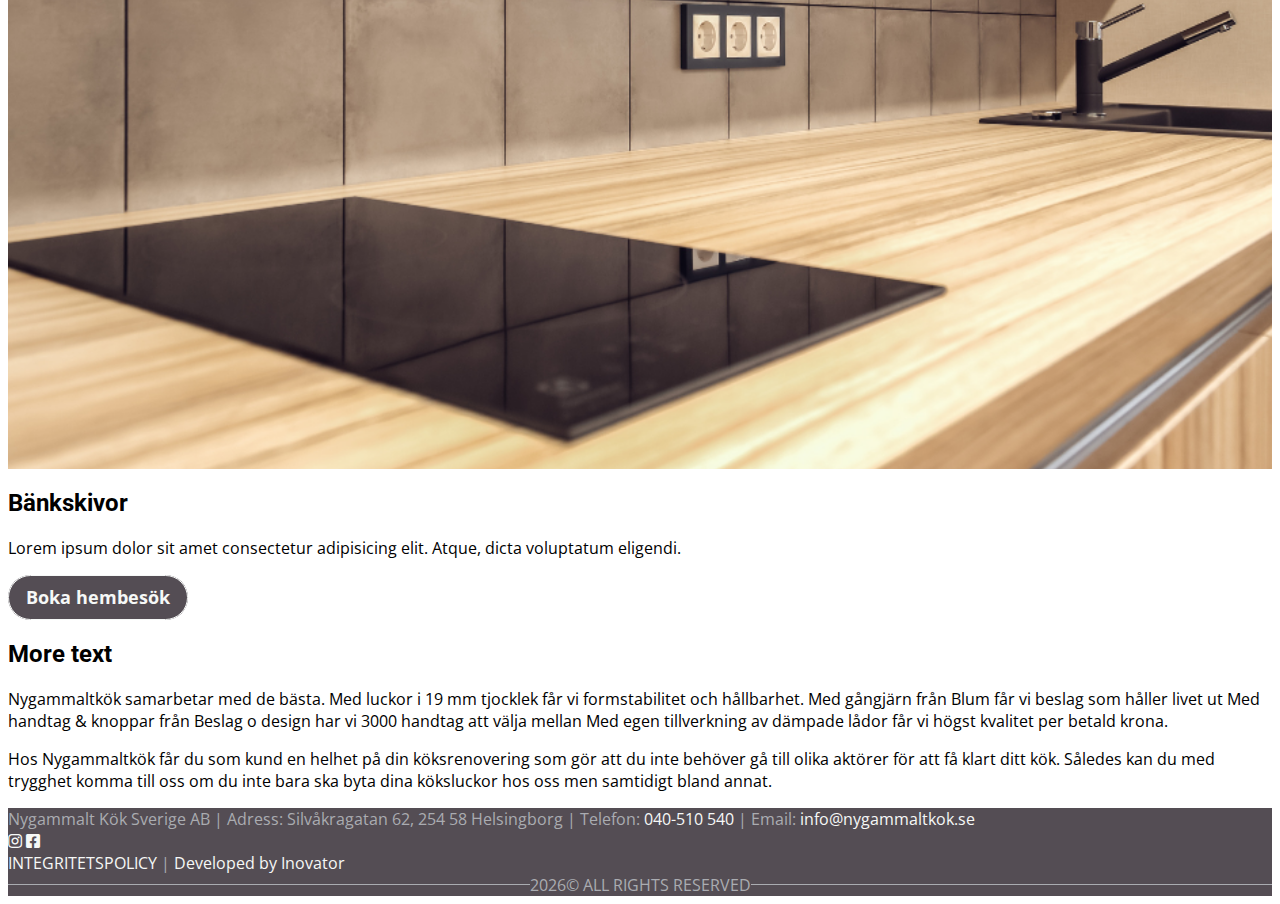
<file: products.html>
<!DOCTYPE html>
<html lang="en">
<head>
  <meta charset="UTF-8">
  <meta http-equiv="X-UA-Compatible" content="IE=edge">
  <meta name="viewport" content="width=device-width, initial-scale=1.0">

  <link href="https://cdn.jsdelivr.net/npm/bootstrap@5.0.1/dist/css/bootstrap.min.css" rel="stylesheet" integrity="sha384-+0n0xVW2eSR5OomGNYDnhzAbDsOXxcvSN1TPprVMTNDbiYZCxYbOOl7+AMvyTG2x" crossorigin="anonymous">
  <link rel="stylesheet" href="https://cdnjs.cloudflare.com/ajax/libs/font-awesome/5.15.3/css/all.min.css" />
  <link rel="stylesheet" href="./assets/css/index.css" />

  <script defer src="./assets/js/toggleMenu.js"></script>
  <script defer src="./assets/js/changeHeaderColor.js"></script>

  <title>Nygammalt kök products</title>
</head>
<header id="header">
  <div class="container">
    <ul class="my-navbar" id="main-navbar">
      <li class="my-nav-icon">
        <span></span>
        <span></span>
        <span></span>
      </li>
      <li class="my-logo">
        <a href="/index.html">
          <img src="./assets/images/nygammaltkok-loggo-50.jpg" alt="logo" />
        </a>
      </li>
      <li><a href="/index.html">Hem</a></li>
      <li><a href="#" class="active">Produkter</a></li>
      <li><a href="/inspiration.html">Inspiration</a></li>
      <li><a href="/frequently-asked-questions.html">Frågor & Svar</a></li>
      <li><a href="/about-us.html">Om Oss</a></li>
      <li><a href="#">Priser</a></li>
      <li><a href="#">Kontakt</a></li>
    </ul>
  </div>
</header>
<body>
  <section id="products-list">
    <div class="container">
      <div class="row">
        <div class="col-xs-12 col-sm-6 col-lg-3 products-group">
          <a href="/category.html">
            <div class="products-image">
              <img src="/assets/images/avio-lader-loop-laderogla-med-som.png" alt="product image">
              <h3>Köksluckor</h3>
            </div>
          </a>
        </div>
        <div class="col-xs-12 col-sm-6 col-lg-3 products-group">
          <a href="#">
            <div class="products-image">
              <img src="/assets/images/avio-lader-loop-laderogla-med-som.png" alt="product image">
              <h3>Kökslådor</h3>
            </div>
          </a>
        </div>
        <div class="col-xs-12 col-sm-6 col-lg-3 products-group">
          <a href="#">
            <div class="products-image">
              <img src="/assets/images/avio-lader-loop-laderogla-med-som.png" alt="product image">
              <h3>Kökshandtag</h3>
            </div>
          </a>
        </div>
        <div class="col-xs-12 col-sm-6 col-lg-3 products-group">
          <a href="#">
            <div class="products-image">
              <img src="/assets/images/avio-lader-loop-laderogla-med-som.png" alt="product image">
              <h3>Bänkskivor</h3>
            </div>
          </a>
        </div>
      </div>
    </div>
  </section>
  <section id="products-header">
    <div class="container px-0">
      <h1 class="pt-5 mt-1 mb-0 text-center">PRODUKTER</h1>
      <div class="products-text row mx-0 mb-1 py-2">
        <p class="col-md-6 px-4 py-2">Nygammaltkök samarbetar med de bästa.
          Med luckor i 19 mm tjocklek får vi formstabilitet och hållbarhet.
          Med gångjärn från Blum får vi beslag som håller livet ut
          Med handtag & knoppar från Beslag o design har vi 3000 handtag att välja mellan
          Med egen tillverkning av dämpade lådor får vi högst kvalitet per betald krona.</p>
        <p class="col-md-6 px-4 py-2">Hos Nygammaltkök får du som kund en helhet på din köksrenovering som gör att du inte behöver gå till olika aktörer för att få klart ditt kök. Således kan du med trygghet komma till oss om du inte bara ska byta dina köksluckor hos oss men samtidigt bland annat.</p>
      </div>
    </div>
  </section>
  <section id="products-description">
    <div class="container px-0 mb-1">
      <div class="d-flex flex-column flex-lg-row">
        <div class="products-img col-lg-6">
          <div class="products-image">
            <img src="/assets/images/KÖKSLUCKOR.png" />
          </div>
        </div>
        <div class="p-4 col-lg-6 d-flex flex-column text-center align-items-center text-lg-start align-items-lg-start justify-content-center">
          <h2>Köksluckor</h2>
          <p>Lorem ipsum dolor sit amet consectetur adipisicing elit. Atque, dicta voluptatum eligendi.
          Lorem ipsum dolor sit amet consectetur adipisicing elit. Optio expedita quo soluta! Cupiditate optio doloremque, magnam voluptate architecto excepturi cumque quidem, quo quae perspiciatis mollitia, laudantium vitae nisi exercitationem dolore.
          </p>
          <div class="my-button">
            <button>
              <span>Boka hembesök</span>
            </button>
          </div>
        </div>
      </div>
      <div class="d-flex flex-column flex-lg-row-reverse">
        <div class="products-img col-lg-6">
          <div class="products-image">
            <img src="/assets/images/KÖKSLÅDOR.png" />
          </div>
        </div>
        <div class="p-4 col-lg-6 d-flex flex-column text-center align-items-center text-lg-end align-items-lg-end justify-content-center">
          <h2>Kökslådor</h2>
          <p>Lorem ipsum dolor sit amet consectetur adipisicing elit. Atque, dicta voluptatum eligendi.</p>
          <div class="my-button">
            <button>
              <span>Boka hembesök</span>
            </button>
          </div>
        </div>
      </div>
      <div class="d-flex flex-column flex-lg-row">
        <div class="products-img col-lg-6">
          <div class="products-image">
            <img src="/assets/images/KÖKSHANDTAG.png" />
          </div>
        </div>
        <div class="p-4 col-lg-6 d-flex flex-column text-center align-items-center text-lg-start align-items-lg-start justify-content-center">
          <h2>Kökshandtag</h2>
          <p>Lorem ipsum dolor sit amet consectetur adipisicing elit. Atque, dicta voluptatum eligendi.</p>
          <div class="my-button">
            <button>
              <span>Boka hembesök</span>
            </button>
          </div>
        </div>
      </div>
      <div class="d-flex flex-column flex-lg-row-reverse">
        <div class="products-img col-lg-6">
          <div class="products-image">
            <img src="/assets/images/Bankskiver.png" />
          </div>
        </div>
        <div class="p-4 col-lg-6 d-flex flex-column text-center align-items-center text-lg-end align-items-lg-end justify-content-center">
          <h2>Bänkskivor</h2>
          <p>Lorem ipsum dolor sit amet consectetur adipisicing elit. Atque, dicta voluptatum eligendi.</p>
          <div class="my-button">
            <button>
              <span>Boka hembesök</span>
            </button>
          </div>
        </div>
      </div>
    </div>
  </section>
  <section id="products-desc-text">
    <div class="container px-0">
      <h2 class="pt-5 mt-1 mb-0 text-center">More text</h2>
      <div class="text-center row mx-0 mb-1 py-2">
        <p class="col-md-6 px-4 py-2">Nygammaltkök samarbetar med de bästa.
          Med luckor i 19 mm tjocklek får vi formstabilitet och hållbarhet.
          Med gångjärn från Blum får vi beslag som håller livet ut
          Med handtag & knoppar från Beslag o design har vi 3000 handtag att välja mellan
          Med egen tillverkning av dämpade lådor får vi högst kvalitet per betald krona.</p>
        <p class="col-md-6 px-4 py-2">Hos Nygammaltkök får du som kund en helhet på din köksrenovering som gör att du inte behöver gå till olika aktörer för att få klart ditt kök. Således kan du med trygghet komma till oss om du inte bara ska byta dina köksluckor hos oss men samtidigt bland annat.</p>
      </div>
    </div>
  </section>

  <script src="https://code.jquery.com/jquery-1.11.3.min.js"></script>
  <script src="https://cdn.jsdelivr.net/npm/bootstrap@5.0.1/dist/js/bootstrap.bundle.min.js" integrity="sha384-gtEjrD/SeCtmISkJkNUaaKMoLD0//ElJ19smozuHV6z3Iehds+3Ulb9Bn9Plx0x4" crossorigin="anonymous"></script>
</body>
<footer>
  <div class="pt-3 text-center">
    <div class="p-2">Nygammalt Kök Sverige AB | Adress: Silvåkragatan 62, 254 58 Helsingborg | Telefon: <a href="tel: 040 510 540">040-510 540</a> | Email: <a href="#">info@nygammaltkok.se</a></div>
    <div class="p-2">
      <a href="#"><i class="fab fa-instagram mx-2 fs-2"></i></a>
      <a href="#"><i class="fab fa-facebook-square mx-2 fs-2"></i></a>
    </div>
    <div class="p-2"><a href="https://nygammaltkok.se/integritetspolicy-2/">INTEGRITETSPOLICY</a> | <a href="http://inovator.dk/" target="_blank">Developed by Inovator</a></div>
    <div class="copyright px-4 pt-2 pb-3">
      <div class="copy"><script>document.write(new Date().getFullYear())</script>&copy ALL RIGHTS RESERVED</div>
    </div>
  </div>
</footer>
</html>
</file>
<file: assets/css/index.css>
@import url("https://fonts.googleapis.com/css2?family=Roboto&display=swap");
@import url("https://fonts.googleapis.com/css2?family=Open+Sans&family=Roboto&display=swap");

:root {
  --color-yellow: #f2f817; /* rgb(242, 248, 23) */
  --color-blue: #1975d7; /* rgb(25, 117, 215) */

  --color-gray-1: #f6f8f7;
  --color-gray-2: #aaacb1; /* rgb(171, 173, 177) */
  --color-gray-3: #544d54; /* rgb(84, 77, 84) */

  --primary-font: "Roboto", sans-serif;
  --secondary-font: "Open Sans", sans-serif;
}

* {
  font-family: var(--secondary-font);
}

h1,
h2 {
  font-family: var(--primary-font);
}

ul {
  list-style: none;
}

a {
  text-decoration: none;
}

/* header and navbar */

header {
  height: 60px;
  position: sticky;
  background-color: rgba(84, 77, 84, 0.6);
  top: 0;
  z-index: 100;
  transition: all 0.5s ease;
  -webkit-transition: all 0.5s ease; /* Safari and Chrome */
  -moz-transition: all 0.5s ease; /* Firefox */
  -ms-transition: all 0.5s ease; /* IE 9 */
  -o-transition: all 0.5s ease; /* Opera */
}

.header-color {
  background-color: rgba(84, 77, 84, 0.9);
}

#scroll-up-button {
  position: fixed;
  display: none;
  bottom: 0px;
  right: 30px;
  z-index: 10;
}
#scroll-up-button a {
  display: flex;
  align-items: center;
  justify-content: center;
  color: #f2f817;
  background-color: #1975d7;
  font-size: 40px;
  width: 60px;
  height: 50px;
  cursor: pointer;
}

/* navbar */

.my-navbar {
  height: 0;
  padding-left: 0px;
  display: flex;
  align-content: center;
}

.my-navbar li {
  font-size: 20px;
  margin: 24px 36px 16px;
}

.my-navbar li a {
  color: var(--color-gray-1);
}

.my-navbar li:not(:first-child, :nth-child(2)) {
  display: none;
}

.my-nav-icon span {
  display: block;
  width: 33px;
  height: 2px;
  margin-bottom: 7px;
  position: relative;
  background: #fff;
  border-radius: 3px;
}

.my-logo {
  position: absolute;
  right: 15px;
  top: -8px;
  width: 120px;
}

.my-logo img {
  width: 100%;
}

.show-menu {
  flex-direction: column;
  justify-content: unset;
  height: 100vh;
  background-color: #111;
  box-shadow: 0 0 0 60px #111;
  transition: all 0.3s ease-out;
  -webkit-transition: all 0.3s ease-out; /* Safari and Chrome */
  -moz-transition: all 0.3s ease-out; /* Firefox */
  -ms-transition: all 0.3s ease-out; /* IE 9 */
  -o-transition: all 0.3s ease-out; /* Opera */
}

.show-menu li:not(:first-child, :nth-child(2)) {
  display: inline;
  border-bottom: 1px solid var(--color-gray-1);
}

@media screen and (min-width: 992px) {
  .my-navbar {
    padding-top: 20px;
    flex-direction: row;
    text-transform: uppercase;
  }

  .my-navbar li {
    font-size: 18px;
    font-weight: bold;
    margin: 0;
    padding-right: 10px;
  }

  .my-navbar .my-nav-icon {
    display: none;
  }

  .my-navbar .my-logo {
    top: -6px;
    margin-right: auto;
    position: relative;
    width: 150px;
  }

  .my-navbar li:not(:first-child, :nth-child(2)) {
    display: inline;
  }

  .my-navbar li:not(:first-child, :nth-child(2)) a {
    margin: 0 8px;
    padding: 0;
    color: var(--color-gray-1);
  }

  .my-navbar li:not(:first-child, :nth-child(2)) a:hover {
    text-decoration: none;
    color: var(--color-gray-1);
    border-bottom: 3px solid var(--color-yellow);
  }

  .my-navbar .active {
    border-bottom: 3px solid var(--color-gray-1);
  }

  .my-navbar .active:hover {
    color: var(--color-gray-1);
    border-bottom-color: var(--color-yellow);
  }

  /* last two buttons */

  .my-nav-yellow {
    position: relative;
    height: 80px;
    width: 130px;
    top: -20px;
    box-shadow: 0 0 7px 5px var(--color-gray-3);
  }
  li.my-nav-yellow {
    margin-right: 7px;
  }

  .my-nav-blue {
    position: relative;
    top: -20px;
    height: 80px;
    width: 130px;
    box-shadow: 0 0 7px 5px var(--color-gray-3);
  }

  .my-nav-button {
    position: absolute;
    left: 0;
    top: 0;
    height: 80px;
    width: 130px;
  }

  .my-nav-yellow .my-nav-button {
    background-color: var(--color-yellow);
  }

  .my-nav-blue .my-nav-button {
    background-color: var(--color-blue);
  }

  .my-nav-button button {
    z-index: 7;
    position: relative;
    width: 100%;
    height: 100%;
    font-size: 14px;
    font-weight: bold;
    background-color: transparent;
    overflow: hidden;
    border: none;
  }

  .my-nav-button span {
    z-index: 7;
    text-transform: uppercase;
    position: relative;
    transition: color 0.5s linear;
  }

  .my-nav-yellow .my-nav-button span {
    color: var(--color-blue);
  }

  .my-nav-blue .my-nav-button span {
    color: var(--color-gray-1);
  }

  .my-nav-blue .my-nav-button span {
    display: flex;
    flex-direction: column;
    text-align: center;
  }
  .my-nav-blue .my-nav-button span:nth-child(2) {
    font-size: 20px;
    color: var(--color-yellow);
  }

  .my-nav-button button:before,
  .my-nav-button button:after {
    z-index: 6;
    position: absolute;
    top: 50%;
    content: "";
    width: 15px;
    height: 15px;
    border-radius: 50%;
  }

  .my-nav-yellow .my-nav-button button:before,
  .my-nav-yellow .my-nav-button button:after {
    background-color: var(--color-blue);
  }

  .my-nav-blue .my-nav-button button:before,
  .my-nav-blue .my-nav-button button:after {
    background-color: var(--color-yellow);
  }

  .my-nav-button button:before {
    left: -20px;
    transform: translate(-50%, -50%);
  }
  .my-nav-button button:after {
    right: -20px;
    transform: translate(50%, -50%);
  }
  .my-nav-button:hover button:before {
    -webkit-animation: criss-cross-left 0.8s both;
    animation: criss-cross-left 0.8s both;
    -webkit-animation-direction: alternate;
    animation-direction: alternate;
  }
  .my-nav-button:hover button:after {
    -webkit-animation: criss-cross-right 0.8s both;
    animation: criss-cross-right 0.8s both;
    -webkit-animation-direction: alternate;
    animation-direction: alternate;
  }

  .my-nav-yellow .my-nav-button:hover span {
    color: var(--color-yellow);
  }

  .my-nav-blue .my-nav-button:hover span {
    color: var(--color-blue);
  }

  .my-navbar li.my-nav-yellow a:hover,
  .my-navbar li.my-nav-blue a:hover {
    border-bottom: none;
  }
}

/* footer */

footer {
  background-color: var(--color-gray-3);
  color: var(--color-gray-2);
}

footer a {
  color: var(--color-gray-1);
}

footer a:hover {
  color: var(--color-gray-2);
}
.copy {
  display: flex;
  align-items: center;
  text-align: center;
  color: var(--color-gray-2);
}
.copy::before,
.copy::after {
  content: "";
  flex: 1;
  border-bottom: 1px solid var(--color-gray-2);
}

/* button */

.my-button {
  position: relative;
  background-color: var(--color-gray-3);
  width: 180px;
  height: 45px;
  border-radius: 40px;
  margin: 10px 0;
}

.my-button button {
  z-index: 7;
  position: relative;
  width: 100%;
  height: 100%;
  font-size: 18px;
  font-weight: bold;
  color: var(--color-gray-1);
  background-color: transparent;
  overflow: hidden;
  border: 1px solid var(--color-gray-1);
  border-radius: 40px;
}

.my-button span {
  color: var(--color-gray-1);
  z-index: 7;
  position: relative;
  transition: color 0.5s linear;
}

@-webkit-keyframes criss-cross-left {
  0% {
    left: -20px;
  }
  50% {
    left: 50%;
    width: 20px;
    height: 20px;
  }
  100% {
    left: 50%;
    width: 200px;
    height: 200px;
  }
}

@keyframes criss-cross-left {
  0% {
    left: -20px;
  }
  50% {
    left: 50%;
    width: 20px;
    height: 20px;
  }
  100% {
    left: 50%;
    width: 200px;
    height: 200px;
  }
}
@-webkit-keyframes criss-cross-right {
  0% {
    right: -20px;
  }
  50% {
    right: 50%;
    width: 20px;
    height: 20px;
  }
  100% {
    right: 50%;
    width: 200px;
    height: 200px;
  }
}
@keyframes criss-cross-right {
  0% {
    right: -20px;
  }
  50% {
    right: 50%;
    width: 20px;
    height: 20px;
  }
  100% {
    right: 50%;
    width: 200px;
    height: 200px;
  }
}
.my-button button:before,
.my-button button:after {
  z-index: 6;
  position: absolute;
  top: 50%;
  content: "";
  width: 15px;
  height: 15px;
  background-color: var(--color-gray-1);
  border-radius: 50%;
}
.my-button button:before {
  left: -20px;
  transform: translate(-50%, -50%);
}
.my-button button:after {
  right: -20px;
  transform: translate(50%, -50%);
}
.my-button:hover button {
  z-index: 7;
  cursor: pointer;
  color: var(--color-gray-3);
  border: 1px solid var(--color-gray-3);
}
.my-button:hover button:before {
  -webkit-animation: criss-cross-left 0.8s both;
  animation: criss-cross-left 0.8s both;
  -webkit-animation-direction: alternate;
  animation-direction: alternate;
}
.my-button:hover button:after {
  -webkit-animation: criss-cross-right 0.8s both;
  animation: criss-cross-right 0.8s both;
  -webkit-animation-direction: alternate;
  animation-direction: alternate;
}

.my-button:hover span {
  color: var(--color-gray-3);
}

/* hover - transition text */

.my-item {
  position: relative;
}

.my-item::before {
  content: "";
  padding-top: 100%;
  display: block;
}

.my-item .item-image {
  position: absolute;
  top: 3px;
  left: 3px;
  bottom: 3px;
  right: 3px;
  overflow: hidden;
}

.item-image img {
  width: 110%;
}

.my-item .item-text {
  display: flex;
  flex-direction: column;
  align-items: center;
  position: absolute;
  top: 0px;
  left: 0px;
  bottom: 0px;
  right: 0px;
  padding-top: 10%;
  color: #fff;
  background-color: rgba(50, 50, 50, 0);
  transition: background-color 0.3s linear 0.1s;
}

.item-image:hover .item-text {
  background-color: rgba(50, 50, 50, 0.7);
}

.item-text h3 {
  position: relative;
  width: 90%;
  left: -120px;
  transition: left 0.3s ease-out 0.1s, opacity 0.3s ease-out 0.1s;
  opacity: 0;
}

.item-image:hover h3 {
  left: 0px;
  opacity: 1;
}

.item-text p {
  position: relative;
  width: 90%;
  border-top: 1px solid #fff;
  right: -150px;
  transition: right 0.3s ease-out 0.1s, opacity 0.3s ease-out 0.1s;
  opacity: 0;
}

.item-image:hover p {
  right: 0px;
  opacity: 1;
}

/* home page */

.home {
  position: relative;
  height: 100vh;
  width: 100%;
  top: -60px;
  display: table;
  background-image: url("/assets/images/forside-nygammaltkok_slikatop.jpg");
  background-size: cover;
  background-position-x: 33%;
  background-position-y: 63%;
}

.home-text {
  position: absolute;
  bottom: 5vh;
  width: 70%;
  left: 15%;
}

.main-text {
  max-width: 900px;
  background-color: rgba(84, 77, 84, 0.8);
  color: var(--color-gray-1);
}

.my-slide {
  display: none;
}

.my-slide.current {
  display: inline;
}

/* steps */

.step {
  position: relative;
  margin-left: 40px;
  padding-left: 70px;
  padding-bottom: 40px;
  min-height: 150px;
  border-left: 2px dashed var(--color-blue);
  color: var(--color-gray-3);
}

.hexagon {
  position: absolute;
  left: 0px;
  top: 48px;
}

.hex {
  width: 100px;
  height: 100px;
  background: var(--color-blue);
  display: flex;
  align-items: center;
  justify-content: center;
  overflow: hidden;
  transform: translate(-50%, -50%);
  clip-path: polygon(0% 50%, 25% 95%, 75% 95%, 100% 50%, 75% 5%, 25% 5%);
  clip-path: polygon(50% 0%, 95% 25%, 95% 75%, 50% 100%, 5% 75%, 5% 25%);
}

.hex div {
  text-align: center;
  font-size: 32px;
  color: var(--color-yellow);
}

.fa-edit {
  margin-left: 8px;
}

/* about */

#about {
  background-color: var(--color-gray-2);
}

/* products */

#products {
  background-color: var(--color-gray-3);
}

#products h2 {
  color: var(--color-gray-1);
}

.card {
  position: relative;
  background-color: var(--color-gray-1);
  border-radius: 10px;
  box-shadow: 0 0 10px rgba(0, 0, 0, 0.5);
  padding: 4%;
  margin: 50px 2px 20px;
}

.card .photo {
  overflow: hidden;
  border-radius: 10px;
  box-shadow: 0 0 10px rgba(0, 0, 0, 0.5);
  position: relative;
  top: -40px;
}

.card h3 {
  color: var(--color-gray-3);
}

.card p {
  color: var(--color-gray-3);
}

.item2 {
  background-color: var(--color-gray-2);
}
.item3 .photo {
  background-color: var(--color-blue);
}
.item4 {
  background-color: var(--color-blue);
}
.item4 h3,
.item4 p {
  color: var(--color-gray-1);
}
.item5 .photo {
  background-color: var(--color-yellow);
}

/* clients */

#clients {
  background: linear-gradient(rgba(84, 77, 84, 0.8), rgba(84, 77, 84, 0.8)),
    url("/assets/images/recenzije-ngk.jpg") no-repeat center center fixed;
  display: table;
  height: 100%;
  width: 100%;
  position: relative;
  -webkit-background-size: cover;
  -moz-background-size: cover;
  -o-background-size: cover;
  background-size: cover;
  color: var(--color-gray-1);
}

blockquote {
  position: relative;
  padding: 25px 50px 30px;
  background-color: transparent;
}

blockquote:before,
blockquote:after {
  position: absolute;
  color: var(--color-gray-1);
  font-size: 50px;
}

blockquote:before {
  content: "\201C";
  top: 0px;
  left: 20px;
}

blockquote:after {
  content: "\201D";
  right: 20px;
  bottom: -10px;
}

#clients i {
  color: var(--color-yellow);
}

.show-review {
  display: none;
}

@media screen and (min-width: 992px) {
  /* steps */

  .step {
    margin: 2px;
    border-left: none;
    border-top: 2px dashed var(--color-blue);
  }

  .hexagon {
    top: -2px;
    left: 50%;
  }

  /* about */

  .photo-about img {
    width: 100%;
    -webkit-transition: all 0.5s ease; /* Safari and Chrome */
    -moz-transition: all 0.5s ease; /* Firefox */
    -ms-transition: all 0.5s ease; /* IE 9 */
    -o-transition: all 0.5s ease; /* Opera */
    transition: all 0.5s ease;
  }

  .photo-about:hover img {
    -webkit-transform: scale(1.15); /* Safari and Chrome */
    -moz-transform: scale(1.15); /* Firefox */
    -ms-transform: scale(1.15); /* IE 9 */
    -o-transform: scale(1.15); /* Opera */
    transform: scale(1.15);
  }

  /* products */

  .card .photo img {
    height: 110%;
    -webkit-transition: all 0.5s ease; /* Safari and Chrome */
    -moz-transition: all 0.5s ease; /* Firefox */
    -ms-transition: all 0.5s ease; /* IE 9 */
    -o-transition: all 0.5s ease; /* Opera */
    transition: all 0.5s ease;
  }

  .card .photo:hover img {
    -webkit-transform: scale(1.15); /* Safari and Chrome */
    -moz-transform: scale(1.15); /* Firefox */
    -ms-transform: scale(1.15); /* IE 9 */
    -o-transform: scale(1.15); /* Opera */
    transform: scale(1.15);
  }

  /* clients */

  .show-review {
    display: block;
  }
}
/* end of home page */

/* products and category */
/* products-list */

.products-group {
  position: relative;
  border-bottom: 1px solid var(--color-gray-2);
}

.products-group::before {
  content: "";
  padding-top: 50%;
  display: block;
}

.products-group a {
  text-decoration: none;
  color: #000;
}

.products-image {
  position: absolute;
  top: 3px;
  left: 3px;
  bottom: 3px;
  right: 3px;
  overflow: hidden;
  display: flex;
  flex-direction: column;
  align-items: center;
}

.products-image:hover {
  background-color: var(--color-gray-1);
}

.products-image.active-category {
  background-color: var(--color-gray-2);
}

.products-image img {
  margin: auto;
  height: 80px;
}

.products-image h3 {
  margin: 0px;
  position: absolute;
  bottom: 5px;
  text-transform: uppercase;
  font-size: 17px;
  font-weight: 600;
}

/* products-header */

#products-header h1 {
  background-color: var(--color-blue);
  color: var(--color-yellow);
}

.products-text {
  background-color: var(--color-blue);
  text-align: justify;
  color: #fff;
}

/* products-description */

.products-img {
  position: relative;
}

.products-img::before {
  content: "";
  padding-top: 70%;
  display: block;
}

.products-img .products-image {
  top: 0;
  left: 0;
  bottom: 0;
  right: 0;
}

.products-img .products-image img {
  width: 100%;
  height: auto;
}

@media screen and (min-width: 568px) {
  .products-group {
    border-right: 1px solid var(--color-gray-2);
  }

  .products-group:nth-child(odd) {
    border-left: 1px solid var(--color-gray-2);
  }
}

@media screen and (min-width: 992px) {
  #products-list {
    border-bottom: 1px solid var(--color-gray-2);
  }

  .products-group {
    border-bottom: none;
  }

  .products-group:nth-child(odd) {
    border-left: none;
  }

  .products-group:first-child {
    border-left: 1px solid var(--color-gray-2);
  }

  .products-img .products-image img {
    width: 100%;
    -webkit-transition: all 0.5s ease; /* Safari and Chrome */
    -moz-transition: all 0.5s ease; /* Firefox */
    -ms-transition: all 0.5s ease; /* IE 9 */
    -o-transition: all 0.5s ease; /* Opera */
    transition: all 0.5s ease;
  }

  .products-img .products-image:hover img {
    -webkit-transform: scale(1.15); /* Safari and Chrome */
    -moz-transform: scale(1.15); /* Firefox */
    -ms-transform: scale(1.15); /* IE 9 */
    -o-transform: scale(1.15); /* Opera */
    transform: scale(1.15);
  }
}

/* carousel */

.carousel-inner {
  margin-bottom: 20px;
}
.carousel-control-prev,
.carousel-control-next {
  width: 3%;
  height: 80%;
}

.carousel-control-prev-icon,
.carousel-control-next-icon {
  background-image: none;
  color: var(--color-gray-3);
  font-size: 60px;
}

@media (max-width: 576px) {
  .carousel-inner .carousel-item > div {
    display: none;
  }
  .carousel-inner .carousel-item > div:first-child {
    display: block;
  }
}

.carousel-inner .carousel-item.active,
.carousel-inner .carousel-item-next,
.carousel-inner .carousel-item-prev {
  display: flex;
}

@media (max-width: 576px) {
  .carousel-inner .carousel-item-end.active,
  .carousel-inner .carousel-item-next {
    transform: translateX(100%);
  }

  .carousel-inner .carousel-item-start.active,
  .carousel-inner .carousel-item-prev {
    transform: translateX(-100%);
  }
}

@media (min-width: 576px) {
  .carousel-control-prev {
    left: -2%;
  }
  .carousel-control-next {
    right: -2%;
  }

  .carousel-inner .carousel-item-end.active,
  .carousel-inner .carousel-item-next {
    transform: translateX(50%);
  }

  .carousel-inner .carousel-item-start.active,
  .carousel-inner .carousel-item-prev {
    transform: translateX(-50%);
  }
}

@media (min-width: 768px) {
  .carousel-inner .carousel-item-end.active,
  .carousel-inner .carousel-item-next {
    transform: translateX(33.33%);
  }

  .carousel-inner .carousel-item-start.active,
  .carousel-inner .carousel-item-prev {
    transform: translateX(-33.33%);
  }
}

@media (min-width: 991px) {
  .carousel-inner .carousel-item-end.active,
  .carousel-inner .carousel-item-next {
    transform: translateX(25%);
  }

  .carousel-inner .carousel-item-start.active,
  .carousel-inner .carousel-item-prev {
    transform: translateX(-25%);
  }
}

.carousel-inner .carousel-item-end,
.carousel-inner .carousel-item-start {
  transform: translateX(0);
}

/* end of products and category */

/* inspiration */

.my-item-inspiration {
  border: 1px solid var(--color-gray-2);
}
.my-item-inspiration::before {
  padding-top: 70%;
}
/* end of inspiration */

/* faq */

#faq-header h1 {
  font-size: 40px;
  font-weight: 700;
}

.faq-card {
  width: 90%;
  border: 1px solid var(--color-gray-2);
}

.faq-card h3 {
  font-size: 25px;
  font-weight: 600;
}

/* faq-accordion */

.accordion-header {
  height: 60px;
}

.accordion-button {
  color: var(--color-gray-3);
  background-color: var(--color-gray-2);
}

.accordion-button:focus,
.accordion-button:not(.collapsed) {
  color: var(--color-gray-3);
  background-color: var(--color-gray-2);
  box-shadow: none;
}

.accordion-button::after {
  display: none;
}
.accordion-button:not(.collapsed)::after {
  display: none;
}

.accordion-button span {
  margin-left: auto;
  font-size: 30px;
}
.accordion-button span::after {
  content: "+";
}
.accordion-button:not(.collapsed) span::after {
  content: "\2212";
}

.accordion-body {
  color: var(--color-gray-3);
  background-color: var(--color-yellow);
}

@media screen and (min-width: 768px) {
  .faq-card {
    width: 100%;
  }
}
/* end of faq */

/* about-us */
/* about-header */
.text-vcenter {
  display: table-cell;
  text-align: center;
  vertical-align: middle;
  height: 75vh;
  color: var(--color-gray-1);
}

.about-parallax {
  background: url(/assets/images/about-us.png) no-repeat center center fixed;
  display: table;
  height: 100%;
  width: 100%;
  top: -60px;
  position: relative;
  -webkit-background-size: cover;
  -moz-background-size: cover;
  -o-background-size: cover;
  background-size: cover;
}

.about-parallax h1 {
  font-size: 55px;
}

/* about-steps */

#about-steps li {
  list-style-type: disc;
}

.about-step {
  position: relative;
  margin-left: 40px;
  padding-left: 70px;
  padding-bottom: 40px;
  min-height: 150px;
  border-left: 2px dashed var(--color-blue);
}

.about-step .hexagon {
  position: absolute;
  left: 0px;
  top: 48px;
}

.hex {
  width: 100px;
  height: 100px;
  background: var(--color-blue);
  display: flex;
  align-items: center;
  justify-content: center;
  overflow: hidden;
  transform: translate(-50%, -50%);
  clip-path: polygon(0% 50%, 25% 95%, 75% 95%, 100% 50%, 75% 5%, 25% 5%);
  clip-path: polygon(50% 0%, 95% 25%, 95% 75%, 50% 100%, 5% 75%, 5% 25%);
}

.hex div {
  width: 70%;
}

.hex div img {
  width: 100%;
}

/* about-highlight */

#about-highlight .card {
  box-shadow: 0 0 10px 5px var(--color-gray-2);
}

#about-highlight h2 {
  font-size: 40px;
}

@media screen and (min-width: 768px) {
  #about-highlight h2 {
    font-size: 55px;
  }
}

/* about-contact */

.about-contact {
  background-color: var(--color-gray-2);
}

.map-image {
  width: 100%;
}

.map-image img {
  width: 100%;
}
/* end of about-us */
</file>
